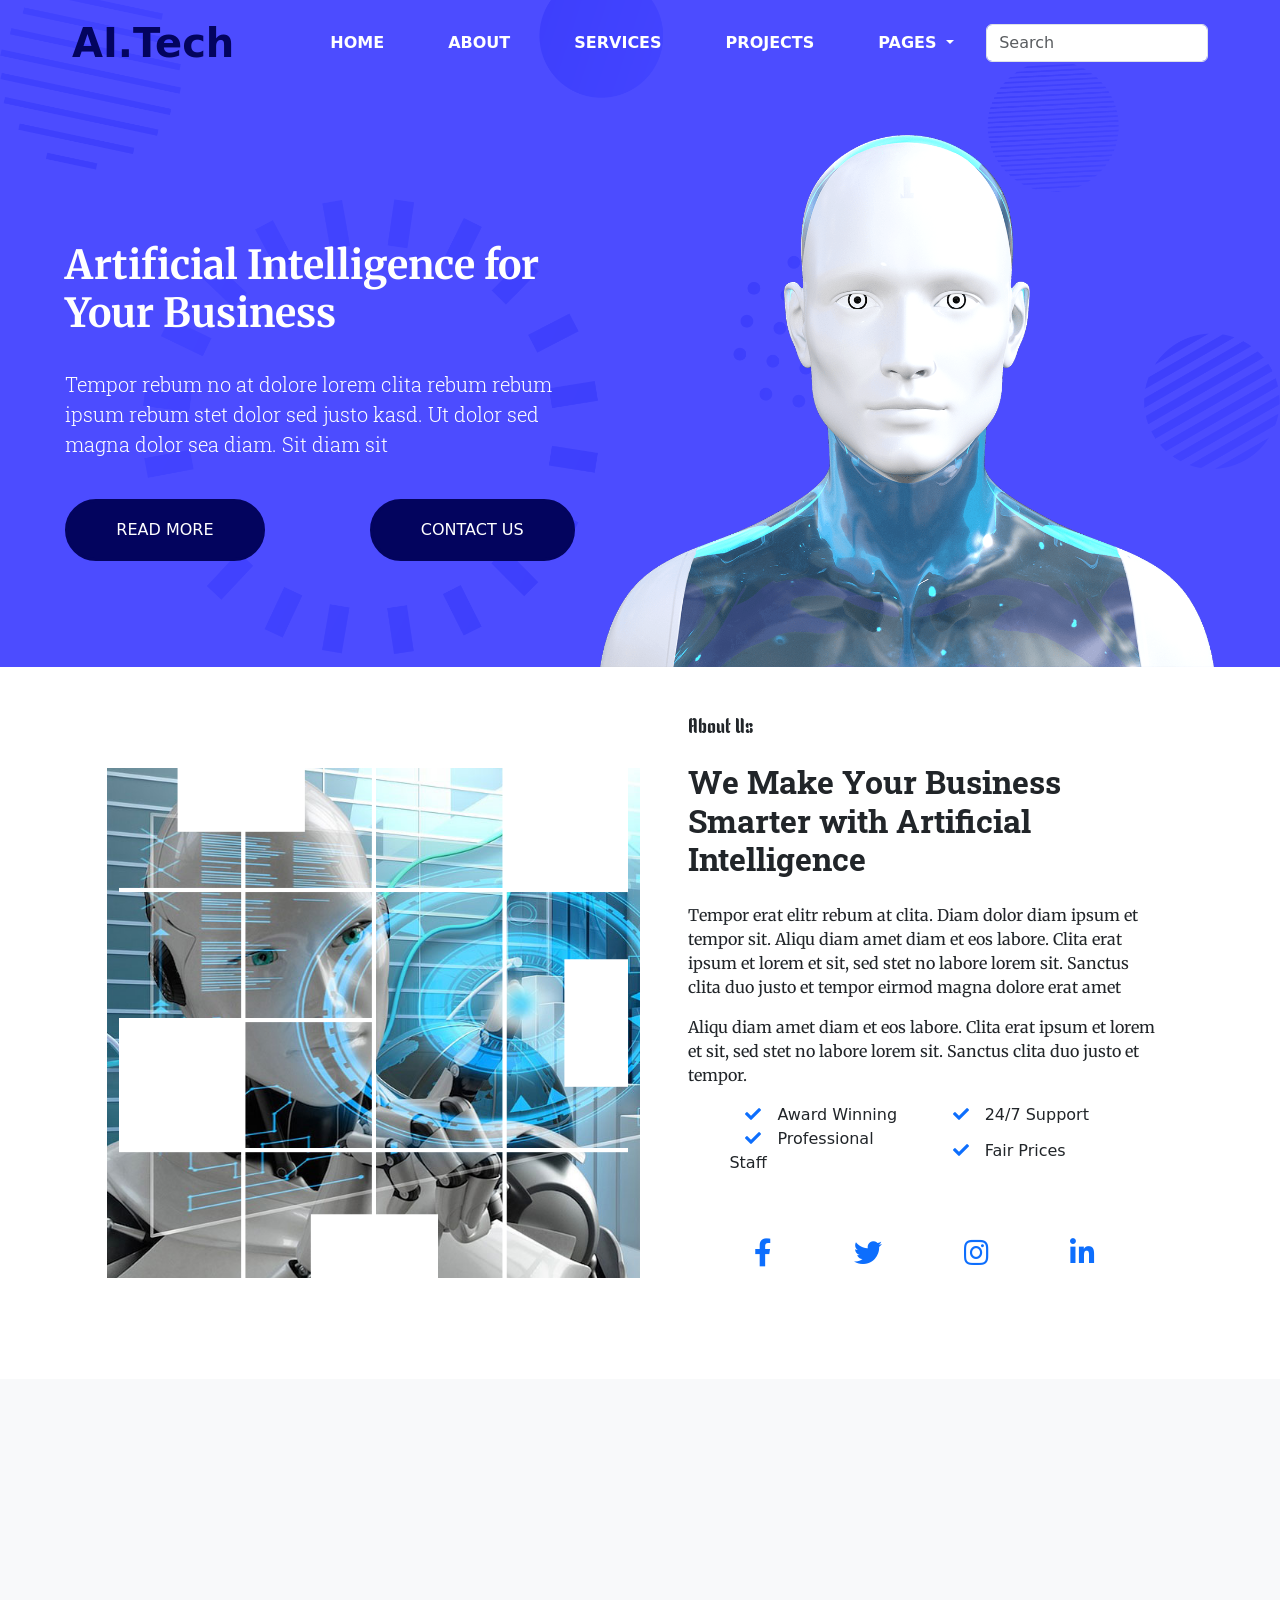
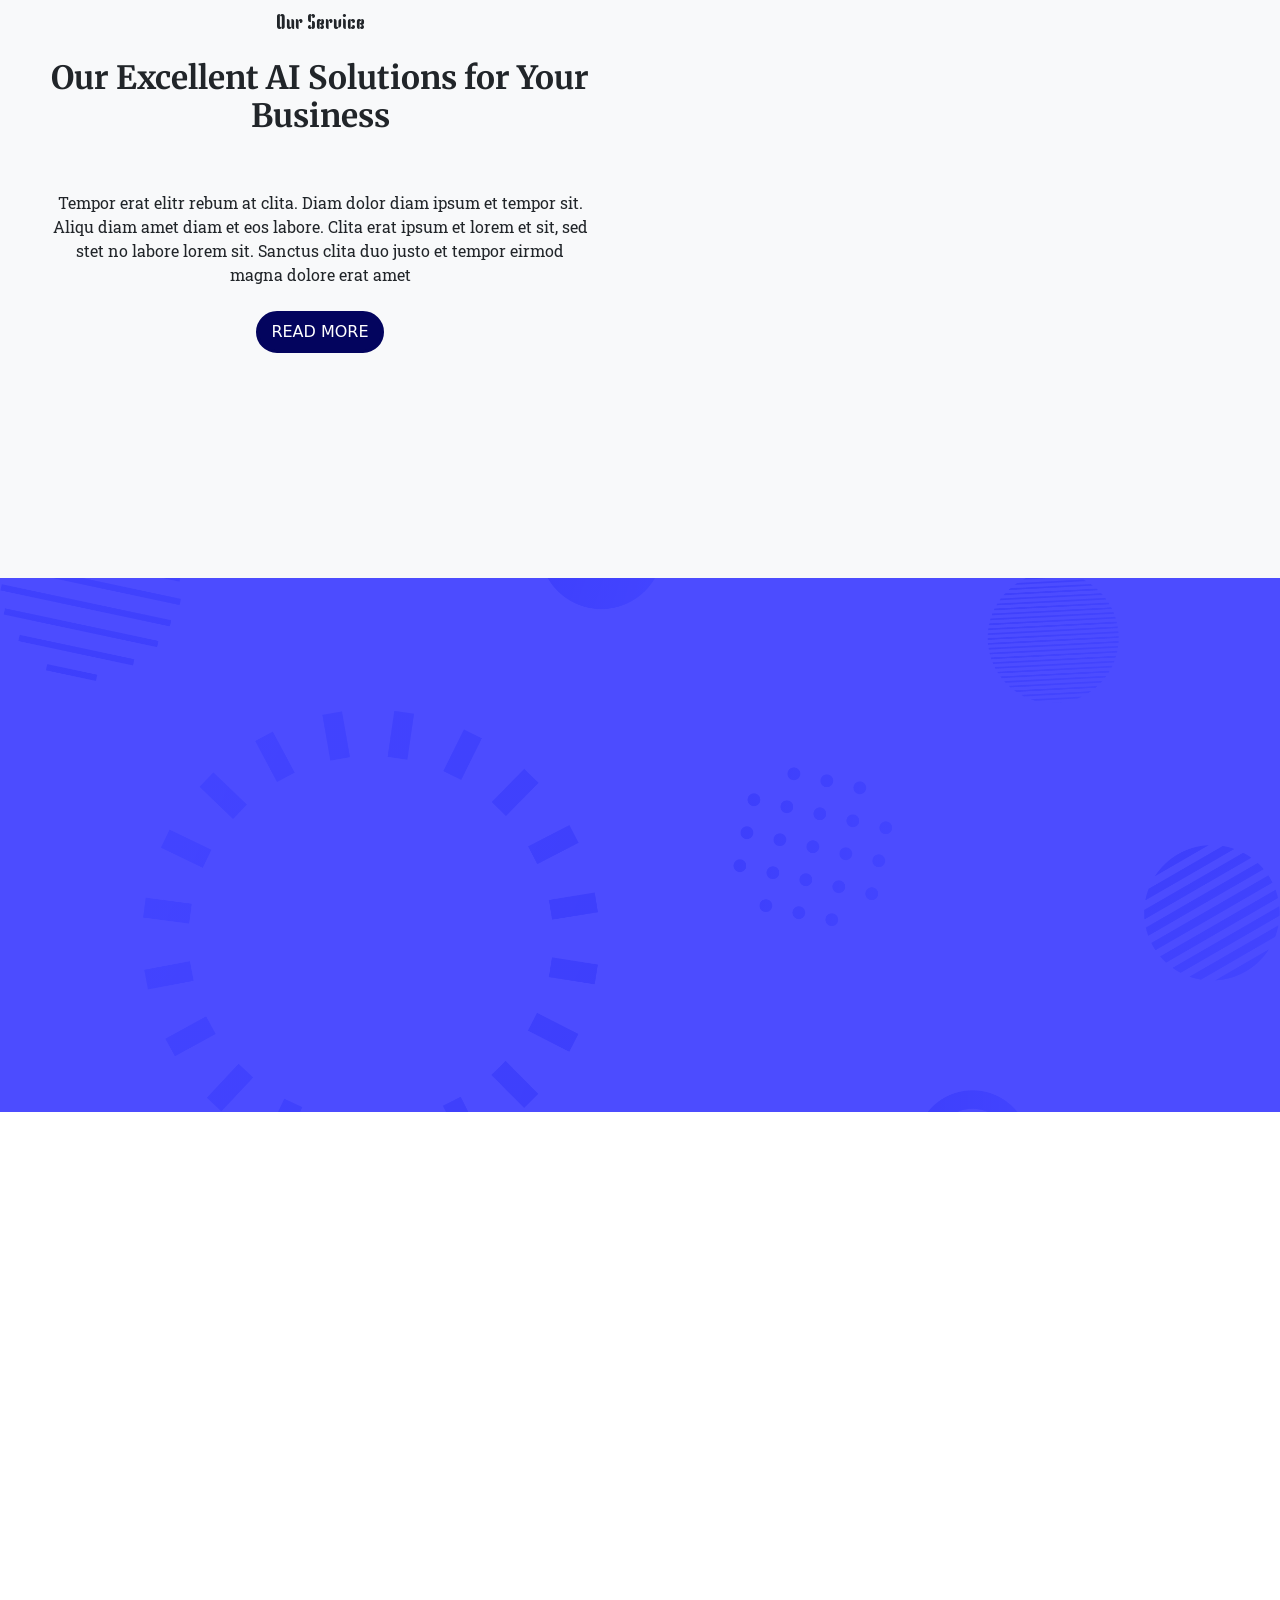
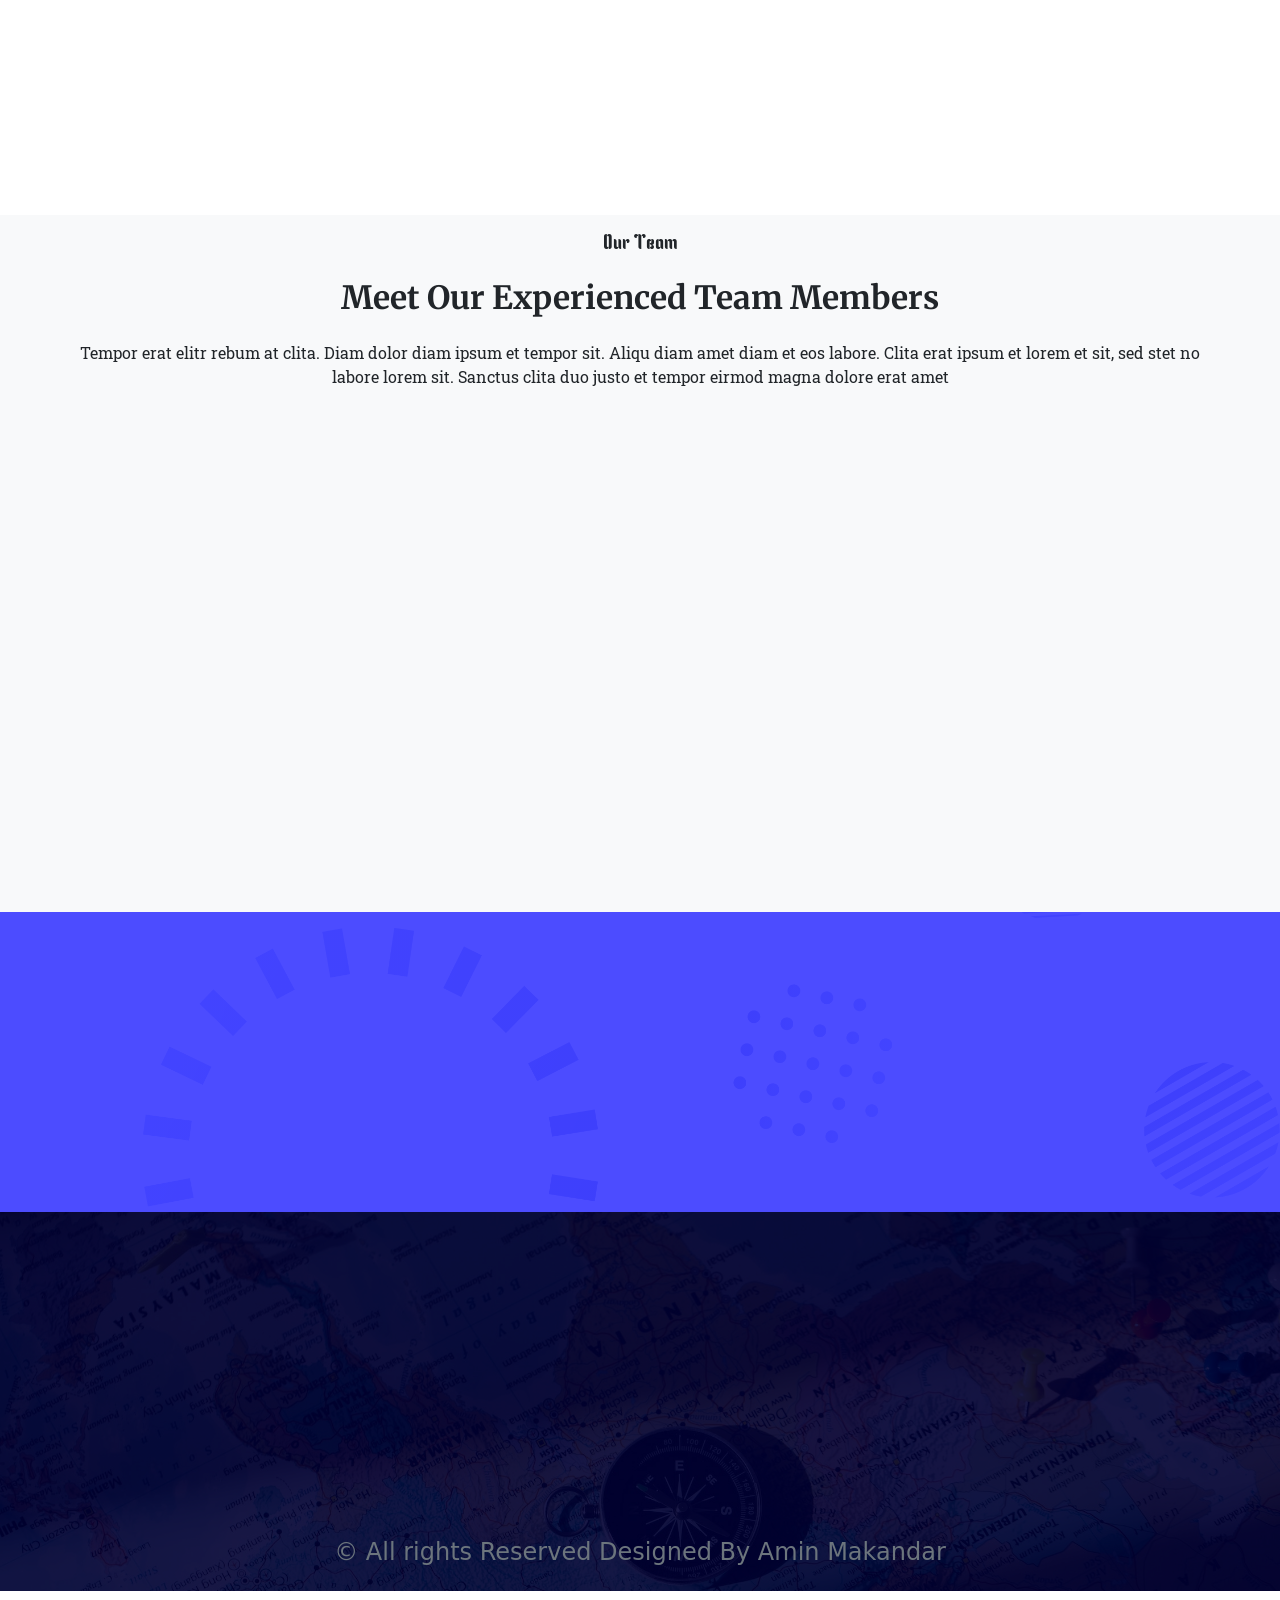
<file: Projects/A.I/index.html>
<!doctype html>
<html lang="en">
  <head>
    <meta charset="utf-8">
    <meta name="viewport" content="width=device-width, initial-scale=1">
    <title>AI.Tech</title>
    <link rel="stylesheet" href="https://use.fontawesome.com/releases/v5.15.4/css/all.css" integrity="sha384-DyZ88mC6Up2uqS4h/KRgHuoeGwBcD4Ng9SiP4dIRy0EXTlnuz47vAwmeGwVChigm" crossorigin="anonymous"/>
    <link rel="preconnect" href="https://fonts.googleapis.com">
<link rel="preconnect" href="https://fonts.gstatic.com" crossorigin>
<link href="https://fonts.googleapis.com/css2?family=Bebas+Neue&family=Kenia&family=Merriweather:wght@400;700&family=Roboto+Slab:wght@300;400;500&family=Teko:wght@400;500&display=swap" rel="stylesheet">
    <link href="https://cdn.jsdelivr.net/npm/bootstrap@5.2.3/dist/css/bootstrap.min.css" rel="stylesheet" integrity="sha384-rbsA2VBKQhggwzxH7pPCaAqO46MgnOM80zW1RWuH61DGLwZJEdK2Kadq2F9CUG65" crossorigin="anonymous">
    <link href="https://unpkg.com/aos@2.3.1/dist/aos.css" rel="stylesheet">
    <link rel="stylesheet" href="./css/owl.carousel.min.css">
    <link rel="stylesheet" href="./css/owl.theme.default.min.css">
    <link rel="stylesheet" href="./css/style.css">
  </head>
  <body>
    <div class="container-fluid p-0">
        <section id="header">
            <div class="container-fluid">
                <div class="row pb-5">
                    <div class="col-12" data-aos="fade-down" data-aos-duration="1000">
                        <nav class="navbar navbar-expand-lg">
                            <div class="container-fluid">
                              <a class="navbar-brand fw-bold fs-1 px-5 db" href="#" >AI.Tech</a>
                              <button class="navbar-toggler" type="button" data-bs-toggle="collapse" data-bs-target="#navbarSupportedContent" aria-controls="navbarSupportedContent" aria-expanded="false" aria-label="Toggle navigation">
                                <span class="bar-icon"><i class="fas fa-bars fs-1"></i></span>
                              </button>
                              <div class="collapse navbar-collapse" id="navbarSupportedContent">
                                <ul class="navbar-nav m-auto mb-2 mb-lg-0">
                                  <li class="nav-item">
                                    <a class="nav-link  fw-bold mx-4 hh" aria-current="page" href="#header">HOME</a>
                                  </li>
                                  <li class="nav-item">
                                    <a class="nav-link fw-bold mx-4 hh " href="#About">ABOUT</a>
                                  </li>
                                  <li class="nav-item">
                                    <a class="nav-link fw-bold mx-4 hh" href="#Service">SERVICES</a>
                                  </li>
                                  <li class="nav-item">
                                    <a class="nav-link fw-bold mx-4 hh" href="#study">PROJECTS</a>
                                  </li>

                                  <li class="nav-item dropdown">
                                    <a class="nav-link dropdown-toggle fw-bold mx-4 hh" href="#" role="button" data-bs-toggle="dropdown" aria-expanded="false">
                                      PAGES
                                    </a>
                                    <ul class="dropdown-menu bg-transparent border-0">
                                      <li><a class="dropdown-item fw-bold text-white bg-transparent" href="#">Feature</a></li>
                                      <li><a class="dropdown-item fw-bold text-white bg-transparent" href="#">Our Team</a></li>
                                      <li><a class="dropdown-item fw-bold text-white bg-transparent" href="#">FAQs</a></li>
                                      <li><a class="dropdown-item fw-bold text-white bg-transparent" href="#">Testemonial</a></li>
                                    </ul>
                                  </li>
                                  
                                </ul>
                                <form class="d-flex" role="search">
                                  <input class="form-control me-5" type="search" placeholder="Search" aria-label="Search">
                                  <!-- <button class="btn btn-outline-success" type="submit">Search</button> -->
                                </form>
                              </div>
                            </div>
                          </nav>
                    </div><!--end of column-->
                </div><!--end of row-->
                <div class="row d-flex text-white justify-content-center align-items-center">
                    <div class="col-12 col-lg-5 text-center text-lg-start mb-5 mb-lg-0" data-aos="fade-up" data-aos-duration="1500">
                        <h1 class="fs-1 fw-bold mb-5 mb-lg-3 font1 pb-3">Artificial Intelligence for Your Business</h1>
                        <p class="lead mb-md-5 mb-lg-4 font2">Tempor rebum no at dolore lorem clita rebum rebum ipsum rebum stet dolor sed justo kasd. Ut dolor sed magna dolor sea diam. Sit diam sit</p>
                        <div class="col-12 d-flex justify-content-evenly justify-content-lg-between pt-3">
                        <button type="button" class="btn btn-light btn rounded-pill px-lg-5 py-lg-3 button button-2">Read More</button>
                        <button type="button" class="btn btn-light btn rounded-pill px-lg-5 py-lg-3 button button-2">Contact us</button>
                        </div>
                    </div>
                    <div class="col-12 col-lg-6" data-aos="fade-up" data-aos-duration="1500">
                        <img src="./img/illustrations/hero-img.png" alt="" class="img-fluid">
                    </div>
                </div><!-- end of row 2-->
            </div><!--end of header container-fluid-->
        </section><!--end of header-->
        <section id="About">
            <div class="container-fluid ">
                <div class="row d-flex justify-content-center align-items-center py-5">
                    <div class="col-12 col-lg-5 my-5 m-lg-0" id="aboutus" data-aos="fade-up" data-aos-duration="1500">
                        <img src="./img/illustrations/bg-about-img.png" alt="" class="img-fluid">
                    </div>
                    <div class="col-12 col-lg-5 text-center text-lg-start ps-lg-5" data-aos="fade-down" data-aos-duration="1500">
                        <h5 class="text-centers font">About Us</h5>
                        <h2 class="fw-bold fw-bold font2 py-3">We Make Your Business Smarter with Artificial Intelligence</h2>
                        <p class="font1">Tempor erat elitr rebum at clita. Diam dolor diam ipsum et tempor sit. Aliqu diam amet diam et eos labore. Clita erat ipsum et lorem et sit, sed stet no labore lorem sit. Sanctus clita duo justo et tempor eirmod magna dolore erat amet</p>
                        <p class="font1"> Aliqu diam amet diam et eos labore. Clita erat ipsum et lorem et sit, sed stet no labore lorem sit. Sanctus clita duo justo et tempor.</p>
                        <div class="row d-flex justify-content-center align-items-center">
                            <div class="col-12 col-md-5"><i class="fas fa-check text-primary px-3"></i>Award Winning</div>
                            <div class="col-12 col-md-5"><i class="fas fa-check text-primary px-3"></i>24/7 Support</div>
                            <div class="col-12 col-md-5"><i class="fas fa-check text-primary px-3"></i>Professional Staff</div>
                            <div class="col-12 col-md-5"><i class="fas fa-check text-primary px-3"></i>Fair Prices</div>
                            <div class="col-12 py-5 fs-3 d-flex flex-row justify-content-evenly" id="about-icon">
                                <i class="fab fa-facebook-f text-primary p-3 rounded-circle" ></i>
                                <i class="fab fa-twitter text-primary p-3 rounded-circle"></i>
                                <i class="fab fa-instagram text-primary p-3 rounded-circle"></i>
                                <i class="fab fa-linkedin-in text-primary p-3 rounded-circle"></i>
                             </div>
                        </div>
                    </div>
                </div><!--end of row-->
            </div><!--About container-fluid-->
        </section><!--About Us-->
        <section id="Service">
            <div class="container-fluid bg-light">
                <div class="row d-flex justify-content-center align-items-center">
                    <div class="col-12 col-lg-6 text-center p-5">
                        <h5 class="font py-2">Our Service</h5>
                        <h2 class="fw-bold font1 pt-2 pb-5">Our Excellent AI Solutions for Your Business</h2>
                        <p class="font2 pb-2">Tempor erat elitr rebum at clita. Diam dolor diam ipsum et tempor sit. Aliqu diam amet diam et eos labore. Clita erat ipsum et lorem et sit, sed stet no labore lorem sit. Sanctus clita duo justo et tempor eirmod magna dolore erat amet</p>
                        <button type="button" class="btn btn-outline-primary rounded-pill button button-2">Read More</button>
                    </div>
                    <div class="col-12 col-lg-6 p-3">
                        <div class="row justify-content-center" id="ss">
                            <div class="col-12 col-md-5 col-lg-5 p-4 border border-1 m-3 rounded d-flex flex-column align-items-center justify-content-center"
                            data-aos="fade-up" data-aos-duration="1000">
                                <i class="fas fa-robot fs-3 text-primary border rounded-circle p-4"></i>
                                <h3 class="text-center fw-bold pt-3 font">Robotic Automation</h3>
                                <p class="text-center">Erat ipsum justo amet duo et elitr dolor, est duo duo eos lorem sed diam stet diam sed stet lorem.</p>
                                <button type="button" class="btn btn-light btn rounded-pill px-lg-5 py-lg-3 button button-2">Read More</button>
                            </div>
                            <div class="col-12 col-md-5 col-lg-5 p-4 border border-1 m-3 rounded d-flex flex-column align-items-center justify-content-center"
                            data-aos="fade-up" data-aos-duration="1500">
                                <i class="fas fa-graduation-cap fs-3 text-primary border rounded-circle p-4"></i>
                                <h3 class="text-center fw-bold font">Education & Science</h3>
                                <p class="text-center">Erat ipsum justo amet duo et elitr dolor, est duo duo eos lorem sed diam stet diam sed stet lorem.</p>
                                <button type="button" class="btn btn-light btn rounded-pill px-lg-5 py-lg-3 button button-2">Read More</button>
                            </div>
                            <div class="col-12 col-md-5 col-lg-5 p-4 border border-1 m-3 rounded d-flex flex-column align-items-center justify-content-center"
                            data-aos="fade-up" data-aos-duration="2000">
                                <i class="fas fa-power-off fs-3 text-primary border rounded-circle p-4"></i>
                                <h3 class="text-center fw-bold font">Machine learning</h3>
                                <p class="text-center">Erat ipsum justo amet duo et elitr dolor, est duo duo eos lorem sed diam stet diam sed stet lorem.</p>
                                <button type="button" class="btn btn-light btn rounded-pill px-lg-5 py-lg-3 button button-2">Read More</button>
                            </div>
                            <div class="col-12 col-md-5 col-lg-5 p-4 border border-1 m-3 rounded d-flex flex-column align-items-center justify-content-center"
                            data-aos="fade-up" data-aos-duration="2500">
                                <i class="fas fa-brain fs-3 text-primary border rounded-circle p-4"></i>
                                <h3 class="text-center fw-bold font">Predictive Analysis</h3>
                                <p class="text-center">Erat ipsum justo amet duo et elitr dolor, est duo duo </p>
                                <button type="button" class="btn btn-light btn rounded-pill px-lg-5 py-lg-3  button button-2">Read More</button>
                            </div>
                        </div>
                    </div>
                </div><!--end of main-row-->
            </div><!--end of Service-container-fluid-->
        </section><!--end of Service-->
        <section id="choose">
            <div class="container-fluid">
                <div class="row d-flex justify-content-center align-items-center " data-aos="fade-up" data-aos-duration="1500">
                    <div class="col-12 col-lg-6 p-3 text-center text-white d-flex flex-column justify-content-center align-items-center">
                        <h5 class="font">Our Service</h5>
                        <h2 class="py-3 fw-bold font1">Our Excellent AI Solutions for Your Business</h2>
                        <p class="font2">Tempor erat elitr rebum at clita. Diam dolor diam ipsum et tempor sit. Aliqu diam amet diam et eos labore. Clita erat ipsum et lorem et sit, sed stet no labore lorem sit. Sanctus clita duo justo et tempor eirmod magna dolore erat amet</p>
                        <button type="button" class="btn btn-outline-primary text-white rounded-pill button button-2">Read More</button>
                        <p class="pt-3 font2"><i class="fas fa-check text-primary p-2 bg-light rounded-circle"></i> <span class="px-3"></span>Diam dolor diam ipsum et tempor sit</p>
                        <p class="font2"><i class="fas fa-check text-primary p-2 bg-light rounded-circle"></i> <span class="px-3"></span>Diam dolor diam ipsum et tempor sit</p>
                        <p class="font2"><i class="fas fa-check text-primary p-2 bg-light rounded-circle"></i> <span class="px-3"></span>Diam dolor diam ipsum et tempor sit</p>
                    </div>
                    <div class="col-12 col-lg-6 p-5 pb-0 ">
                        <img src="./img/illustrations/feature.png" alt="" class="img-fluid pb-0">
                    </div>
                </div>
            </div>
        </section><!--end of choose-->
        <section id="study">
            <div class="container-fluid">
                <div class="row" data-aos="fade-up" data-aos-duration="1500">
                    <div class="col-12 text-center py-5">
                        <h5 class="font">Case Study</h5>
                        <h2 class="fw-bold font1">Explore Our Recent AI Case Studies</h2>
                    </div>
                </div>
                <div class="row" data-aos="fade-down" data-aos-duration="1500">
                    <div class="owl-carousel owl-theme pb-5">
                        <div class="item">
                            <div class="hovereffect">
                                <img class="img-responsive" src="./img/illustrations/project-1.jpg" alt="">
                                <div class="overlay">
                                   <h2>Robotic Automation</h2>
                                   <a class="info" href="#">link here</a>
                                   <p class="py-3 text-white px-2">Lorem, ipsum dolor sit amet consectetur adipisicing elit.</p>
                                </div>
                            </div>
                        </div>
                        <div class="item">
                            <div class="hovereffect">
                                <img class="img-responsive" src="./img/illustrations/project-2.jpg" alt="">
                                <div class="overlay">
                                   <h2>Machine learning</h2>
                                   <a class="info" href="#">link here</a>
                                   <p class="py-3 text-white px-2">Lorem, ipsum dolor sit amet consectetur adipisicing elit.</p>
                                </div>
                            </div>
                        </div>
                        <div class="item">
                            <div class="hovereffect">
                                <img class="img-responsive" src="./img/illustrations/project-3.jpg" alt="">
                                <div class="overlay">
                                   <h2>Predictive Analysis</h2>
                                   <a class="info" href="#">link here</a>
                                   <p class="py-3 text-white px-2">Lorem, ipsum dolor sit amet consectetur adipisicing elit.</p>
                                </div>
                            </div>
                        </div>
                        <div class="item">
                            <div class="hovereffect">
                                <img class="img-responsive" src="./img/illustrations/project-2.jpg" alt="">
                                <div class="overlay">
                                   <h2>Education & Science</h2>
                                   <a class="info" href="#">link here</a>
                                   <p class="py-3 text-white px-2">Lorem, ipsum dolor sit amet consectetur adipisicing elit.</p>
                                </div>
                            </div>
                        </div>
                    </div>
                </div>
                
            </div><!--end of study container-fluid-->
        </section><!--end of study-->
        <section id="Team">
            <div class="container-fluid bg-light">
                <div class="row">
                    <div class="col-12 text-center">
                        <h5 class="pt-3 font">Our Team</h5>
                        <h2 class="fw-bold font1 pt-3">Meet Our Experienced Team Members</h2>
                        <p class="font2 px-md-5 py-3">Tempor erat elitr rebum at clita. Diam dolor diam ipsum et tempor sit. Aliqu diam amet diam et eos labore. Clita erat ipsum et lorem et sit, sed stet no labore lorem sit. Sanctus clita duo justo et tempor eirmod magna dolore erat amet</p>
                    </div>
                    <div class="row justify-content-evenly align-items-center py-3" id="t1">
                        <div class="col-12 col-md-6  col-lg-3" data-aos="fade-up" data-aos-duration="1000">
                            <div class="card px-2 m-3 m-lg-0 ">
                                <img src="./img/illustrations/team-1.jpg" class="card-img-top rounded-pill p-2" alt="...">
                                    <div class="card-body">
                                        <h4 class="text-center font1">Boris Johnson</h4>
                                        <p class="card-text text-center">Founder & CEO </p>
                                        <div class="col-12 py-2 fs-3 d-flex flex-row justify-content-evenly">
                                            <i class="fab fa-facebook-f text-primary p-3 rounded-circle"></i>
                                            <i class="fab fa-twitter text-primary p-3 rounded-circle"></i>
                                            <i class="fab fa-instagram text-primary p-3 rounded-circle"></i>
                                            <i class="fab fa-linkedin-in text-primary p-3 rounded-circle"></i>
                                         </div>
                                    </div>
                            </div>    
                        </div>
                        <div class="col-12 col-md-6  col-lg-3" data-aos="fade-down" data-aos-duration="1500">
                            <div class="card px-2 m-3 m-lg-0 ">
                                <img src="./img/illustrations/team-2.jpg" class="card-img-top rounded-pill p-2" alt="...">
                                    <div class="card-body">
                                        <h4 class="text-center font1">Kate Winslet</h4>
                                        <p class="card-text text-center">Co Founder</p>
                                        <div class="col-12 py-2 fs-3 d-flex flex-row justify-content-evenly">
                                            <i class="fab fa-facebook-f text-primary p-3 rounded-circle"></i>
                                            <i class="fab fa-twitter text-primary p-3 rounded-circle"></i>
                                            <i class="fab fa-instagram text-primary p-3 rounded-circle"></i>
                                            <i class="fab fa-linkedin-in text-primary p-3 rounded-circle"></i>
                                         </div>
                                    </div>
                            </div>
                        </div>
                        <div class="col-12 col-md-6  col-lg-3" data-aos="fade-up" data-aos-duration="2000">
                            <div class="card px-2 m-3 m-lg-0 ">
                                <img src="./img/illustrations/team-3.jpg" class="card-img-top rounded-pill p-2" alt="...">
                                    <div class="card-body">
                                        <h4 class="text-center font1">Adam Crew</h4>
                                        <p class="card-text text-center">Executive Manager</p>
                                        <div class="col-12 py-2 fs-3 d-flex flex-row justify-content-evenly">
                                            <i class="fab fa-facebook-f text-primary p-3 rounded-circle"></i>
                                            <i class="fab fa-twitter text-primary p-3 rounded-circle"></i>
                                            <i class="fab fa-instagram text-primary p-3 rounded-circle"></i>
                                            <i class="fab fa-linkedin-in text-primary p-3 rounded-circle"></i>
                                         </div>
                                    </div>
                            </div>
                        </div>
                        <div class="col-12 col-md-6  col-lg-3" data-aos="fade-down" data-aos-duration="2500">
                            <div class="card px-2 m-3 m-lg-0 ">
                                <img src="./img/illustrations/team-4.jpg" class="card-img- rounded-pill p-2 " lt="...">
                                    <div class="card-body">
                                        <h4 class="text-center font1">Cody Gardner</h4>
                                        <p class="card-text text-center">Executive Manager</p>
                                        <div class="col-12 py-2 fs-3 d-flex flex-row justify-content-evenly">
                                            <i class="fab fa-facebook-f text-primary p-3 rounded-circle"></i>
                                            <i class="fab fa-twitter text-primary p-3 rounded-circle"></i>
                                            <i class="fab fa-instagram text-primary p-3 rounded-circle"></i>
                                            <i class="fab fa-linkedin-in text-primary p-3 rounded-circle"></i>
                                         </div>
                                    </div>
                            </div>
                        </div>
                    </div>
                </div>
            </div>
        </section><!--end 0f Team-->
        <section id="news-letter">
            <div class="container-fluid">
                <div class="row" data-aos="fade-up" data-aos-duration="1500">
                    <div class="col-12 col-md-6 p-0">
                        <img src="./img/illustrations/newsletter.png" alt="" class="img-fluid">
                    </div>
                    <div class="col-12 col-md-6  text-white d-flex flex-column justify-content-center align-items-center">
                        <h5 class="text-center font fs-1">News-letter</h5>
                        <h2 class=" py-4 font4">Let's subscribe the newsletter</h2>
                        <div class="d-flex flex-row justify-content-center flex-wrap flex-md-nowrap">
                            <input type="email" class="form-control col-12 col-md-6" id="exampleFormControlInput1" placeholder="name@example.com">
                            <input class="btn btn-primary col-6 col-md-4 bbot" type="submit" value="Submit">

                        </div>
                    </div>
                </div>
            </div><!--end of container-fluid-->
        </section><!--end of news-letter-->
        <section id="footer">
            <div class="container-fluid">
                <div class="row d-flex justify-content-evenly" data-aos="fade-up" data-aos-duration="1500">
                    <div class="col-12 col-md-5 col-lg-3 p-3 d-flex flex-column  align-items-center m-3 m-lg-0"> 
                        <h3 class="py-3 fw-bold text-white font1">AI.Tech</h3>
                        <p class="text-white text-center font2">Tempor erat elitr rebum at clita. Diam dolor diam ipsum et tempor sit. Aliqu diam amet diam et eos labore. Clita erat ipsum et lorem et sit, sed stet no labore lorem sit. Sanctus clita duo justo et tempor </p>                           
                    </div>
                    <div class="col-12 col-md-5 col-lg-3 p-3 d-flex flex-column  align-items-center m-3 m-lg-0">
                        <h3 class="py-3 fw-bold text-white font1">Get In Touch</h3>
                        <p class="text-white"> <i class="fas fa-map-marker"></i><span class="px-2"></span>123 Street, New York, USA</p>
                        <p class="text-white"> <i class="fas fa-phone-alt"></i> <span class="px-2"></span> +012 345 67890</p>
                        <p class="text-white"> <i class="fas fa-envelope"></i> <span class="px-2"></span> info@example.com</p>
                        <div class="col-12 py-2 fs-3 d-flex flex-row justify-content-evenly">
                            <i class="fab fa-facebook-f text-primary p-3 rounded-circle"></i>
                            <i class="fab fa-twitter text-primary p-3 rounded-circle"></i>
                            <i class="fab fa-instagram text-primary p-3 rounded-circle"></i>
                            <i class="fab fa-linkedin-in text-primary p-3 rounded-circle"></i>
                         </div>
                    </div>
                    <div class="col-12 col-md-5 col-lg-3 p-3 d-flex flex-column  align-items-center m-3 m-lg-0">
                        <h3 class="py-3 fw-bold text-white font1">Popular Link</h3>
                        <p class=""><a href="#" class="text-decoration-none  text-white font2">About Us</a></p>
                        <p class=""><a href="#" class="text-decoration-none  text-white font2">Contact Us</a></p>
                        <p class=""><a href="#" class="text-decoration-none  text-white font2">Privacy Policy</a></p>
                        <p class=""><a href="#" class="text-decoration-none  text-white font2">Terms & Condition</a></p>
                        <p class=""><a href="#" class="text-decoration-none  text-white font2">Career</a></p>
                    </div>
                    <div class="col-12 col-md-5 col-lg-3 p-3 d-flex flex-column  align-items-center m-3 m-lg-0">
                        <h3 class="py-3 fw-bold text-white font1">Our Services</h3>
                        <p class="text-white font">Robotic Automation</p>
                        <p class="text-white font">Machine learning</p>
                        <p class="text-white font">Predictive Analysis</p>
                        <p class="text-white font">Data Science</p>
                        <p class="text-white font">Robot Technology</p>
                    </div>
                </div>
                <div class="row">
                    <div class="col-12 text-center text-secondary p-3">
                        <h4> &copy; All rights Reserved Designed By Amin Makandar</h4>
                    </div>
                </div>
            </div><!--end of footr container-fluid-->
        </section><!--end of footr-->
    </div><!--end of main container-fluid-->
    <script src="https://unpkg.com/aos@2.3.1/dist/aos.js"></script>
    <script>
        AOS.init();
      </script>
    <script src="https://code.jquery.com/jquery-3.7.1.min.js" integrity="sha256-/JqT3SQfawRcv/BIHPThkBvs0OEvtFFmqPF/lYI/Cxo=" crossorigin="anonymous"></script>
    <script src="https://cdn.jsdelivr.net/npm/bootstrap@5.2.3/dist/js/bootstrap.bundle.min.js" integrity="sha384-kenU1KFdBIe4zVF0s0G1M5b4hcpxyD9F7jL+jjXkk+Q2h455rYXK/7HAuoJl+0I4" crossorigin="anonymous"></script>
    <script src="js/owl.carousel.min.js"></script>
    <script>
    $('.owl-carousel').owlCarousel({
        loop:true,
        margin:10,
        nav:false,
        autoplay:true,
        dots:false,
        responsive:{
            0:{
                items:1
            },
            768:{
                items:2
            },
            1200:{
                items:3
            }
        }
    })</script>
  </body>
</html>
</file>
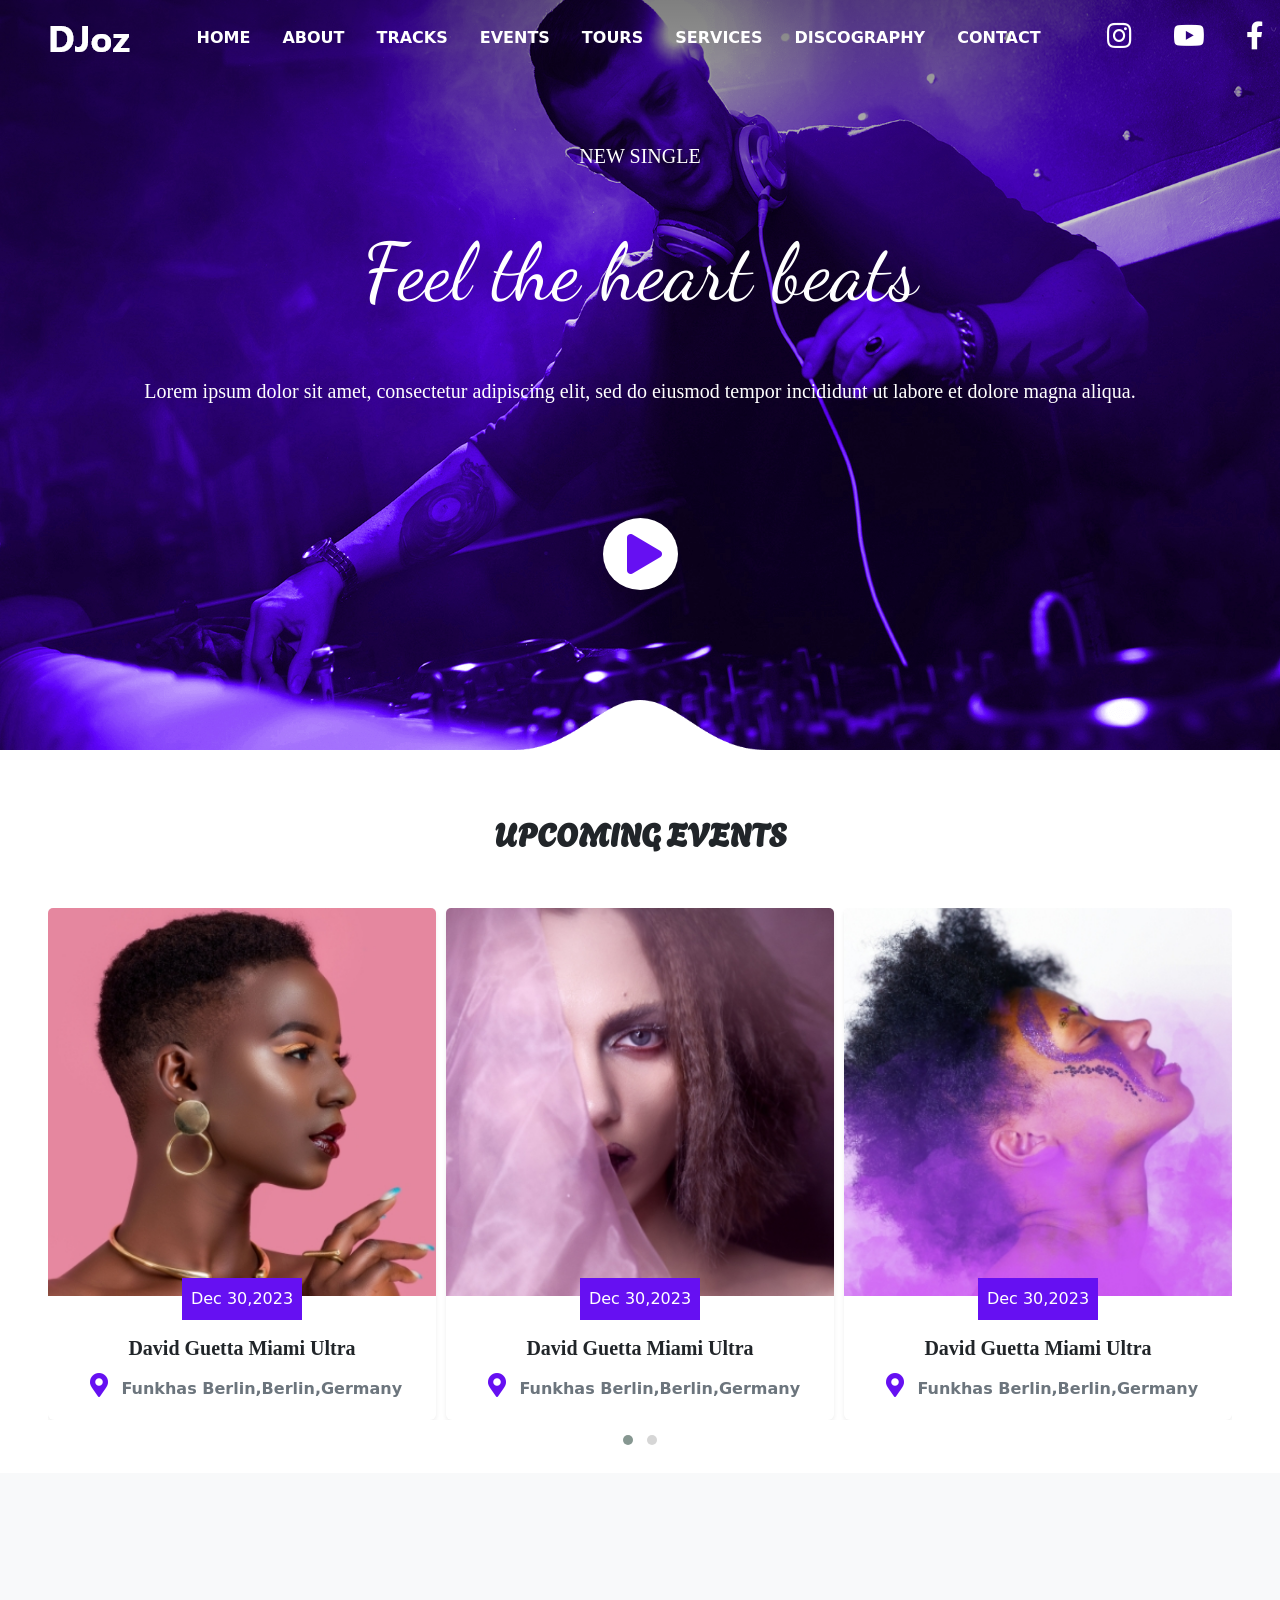
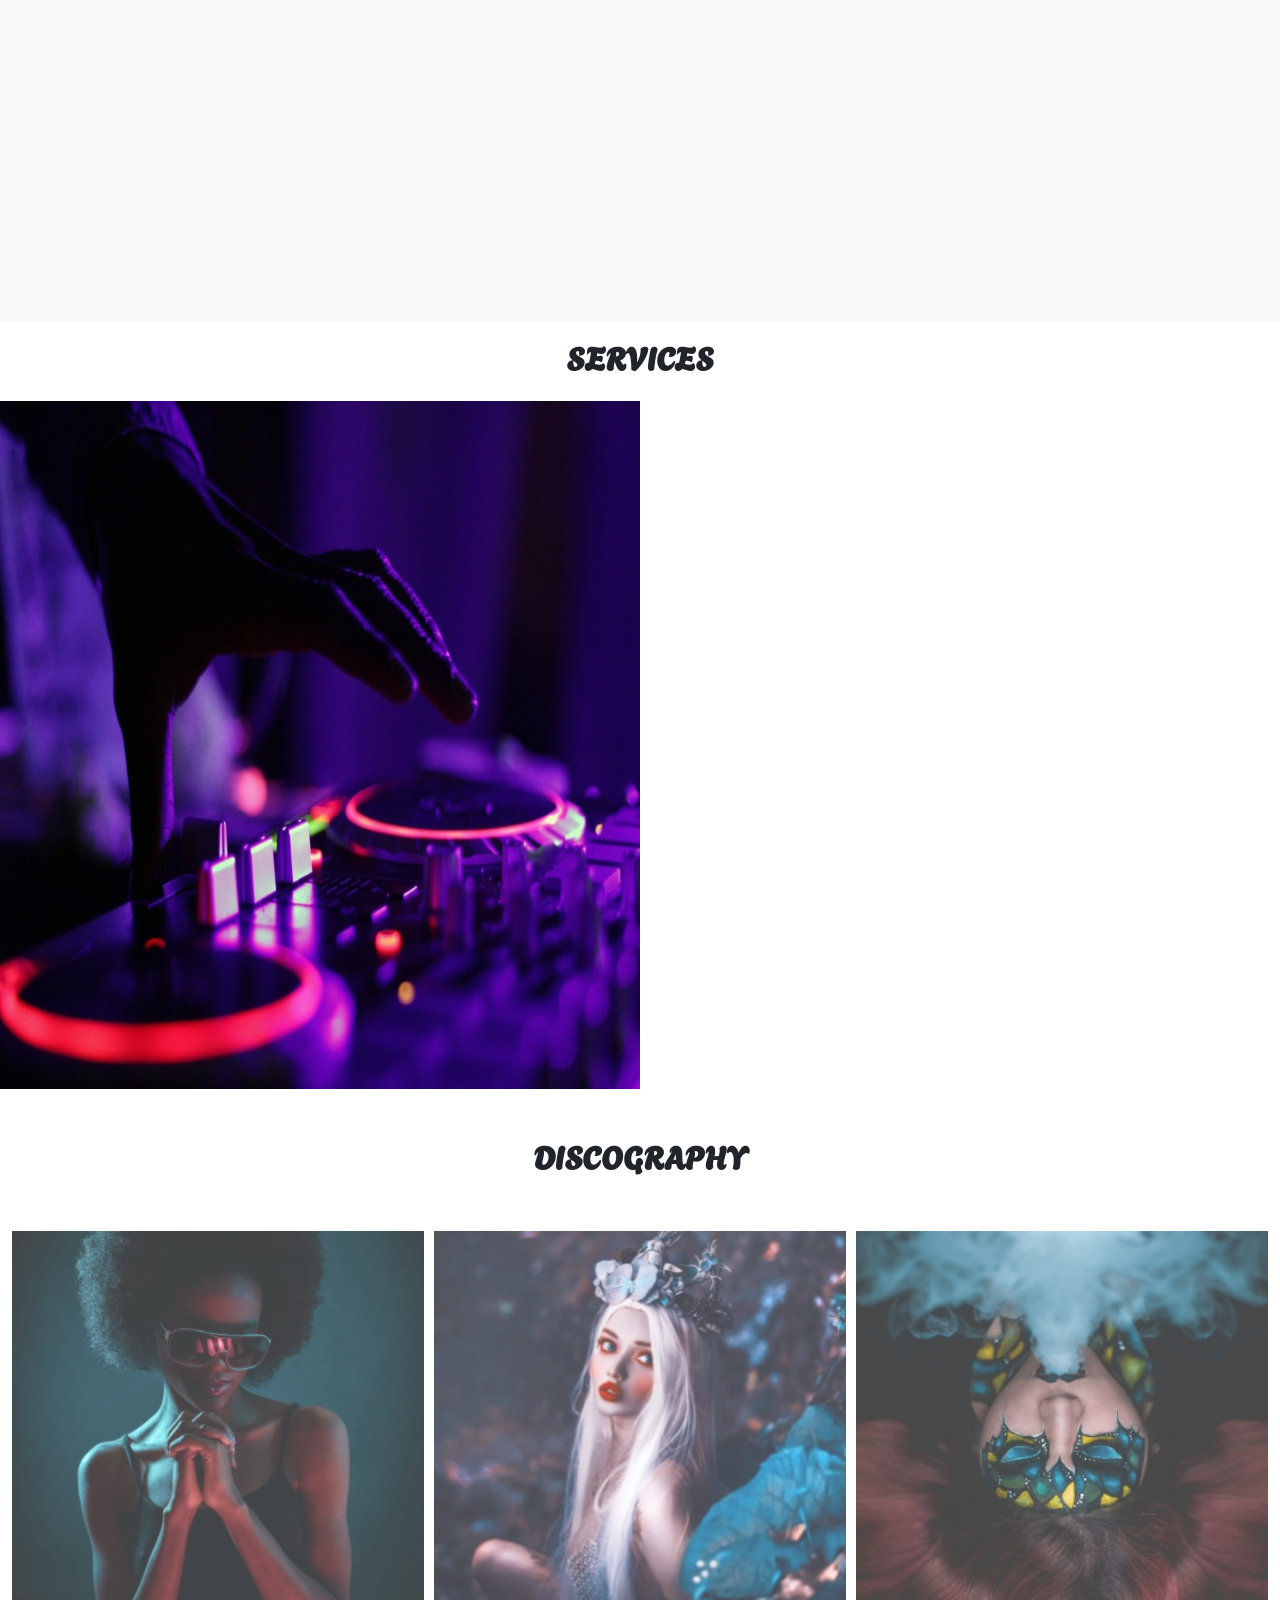
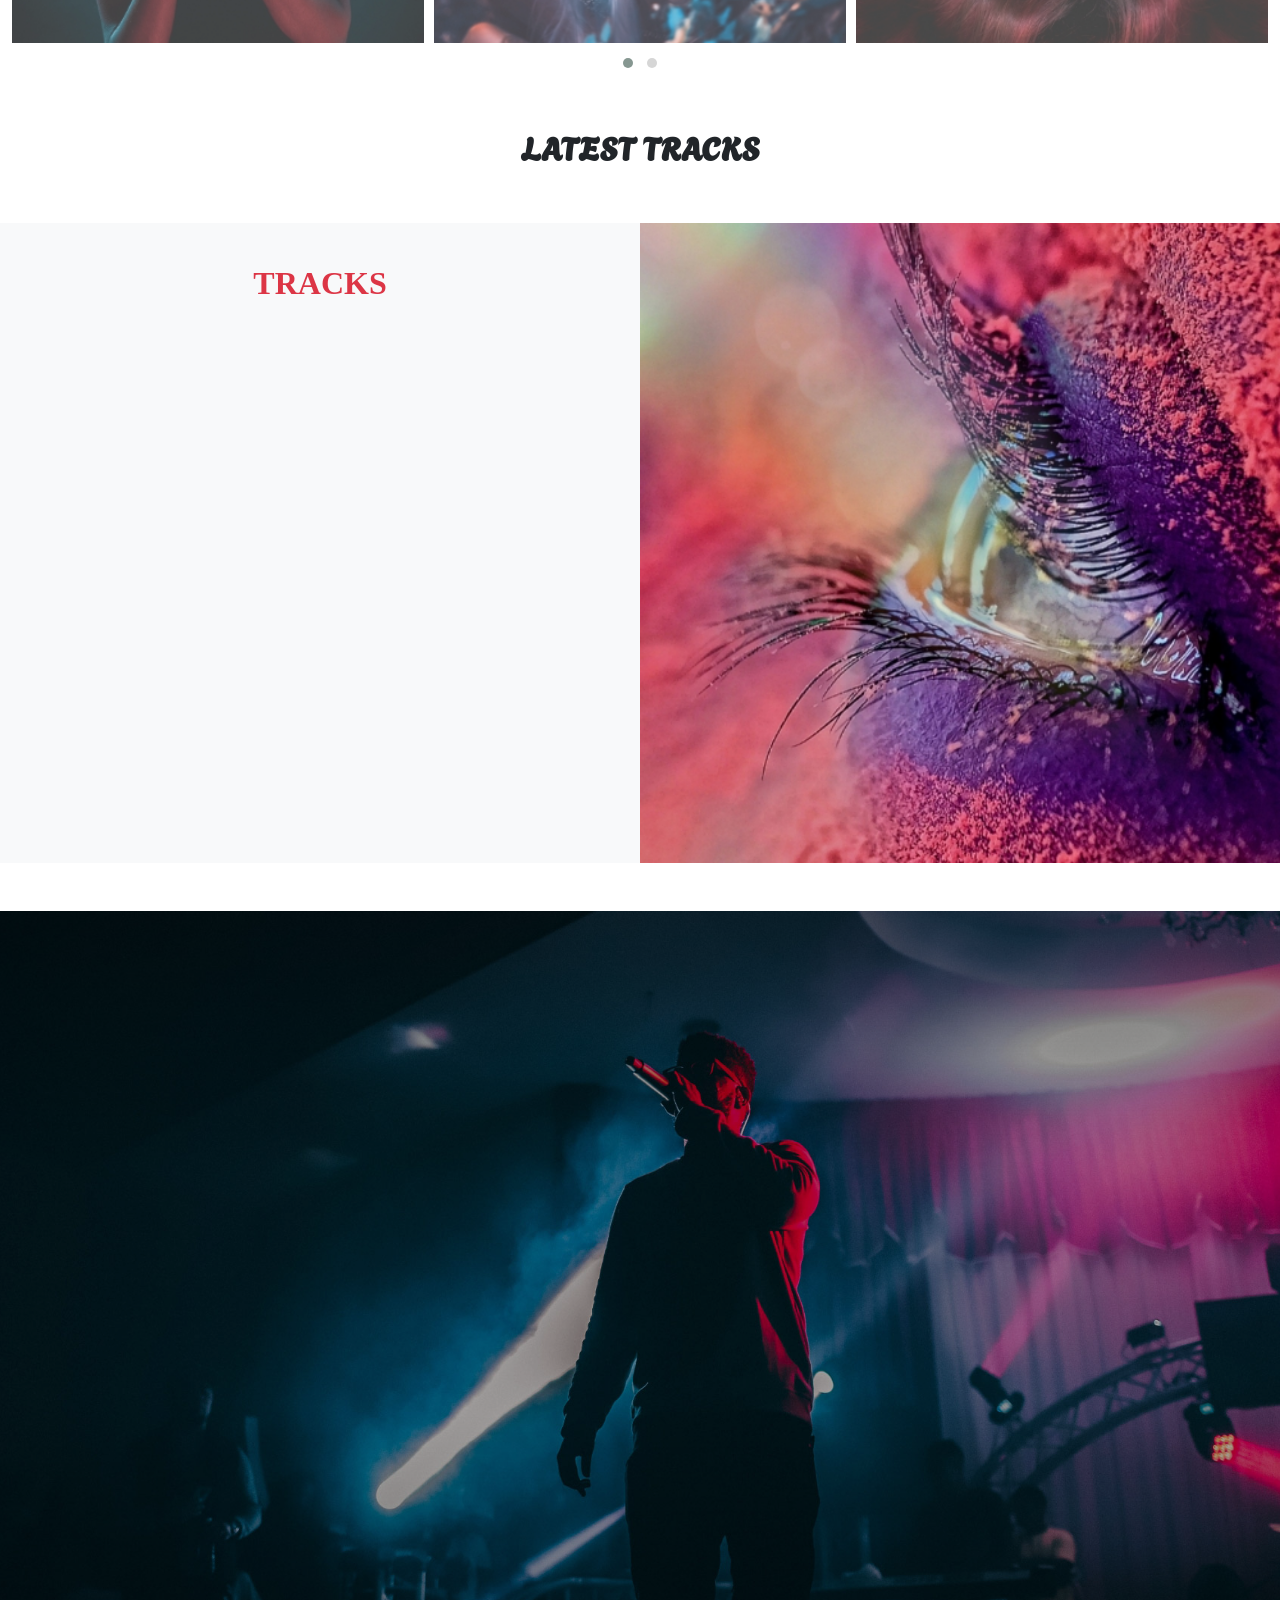
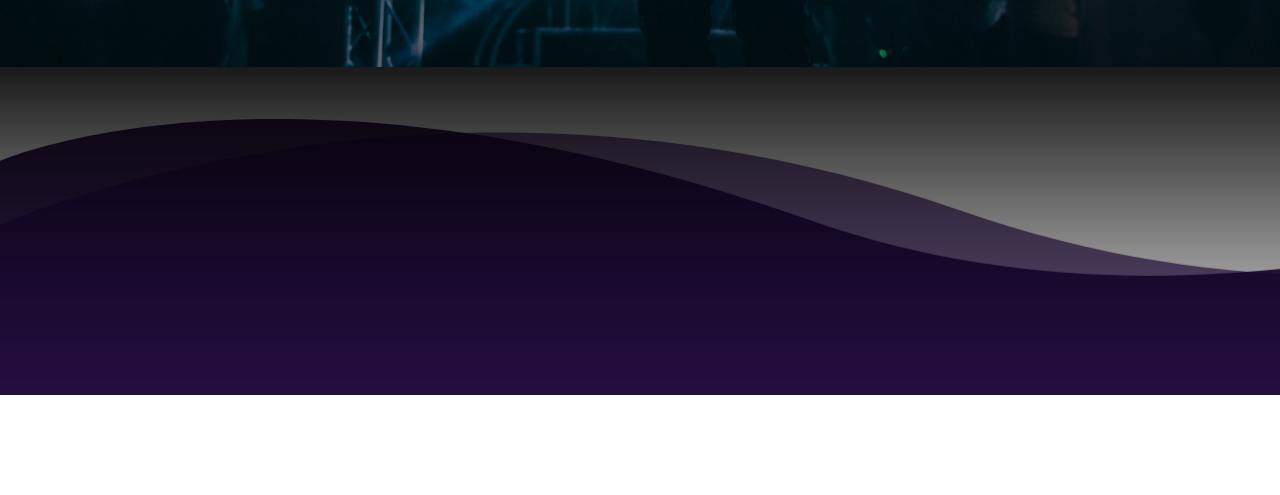
<file: Projects/DJ-NIGHT/index.html>
<!doctype html>
<html lang="en">
  <head>
    <meta charset="utf-8">
    <meta name="viewport" content="width=device-width, initial-scale=1">
    <title>DJoz</title>
    <link rel="shortcut icon" href="./img/icons8-dj-50.png" type="image/x-icon">
    <link rel="preconnect" href="https://fonts.googleapis.com">
<link rel="preconnect" href="https://fonts.gstatic.com" crossorigin>
<link href="https://fonts.googleapis.com/css2?family=Agbalumo&family=Bebas+Neue&family=Pacifico&family=Playfair+Display&display=swap" rel="stylesheet">
    <link rel="preconnect" href="https://fonts.googleapis.com">
    <link rel="preconnect" href="https://fonts.gstatic.com" crossorigin>
    <link href="https://fonts.googleapis.com/css2?family=Dancing+Script:wght@400;500;600&display=swap" rel="stylesheet">
    <link rel="stylesheet" href="https://use.fontawesome.com/releases/v5.15.4/css/all.css" integrity="sha384-DyZ88mC6Up2uqS4h/KRgHuoeGwBcD4Ng9SiP4dIRy0EXTlnuz47vAwmeGwVChigm" crossorigin="anonymous"/>
    <link href="https://cdn.jsdelivr.net/npm/bootstrap@5.2.3/dist/css/bootstrap.min.css" rel="stylesheet" integrity="sha384-rbsA2VBKQhggwzxH7pPCaAqO46MgnOM80zW1RWuH61DGLwZJEdK2Kadq2F9CUG65" crossorigin="anonymous">
    <link href="https://unpkg.com/aos@2.3.1/dist/aos.css" rel="stylesheet">
    <link rel="stylesheet" href="./css/owl.carousel.min.css">
    <link rel="stylesheet" href="./css/owl.theme.default.min.css">
    <link rel="stylesheet" href="./css/style.css">
  </head>
  <body>
    <div class="container-fluid p-0">
        <section id="header">
          <div class="container-fluid">
            <div class="row fixed-top" data-aos="fade-down" data-aos-duration="1000" id="header1">
              <div class="col-12 p-0">
                <nav class="navbar navbar-expand-lg py-2">
                  <div class="container-fluid">
                    <a class="navbar-brand ps-5" href="#"><img src="./img/illustration/logo.png" alt=""></a>
                    <button class="navbar-toggler" type="button" data-bs-toggle="collapse" data-bs-target="#navbarSupportedContent" aria-controls="navbarSupportedContent" aria-expanded="false" aria-label="Toggle navigation">
                      <span class=""><i class="fas fa-bars fs-1 text-white"></i></span>
                    </button>
                    <div class="collapse navbar-collapse" id="navbarSupportedContent">
                      <ul class="navbar-nav m-auto mb-2 mb-lg-0">
                        <li class="nav-item">
                          <a class="nav-link active text-white px-3 fw-bold" aria-current="page" href="#">HOME</a>
                        </li>
                        <li class="nav-item">
                          <a class="nav-link text-white px-3 fw-bold" href="#hero">ABOUT</a>
                        </li>
                        <li class="nav-item dropdown">
                          <a class="nav-link  text-white px-3 fw-bold" href="#audio">
                            TRACKS
                          </a>
                          <!-- <ul class="dropdown-menu bg-transparent border-0">
                            <li><a class="dropdown-item text-white" href="#">Action</a></li>
                            <li><a class="dropdown-item text-white" href="#">Another action</a></li>
                          </ul> -->
                        </li>
                        <li class="nav-item">
                          <a class="nav-link text-white px-3 fw-bold" href="#owl-carousel">EVENTS</a>
                        </li>
                        <li class="nav-item">
                          <a class="nav-link text-white px-3 fw-bold" href="#land">TOURS</a>
                        </li>
                        <li class="nav-item">
                          <a class="nav-link text-white px-3 fw-bold" href="#services">SERVICES</a>
                        </li>
                        <li class="nav-item">
                          <a class="nav-link text-white px-3 fw-bold" href="#discography"> DISCOGRAPHY</a>
                        </li>
                        <li class="nav-item">
                          <a class="nav-link text-white px-3 fw-bold" href="#footer">CONTACT</a>
                        </li>
                      </ul>
                      <div class="m text-white fs-3">
                        <i class="fab fa-instagram px-3"></i>
                        <i class="fab fa-youtube px-3"></i>
                        <i class="fab fa-facebook-f px-3"></i>
                      </div>
                    </div>
                  </div>
                </nav>
              </div><!--end-of-col-12-->
            </div> <!--end of row-->
            <div class="row py-5">
              <div class="col-12 text-center text-white py-5">
                <h5 class="py-5 font3" data-aos="fade-up" data-aos-duration="500">NEW SINGLE</h5>
                <h2 class="display-1 pb-5" data-aos="fade-up" data-aos-duration="1000">Feel the heart beats</h2>
                <p class="lead pb-5 font3" data-aos="fade-up" data-aos-duration="1500">Lorem ipsum dolor sit amet, consectetur adipiscing elit, sed do eiusmod
                  tempor incididunt ut labore et dolore magna aliqua.</p>
                <p class="py-5" data-aos="fade-up" data-aos-duration="2000"><i class="fas fa-play p-3 ps-4 rounded-circle fs-1"></i></p>
              </div><!--end-of-col-12-->
            </div><!--end of row-->
          </div><!--end of container-fluid-->
        </section> <!--end of header-->
        <section id="owl-carousel">
          <div class="container-fluid">
            <div class="row px-2 px-md-5 py-3" data-aos="fade-up" data-aos-duration="1000">
              <div class="col-12 p-0">
                <h2 class="text-center py-5 fw-bold font1">UPCOMING EVENTS</h2>
                <div class="owl-carousel owl-theme">
                  <div class="item">
                    <div class="card border-0 shadow-sm">
                      <img src="./img/illustration/events/event-1.jpg" class="card-img-top" alt="...">
                        <div class="card-body text-center">
                          <a href="#" class="btn btn-primary p-2 rounded-0 icon">Dec 30,2023</a>
                          <h5 class="card-title text-dark fw-bold font3">David Guetta Miami Ultra</h5>
                          <p class="card-text text-secondary fw-bold"> <span class="location px-2 fs-4"><i class="fas fa-map-marker-alt"></i></span> Funkhas Berlin,Berlin,Germany</p>
                        </div>
                    </div>
                  </div>
                  <div class="item">
                    <div class="card border-0 shadow-sm">
                      <img src="./img/illustration/events/event-2.jpg" class="card-img-top" alt="...">
                        <div class="card-body text-center">
                          <a href="#" class="btn btn-primary p-2 rounded-0 icon">Dec 30,2023</a>
                          <h5 class="card-title text-dark fw-bold font3">David Guetta Miami Ultra</h5>
                          <p class="card-text text-secondary fw-bold"> <span class="location px-2 fs-4"><i class="fas fa-map-marker-alt"></i></span> Funkhas Berlin,Berlin,Germany</p>
                        </div>
                    </div>
                  </div>
                  <div class="item">
                    <div class="card border-0 shadow-sm">
                      <img src="./img/illustration/events/event-3.jpg" class="card-img-top" alt="...">
                        <div class="card-body text-center">
                          <a href="#" class="btn btn-primary p-2 rounded-0 icon">Dec 30,2023</a>
                          <h5 class="card-title text-dark fw-bold font3">David Guetta Miami Ultra</h5>
                          <p class="card-text text-secondary fw-bold"> <span class="location px-2 fs-4"><i class="fas fa-map-marker-alt"></i></span> Funkhas Berlin,Berlin,Germany</p>
                        </div>
                    </div>
                  </div>
                  <div class="item">
                    <div class="card border-0 shadow-sm">
                      <img src="./img/illustration/events/event-1.jpg" class="card-img-top" alt="...">
                        <div class="card-body text-center">
                          <a href="#" class="btn btn-primary p-2 rounded-0 icon">Dec 30,2023</a>
                          <h5 class="card-title text-dark fw-bold font3">David Guetta Miami Ultra</h5>
                          <p class="card-text text-secondary fw-bold"> <span class="location px-2 fs-4"><i class="fas fa-map-marker-alt"></i></span> Funkhas Berlin,Berlin,Germany</p>
                        </div>
                    </div>
                  </div>
                  <div class="item">
                    <div class="card border-0 shadow-sm">
                      <img src="./img/illustration/events/event-2.jpg" class="card-img-top" alt="...">
                        <div class="card-body text-center">
                          <a href="#" class="btn btn-primary p-2 rounded-0 icon">Dec 30,2023</a>
                          <h5 class="card-title text-dark fw-bold font3">David Guetta Miami Ultra</h5>
                          <p class="card-text text-secondary fw-bold"> <span class="location px-2 fs-4"><i class="fas fa-map-marker-alt"></i></span> Funkhas Berlin,Berlin,Germany</p>
                        </div>
                    </div>
                  </div>
                  <div class="item">
                    <div class="card border-0 shadow-sm">
                      <img src="./img/illustration/events/event-3.jpg" class="card-img-top" alt="...">
                      <div class="card-body text-center">
                          <a href="#" class="btn btn-primary p-2 rounded-0 icon">Dec 30,2023</a>
                          <h5 class="card-title text-dark fw-bold font3">David Guetta Miami Ultra</h5>
                          <p class="card-text text-secondary fw-bold"> <span class="location px-2 fs-4"><i class="fas fa-map-marker-alt"></i></span> Funkhas Berlin,Berlin,Germany</p>
                        </div>
                    </div>
                  </div>
              </div>
              </div><!--end-of-end of row-->
          </div><!--end of owl-carousel container-fluid-->
        </section><!--end of owl-carousel-->
        <section id="hero">
          <div class="container-fluid bg-light">
            <div class="row py-2">
              <div class="col-12 col-lg-6 text-center" data-aos="fade-down" data-aos-duration="1000">
                <img src="./img/illustration/hero/about.png" alt="" class="img-fluid">
              </div>
                <div class="col-12 col-lg-6 text-center d-lg-flex flex-column justify-content-center align-items-start">
                  <h4 class="text-secondary py-3 font3" data-aos="fade-up" data-aos-duration="1000">About Me</h4>
                  <h2 class="pb-3 font2" data-aos="fade-up" data-aos-duration="1500">DJ ALEXANDRA RUD</h2>
                  <p class="text-center text-lg-start pb-3 font3" data-aos="fade-up" data-aos-duration="2000">DJ Rainflow knows how to move your mind, body and soul by delivering tracks that stand out from the norm. As if this impressive succession of high impact, floor-filling bombs wasn’t enough to sustain.</p>
                  <button type="button" class="btn rounded button button-1" data-aos="fade-up" data-aos-duration="2500">CONTACT ME</button>
                </div>
              </div>
            </div><!--end-of-row-->
          </div><!--end of container-fluid-->
        </section><!--end-of-hero-->
        <section id="services">
          <div class="container-fluid">
            <div class="row">
              <div class="col-12 p-0">
                <h2 class="text-center text-dark py-3 fw-bold font1">SERVICES</h2>
              </div>
              <div class="col-12 col-lg-6 p-0">
                <img src="./img/illustration/services/service-left.jpg" alt="" class="img-fluid h-100">
              </div>
              <div class="col-12 col-lg-6 p-0 d-flex flex-row flex-wrap">
                <!-- <div class="row "> -->
                  <div class="col-12 col-md-6">
                    <!-- <img src="./img/illustration/services/service-left.jpg" alt="" class="img-fluid"> -->
                    <div class="card cc1 text-white rounded-0 p-5 my-2 my-md-0 border-0" data-aos="fade-up" data-aos-duration="500">
                      <img src="./img/illustration/services/service-1.png" class="card-img-top w-25" alt="...">
                        <div class="card-body">
                          <h5 class="card-title fw-bold py-3 font2">Wedding</h5>
                          <p class="card-text">Lorem ipsum dolor sit amet, consectetur adipiscing elit, sed do eiusmod.</p>
                          <!-- <a href="#" class="btn btn-primary">Go somewhere</a> -->
                        </div>
                      </div>
                  </div>
                  <div class="col-12 col-md-6">
                    <!-- <img src="./img/illustration/services/service-left.jpg" alt="" class="img-fluid"> -->
                    <div class="card cc2 text-white rounded-0 p-5 my-2 my-md-0 border-0" data-aos="fade-up" data-aos-duration="1000">
                      <img src="./img/illustration/services/service-2.png" class="card-img-top w-25" alt="...">
                        <div class="card-body">
                          <h5 class="card-title fw-bold py-3 font2">Clubs and bar</h5>
                          <p class="card-text">Lorem ipsum dolor sit amet, consectetur adipiscing elit, sed do eiusmod.</p>
                          <!-- <a href="#" class="btn btn-primary">Go somewhere</a> -->
                        </div>
                      </div>
                  </div>
                  <div class="col-12 col-md-6">
                    <!-- <img src="./img/illustration/services/service-left.jpg" alt="" class="img-fluid"> -->
                    <div class="card cc2 text-white rounded-0 p-5 my-2 my-md-0 border-0" data-aos="fade-up" data-aos-duration="1500">
                      <img src="./img/illustration/services/service-3.png" class="card-img-top w-25" alt="...">
                        <div class="card-body">
                          <h5 class="card-title fw-bold py-3 font2">Corporate events</h5>
                          <p class="card-text">Lorem ipsum dolor sit amet, consectetur adipiscing elit, sed do eiusmod.</p>
                          <!-- <a href="#" class="btn btn-primary">Go somewhere</a> -->
                        </div>
                      </div>
                  </div>
                  <div class="col-12 col-md-6">
                    <!-- <img src="./img/illustration/services/service-left.jpg" alt="" class="img-fluid"> -->
                    <div class="card cc1 text-white rounded-0 p-5 my-2 my-md-0 border-0" data-aos="fade-up" data-aos-duration="2000">
                      <img src="./img/illustration/services/service-4.png" class="card-img-top w-25" alt="...">
                        <div class="card-body">
                          <h5 class="card-title fw-bold py-3 font2">DJ lessons</h5>
                          <p class="card-text">Lorem ipsum dolor sit amet, consectetur adipiscing elit, sed do eiusmod.</p>
                          <!-- <a href="#" class="btn btn-primary">Go somewhere</a> -->
                        </div>
                      </div>
                  </div>
              </div>
            </div><!--end-of-row-->
          </div><!--end of services container-fluid-->
        </section><!--end-of-service-->
        <section id="discography">
          <div class="container-fluid">
            <div class="row">
              <div class="col-12">
                <h2 class="text-dark fw-bold text-center py-5 font1">DISCOGRAPHY</h2>
                <div class="owl-carousel owl-theme">
                  <div class="item"><img src="./img/illustration/discography/disco-1.jpg" alt="" class="dg-1"></div>
                  <div class="item"><img src="./img/illustration/discography/disco-2.jpg" alt="" class="dg-1"></div>
                  <div class="item"><img src="./img/illustration/discography/disco-3.jpg" alt="" class="dg-1"></div>
                  <div class="item"><img src="./img/illustration/discography/disco-4.jpg" alt="" class="dg-1"></div>
                  <div class="item"><img src="./img/illustration/discography/disco-5.jpg" alt="" class="dg-1"></div>
                  <div class="item"><img src="./img/illustration/discography/disco-6.jpg" alt="" class="dg-1"></div>
              </div> 
              </div>
            </div>
          </div><!--end-of-containr-fluid-discography-->
        </section><!--end-of-discography-->
        <section id="audio">
          <div class="container-fluid">
            <div class="row pb-5">
              <div class="col-12 p-0">
                <h2 class="py-5 text-center text-dark fw-bold font1">LATEST TRACKS</h2> 
              </div>
              <div class="col-12 col-md-6 p-0 d-flex flex-column justify-content-center align-items-center bg-light">
                  <div class="col-12 text-center ">
                    <h2 class="text-danger fw-bold text-center font2">TRACKS</h2>
                  </div>
                  <div class="col-12 d-flex flex-column align-items-center justify-content-center py-3" data-aos="fade-up" data-aos-duration="500">
                    <h3>David Guetta</h3>
                    <audio controls src="./music-files/1.mp3" class="aud rounded"></audio>
                  </div>
                  <div class="col-12 d-flex flex-column align-items-center justify-content-center py-3" data-aos="fade-up" data-aos-duration="1000">
                    <h3>Martin Garix</h3>
                    <audio controls src="./music-files/2.mp3" class="aud rounded"></audio>
                  </div>
                  <div class="col-12 d-flex flex-column align-items-center justify-content-center py-3" data-aos="fade-up" data-aos-duration="1500">
                    <h3>David Guetta</h3>
                    <audio controls src="./music-files/3.mp3" class="aud rounded"></audio>
                  </div>
                   <div class="col-12 d-flex flex-column align-items-center justify-content-center py-3" data-aos="fade-up" data-aos-duration="2000">
                    <h3>Martin Garix</h3>
                    <audio controls src="./music-files/4.mp3" class="aud rounded"></audio>
                  </div>
              </div>
              <div class="col-12 col-md-6 p-0 text-center d-none d-md-block">
                <img src="./img/illustration/tour-3.jpg" alt="" class="w-100 h-100 ">
              </div>
            </div>
          </div>
        </section><!--end-of-audio-->
        <section id="land">
          <div class="container-fluid">
            <div class="row">
              <div class="col-12 p-5 text-center">
                  <h2 class="text-center text-white pt-5 display-1 fw-bold" data-aos="fade-down" data-aos-duration="500">Tomorrowland</h2>
                  <h2 class="text-center text-white pb-5 display-1" data-aos="fade-down" data-aos-duration="1000"> 2024</h2>
                  <h3 class="text-center text-white pb-5 fw-bold fs-2 font2" data-aos="fade-down" data-aos-duration="1500">THE BIGGEST MUSIC-FESTIVAL</h3>
                  <p class="lead text-center text-white px-lg-5 font3" data-aos="fade-down" data-aos-duration="2000"> Lorem ipsum dolor sit amet consectetur adipisicing elit. Eveniet harum eos sit quos odit assumenda consequatur vel blanditiis. Autem alias saepe quia reiciendis earum doloribus cumque error esse, porro accusamus.</p>
                  <div class="py-5" data-aos="fade-up" data-aos-duration="2500">
                  <button type="button" class="btn rounded-0 button text-center py-3 px-5 button button-2">BUY TICKETS</button>
                  <!-- <button class="button button-1">Amin</button> -->
                  </div>
              </div>
            </div>
          </div><!--end of container-fluid-->
        </section><!--end-of-land-->
        <section id="footer">
          <div class="container-fluid">
            <div class="row flex-row justify-content-center align-items-center py-5" data-aos="fade-up" data-aos-duration="1000">
              <div class="col-12 col-md-4 p-0 m-2 m-md-0">
                <div class="col-12">
                  <div class="card mb-3 border-0 bg-transparent text-white">
                    <div class="row g-0">
                      <div class="col-md-4 d-flex flex-column justify-content-center align-items-center">
                        <i class="fas fa-phone-alt fs-3 bg-light px-3 py-3 rounded-circle"></i>
                      </div>
                      <div class="col-md-8">
                        <div class="card-body d-flex flex-column justify-content-center align-items-center d-md-block">
                          <h5 class="card-title">Phone</h5>
                          <p class="card-text text-secondary">+91 99999-88888</p>
                        </div>
                      </div>
                    </div>
                  </div>
                </div>
                <div class="col-12">
                  <div class="card mb-3 border-0 bg-transparent text-white">
                    <div class="row g-0">
                      <div class="col-md-4 d-flex flex-column justify-content-center align-items-center">
                        <i class="fas fa-envelope fs-3 bg-light px-3 py-3 rounded-circle"></i>
                      </div>
                      <div class="col-md-8">
                        <div class="card-body d-flex flex-column justify-content-center align-items-center d-md-block">
                          <h5 class="card-title">Email</h5>
                          <p class="card-text text-secondary">DJ@gmail.com</p>
                        </div>
                      </div>
                    </div>
                  </div>
                </div>
              </div>
              <div class="col-12 col-md-4 m-2 m-md-0">
                <div class="col-12 d-flex flex-column justify-content-center ">
                  <div class="text-white fs-3 d-flex flex-row justify-content-center ">
                    <i class="fab fa-instagram px-3 rounded-circle py-3"></i><span class="px-2"></span>
                    <i class="fab fa-youtube px-3 rounded-circle py-3"></i><span class="px-2"></span>
                    <i class="fab fa-facebook-f px-4 rounded-circle py-3"></i><span class="px-2"></span>
                    <i class="fab fa-twitter px-3 rounded-circle py-3 "></i><span class="px-2"></span>
                  </div>
                  <div class="text-center py-3">
                    <img src="./img/illustration/logo.png" alt="">
                  </div>
                </div>
              </div>
              <div class="col-12 col-md-4 text-center m-2 m-md-0">
                <h3 class="text-center text-white fw-bold py-2 font3">STAY WITH ME</h3>
                  <div class="row d-flex flex-row justify-content-center align-items-center">
                    <div class="col-10 pb-3">
                      <input type="email" class="form-control rounded-0 text-center" id="exampleFormControlInput1" placeholder="name@example.com">
                    </div>
                    <div class="col-6">
                      <button type="button" class="btn btn-primary rounded-0 bot button button-1">SUBSCRIBE</button>
                    </div>
                  </div>
                  <h4 class="text-white fw-bold pt-3 font3">STAY TUNNED</h4>
              </div>
            </div>
          </div>
        </section><!--end-of-footer-->
    </div><!--end of main container-fluid-->
    <script src="https://code.jquery.com/jquery-3.7.1.min.js" integrity="sha256-/JqT3SQfawRcv/BIHPThkBvs0OEvtFFmqPF/lYI/Cxo=" crossorigin="anonymous"></script>
    <script src="https://cdn.jsdelivr.net/npm/bootstrap@5.2.3/dist/js/bootstrap.bundle.min.js" integrity="sha384-kenU1KFdBIe4zVF0s0G1M5b4hcpxyD9F7jL+jjXkk+Q2h455rYXK/7HAuoJl+0I4" crossorigin="anonymous"></script>
    <script src="https://unpkg.com/aos@2.3.1/dist/aos.js"></script>
    <script>
      AOS.init();
    </script>
    <script src="js/owl.carousel.min.js"></script>
    <script>
    $('.owl-carousel').owlCarousel({
        loop:true,
        margin:10,
        nav:false,
        responsive:{
            0:{
                items:1
            },
            768:{
                items:2
            },
            1200:{
                items:3
            }
        }
    })</script>

    <script>
      window.addEventListener('scroll',function(){
        if(pageYOffset>=10)
        {
          document.getElementById("header1").style.backgroundColor = "#6610f2";
          document.getElementById("header1").style.boxShadow = " 0 0 15px #6610f2";
          // document.getElementById("header1").style.padding = "0px";
        }
        else
        {
          document.getElementById("header1").style.backgroundColor = "transparent";
          document.getElementById("header1").style.boxShadow = "none";
        }
      });
    </script>
  </body>
</html>
</file>
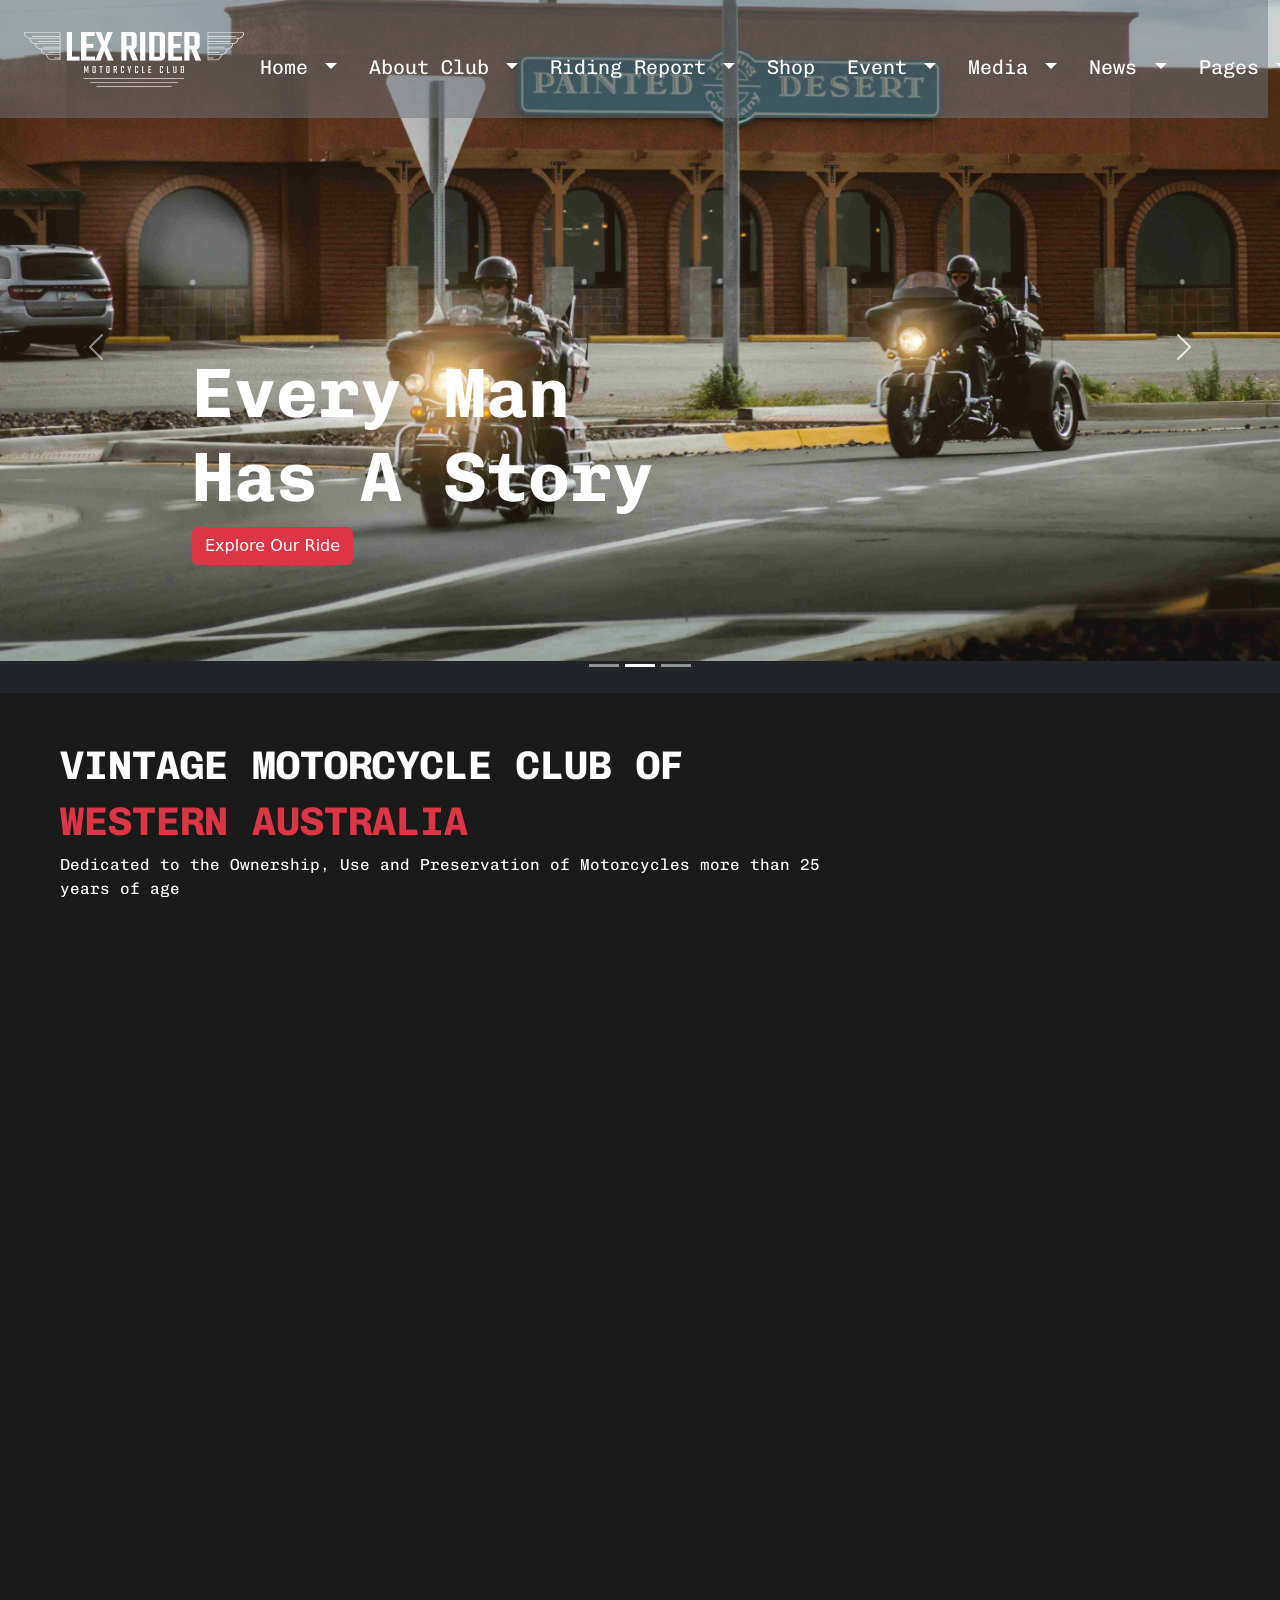
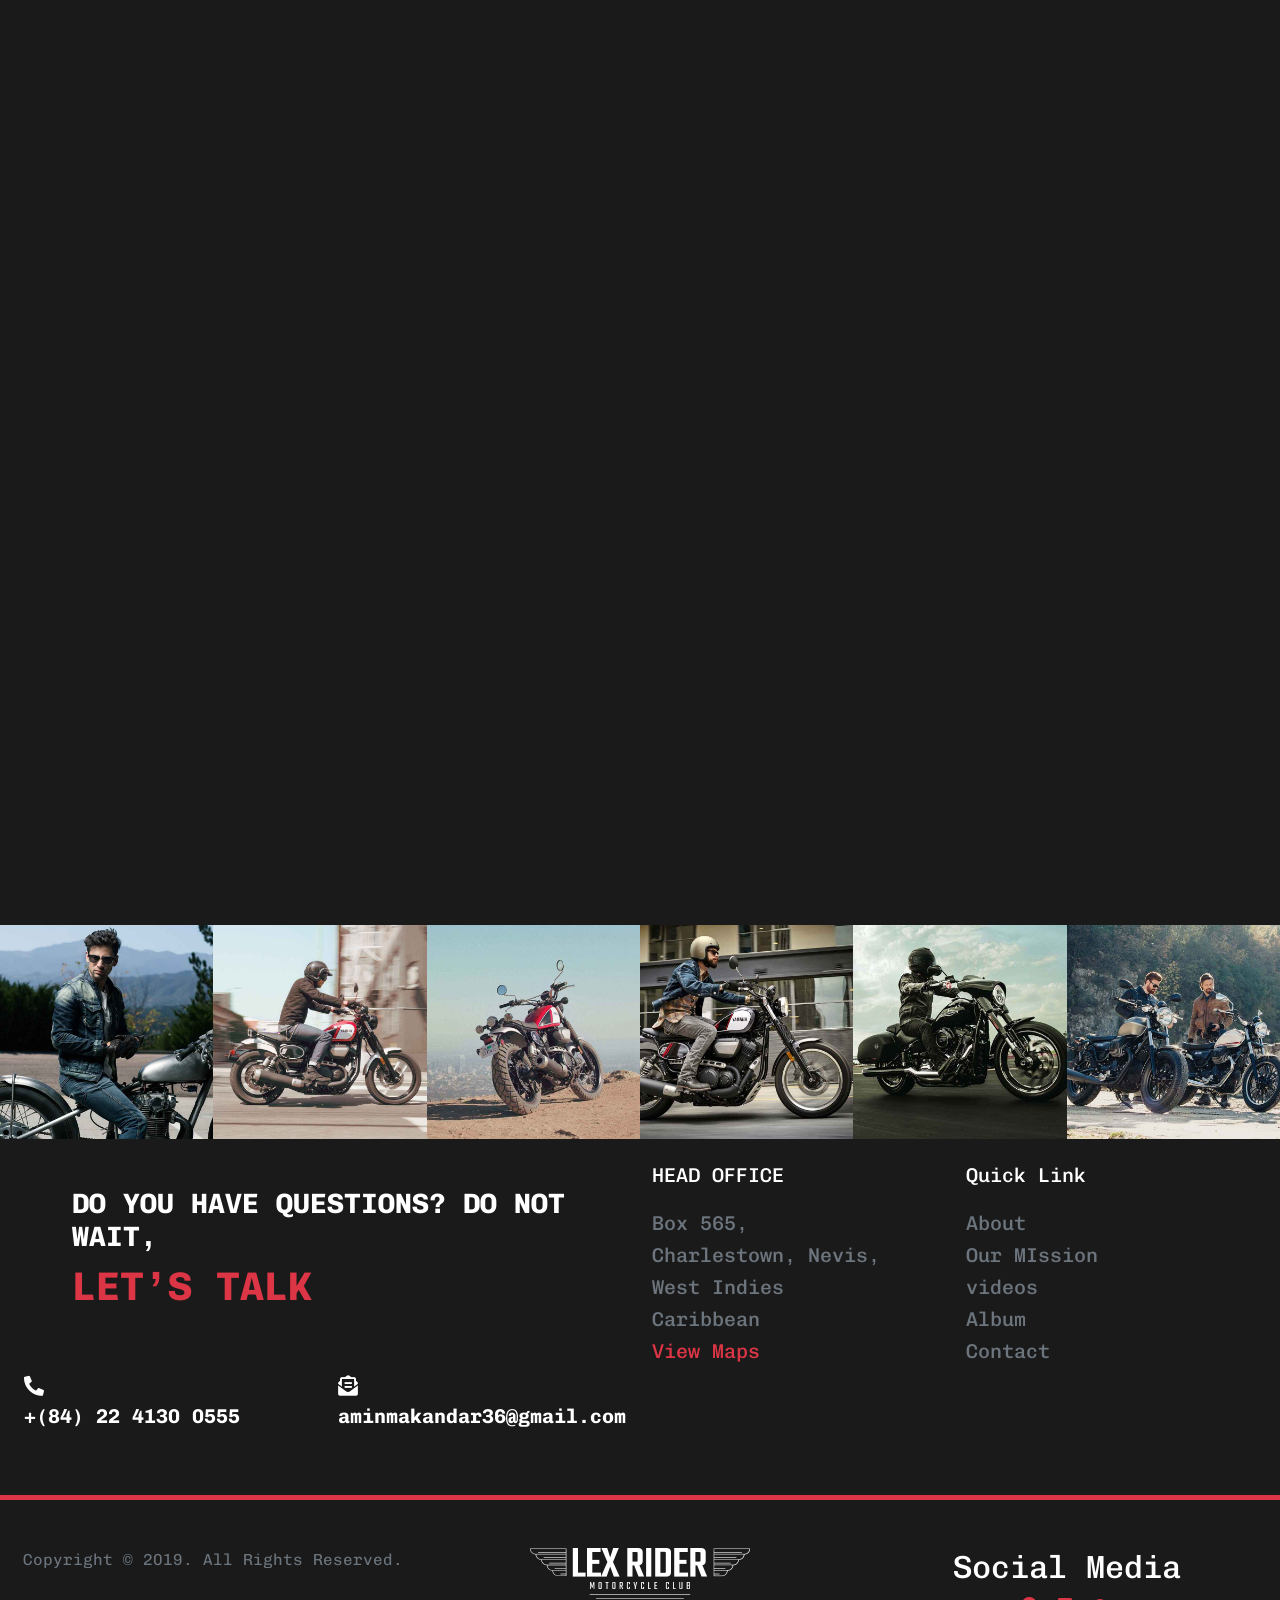
<file: Projects/Riding-Club/index.html>
<!doctype html>
<html lang="en">
  <head>
    <meta charset="utf-8">
    <meta name="viewport" content="width=device-width, initial-scale=1">
    <title>RIDING CLUB </title>

    <link href="https://unpkg.com/aos@2.3.1/dist/aos.css" rel="stylesheet">
    <script src="https://unpkg.com/aos@2.3.1/dist/aos.js"></script>

    <link rel="preconnect" href="https://fonts.googleapis.com">
    <link rel="preconnect" href="https://fonts.gstatic.com" crossorigin>
    <link href="https://fonts.googleapis.com/css2?family=Chivo+Mono:ital,wght@0,100;0,200;0,300;0,400;0,500;0,600;0,700;0,800;0,900;1,100;1,200;1,300;1,400;1,500;1,600;1,700;1,800;1,900&display=swap" rel="stylesheet">
    
    <link rel="stylesheet" href="https://use.fontawesome.com/releases/v5.15.4/css/all.css" integrity="sha384-DyZ88mC6Up2uqS4h/KRgHuoeGwBcD4Ng9SiP4dIRy0EXTlnuz47vAwmeGwVChigm" crossorigin="anonymous"/>

    <link rel="stylesheet" href="https://cdn.jsdelivr.net/npm/bootstrap-icons@1.10.5/font/bootstrap-icons.css">

    <link rel="stylesheet" href="CSS/style.css">
    
    <link rel="icon" href="Images/Illustration/icons8-bike-64.png">

    <link href="https://cdn.jsdelivr.net/npm/bootstrap@5.2.3/dist/css/bootstrap.min.css" rel="stylesheet" integrity="sha384-rbsA2VBKQhggwzxH7pPCaAqO46MgnOM80zW1RWuH61DGLwZJEdK2Kadq2F9CUG65" crossorigin="anonymous">
  </head>
  <body>
   <section class="container-fluid p-0  text-bg-dark">


    <section id=" nav" class="fixed-top   ">
        <div class="container-fluid">
          <div class="row">
            <div class="row bg-secondary bg-opacity-50">
<div class="col-12">

  <nav class="navbar navbar-expand-lg ">
    <div class="container-fluid ">
      <a href=""><img src="Images/Illustration/logo (2).png" alt=""></a>
      <button class="navbar-toggler" type="button" data-bs-toggle="collapse" data-bs-target="#navbarSupportedContent" aria-controls="navbarSupportedContent" aria-expanded="false" aria-label="Toggle navigation">
        <span class="navbar-toggler-icon"></span>
      </button>
      <div class="collapse navbar-collapse mt-3 " id="navbarSupportedContent">
        <ul class="navbar-nav me-auto mb-2 mb-lg-0 mx-auto ">
         
          <li class="nav-item dropdown px-2">
            <a class="d1 nav-link dropdown-toggle text-white fs-5" href="#" role="button" data-bs-toggle="dropdown" aria-expanded="false">
              Home
            </a>
            <ul class="dropdown-menu">
              <li><a class="d1 dropdown-item " href="#">Home1</a></li>
              <li><a class="d1 dropdown-item " href="#">Home2</a></li>
              <li><a class="d1 dropdown-item " href="#">Home3</a></li>
              <li><a class="d1 dropdown-item " href="#">Home Shop</a></li>
            </ul>
          </li>

          <li class="nav-item dropdown px-2">
            <a class="d1 nav-link dropdown-toggle text-white fs-5" href="#" role="button" data-bs-toggle="dropdown" aria-expanded="false">
              About Club
            </a>
            <ul class="dropdown-menu">
              <li><a class="d1 dropdown-item" href="#">Club Info</a></li>
              <li><a class="d1 dropdown-item" href="#">Club History</a></li>
              <li><a class="d1 dropdown-item" href="#">Our Mission</a></li>
              <li><a class="d1 dropdown-item" href="#">Our Members</a></li>
            </ul>
          </li>

          <li class="nav-item dropdown px-2">
            <a class="d1 nav-link dropdown-toggle text-white fs-5" href="#" role="button" data-bs-toggle="dropdown" aria-expanded="false">
             Riding Report
            </a>
            <ul class="dropdown-menu">
              <li><a class="d1 dropdown-item" href="#">Time Line Style</a></li>
              <li><a class="d1 dropdown-item" href="#">Grid Style</a></li>
              <li><a class="d1 dropdown-item" href="#">Single Report</a></li>
             
            </ul>
          </li>

          <li class="nav-item px-2">
            <a class="d1 nav-link active text-white fs-5" aria-current="page" href="#">Shop</a>
          </li>
          
          
          <li class="nav-item dropdown px-2">
            <a class="d1 nav-link dropdown-toggle text-white fs-5" href="#" role="button" data-bs-toggle="dropdown" aria-expanded="false">
             Event
            </a>
            <ul class="dropdown-menu">
              <li><a class="d1 dropdown-item" href="#">Event Month</a></li>
              <li><a class="d1 dropdown-item" href="#">Event Lsit</a></li>
              <li><a class="d1 dropdown-item" href="#">Event Day</a></li>
              <li><a class="d1 dropdown-item" href="#">Single Event</a></li>
            </ul>
          </li>

          <li class="nav-item dropdown px-2">
            <a class="d1 nav-link dropdown-toggle text-white fs-5" href="#" role="button" data-bs-toggle="dropdown" aria-expanded="false">
            Media
            </a>
            <ul class="dropdown-menu">
              <li><a class="d1 dropdown-item" href="#">Photos Album</a></li>
              <li><a class="d1 dropdown-item" href="#"> Videos</a></li>
             
            </ul>
          </li>

          <li class="nav-item dropdown px-2">
            <a class="d1 nav-link dropdown-toggle text-white fs-5" href="#" role="button" data-bs-toggle="dropdown" aria-expanded="false">
            News
            </a>
            <ul class="dropdown-menu">
              <li><a class="d1 dropdown-item" href="#">Single News</a></li>
            </ul>
          </li>

          <li class="nav-item dropdown px-2">
            <a class="d1 nav-link dropdown-toggle text-white fs-5" href="#" role="button" data-bs-toggle="dropdown" aria-expanded="false">
             Pages
            </a>
            <ul class="dropdown-menu">
              <li><a class="d1 dropdown-item" href="#">Contact</a></li>
              <li><a class="d1 dropdown-item" href="#">Pricing Page</a></li>
              <li><a class="d1 dropdown-item" href="#">404 Page</a></li>
              <li><a class="d1 dropdown-item" href="#">FAQ</a></li>
              <li><a class="d1 dropdown-item" href="#">Icons</a></li>
            </ul>
          </li>

        </ul>
        <form class="d-flex me-auto " role="search">
         
          <button class="d1 btn btn-outline-danger " type="submit">Join The Club</button>
        </form>
      </div>
    </div>
  </nav>

</div>
            </div>
        </div>

</div>

    </section><!--end of nav-->


    <section id=" carousel">


      <div class="container-fluid">
        <div class="row d-none d-md-block">
            <div class="col-12 p-0">
                <div id="carouselExampleCaptions" class="carousel slide" data-bs-ride="carousel">
                    <div class="carousel-indicators">
                        <button type="button" data-bs-target="#carouselExampleCaptions" data-bs-slide-to="0"
                            class="active" aria-current="true" aria-label="Slide 1"></button>
                        <button type="button" data-bs-target="#carouselExampleCaptions" data-bs-slide-to="1"
                            aria-label="Slide 2"></button>
                            <button type="button" data-bs-target="#carouselExampleCaptions" data-bs-slide-to="2"
                            aria-label="Slide 3"></button>

                    </div>
                    <div class="carousel-inner position-relative">
                        <div class="carousel-item active " data-bs-interval="3000">
                            <img src="Images/Illustration/01.jpg" class="d-block w-100 img-fluid"
                                alt="...">
                            <div class=" carousel-caption d-none d-md-block  position-absolute text-start fw-bold fs-1 top-50 ">

                               <h2 class="a1 d1">Every Man 
                                <br>Has A  Story</h2>
                                <form class="d-flex me-auto" role="search">
         
                                  <button class="d1 btn btn-danger" type="submit">Explore Our Ride </button>
                                </form>
                               

                            </div>
                        </div>
                        <div class="carousel-item" data-bs-interval="3000">
                            <img src="Images/Illustration/02.jpg" class="d-block w-100 img-fluid"
                                alt="...">
                            <div class=" carousel-caption d-none d-md-block  position-absolute text-start fw-bold fs-1 top-50">
                                <h2 class="a1 d1">Every Man 
                                  <br>Has A  Story</h2>
                                  <form class="d-flex me-auto" role="search">
         
                                    <button class="d1 btn btn-danger" type="submit">Explore Our Ride </button>
                                  </form>
                            </div>
                        </div>

                        <div class="carousel-item" data-bs-interval="3000">
                          <img src="Images/Illustration/03.jpg" class="d-block w-100 img-fluid"
                              alt="...">
                          <div class=" carousel-caption d-none d-md-block  position-absolute text-start fw-bold fs-1 top-50">
                              <h2 class="a1 d1">Every Man 
                                <br>Has A  Story</h2>
                                <form class="d-flex me-auto" role="search">
         
                                  <button class="d1 btn btn-danger" type="submit">Explore Our Ride </button>
                                </form>
                          </div>
                      </div>

                    </div>
                    <button class="carousel-control-prev ms-0" type="button"
                        data-bs-target="#carouselExampleCaptions" data-bs-slide="prev">
                        <span class="carousel-control-prev-icon" aria-hidden="true"></span>
                        <span class="visually-hidden">Previous</span>
                    </button>
                    <button class="carousel-control-next" type="button"
                        data-bs-target="#carouselExampleCaptions" data-bs-slide="next">
                        <span class="carousel-control-next-icon" aria-hidden="true"></span>
                        <span class="visually-hidden">Next</span>
                    </button>
                    <button class="carousel-control-next" type="button"
                    data-bs-target="#carouselExampleCaptions" data-bs-slide="next">
                    <span class="carousel-control-next-icon" aria-hidden="true"></span>
                    <span class="visually-hidden">Next</span>
                </button>
                </div>
            </div>
        </div>
        
        <div class="row d-block d-md-none py-5" id="bbb">
          <div class="col-12 py-5">
             <h2 class="a1 d1 py-5">Every Man 
                                <br>Has A  Story</h2>
                                <form class="d-flex me-auto py-5" role="search">
         
                                  <button class="d1 btn btn-danger" type="submit">Explore Our Ride </button>
                                </form>
          </div>
        </div>

    </section><!--end of carousel-->


    <section id="two">
     <div class="a2 container-fluid">
      <div class="row"  data-aos="fade-up"
      data-aos-duration="3000">
        <div class="col-8">
          <h1 class="d1 fw-bold text-white mt-5 ms-5">VINTAGE MOTORCYCLE CLUB
            OF </h1><span><h1 class="d1 fw-bold text-danger ms-5">WESTERN AUSTRALIA
            </h1></span>
            <p class="d1 text-white ms-5">Dedicated to the Ownership, Use and Preservation of Motorcycles more than 25 years of age</p>
        </div>
      </div>
     

     <div class="a2 container">
      <div class="row"  data-aos="fade-up"
      data-aos-duration="3000">
        <div class="col-12 col-md-6 p-0 mt-5"  >
            <img src="Images/Illustration/lexrider_banner2_1abc.jpg" class="d2 img-fluid" alt="">
            <h2 class="a3 text-white d1">RIDE OUTS</h2>
            <p class="d1 text-secondary mt-5 ms-5 me-5">Lex Rider regularly organises ride-outs suitable for all types of bikes and speeds. Our ride-outs range from short, local routes, to continental travel.</p>
            <ul>
              <li class="d1 text-secondary ms-4 fw-bold mt-2">
                <i class="bi bi-bookmark-check-fill"></i>Only men can join
              </li>
              <li class="d1 text-secondary ms-4 fw-bold mt-2">
                <i class="bi bi-bookmark-check-fill"></i>
                Meetings have strict protocols
              </li>
              <li class="d1 text-secondary ms-4 fw-bold mt-2">
                <i class="bi bi-bookmark-check-fill"></i>
                Prospective members endure brutal hazing
              </li>
            
            </ul>
            <div class="mt-5 border-bottom border-danger border-5 me-5 p-4">

            </div>

            
      
      </div>

        <div class="col-12 col-md-6 m-0 p-0 mt-5">
          <img src="Images/Illustration/lexrider_banner2_2ab.jpg" class="d2 img-fluid" alt="">
          <h2 class="d1 a3 text-white">COMMUNITIES</h2>

          <p class="d1 text-secondary mt-5 ms-5 me-5">
            Provide an opportunity to give back to communities as well as provide assistance to veterans related injuries via charities, benefits, and donations.
          </p>
            <ul>
              <li class="d1 text-secondary ms-4 fw-bold mt-2">
                <i class="bi bi-bookmark-check-fill"></i>
                Members may have to commit acts of violence                
              </li>
              <li class="d1 text-secondary ms-4 fw-bold mt-2">
                <i class="bi bi-bookmark-check-fill"></i>
                Members must be loyal to the club

              </li>
              <li class="d1 text-secondary ms-4 fw-bold mt-2">
                <i class="bi bi-bookmark-check-fill"></i>
                Only one motorcycle club can control an area
              </li>
            
            </ul>

            <div class="mt-5 border-bottom border-danger border-5 me-5 p-4">

            </div>
        </div>


       
        </div>
      </div>




    </section><!--end of two-->

    <section id="three">
      <div class="container-fluid a2">
        <div class="row" data-aos="fade-up"
        data-aos-duration="3000">
          <div class="col-12 text-center text-white mt-5">
            <h2 class=""><i class="bi bi-bar-chart-line-fill"></i> RIDING REPORT <i class="bi bi-bar-chart-line-fill"></i></h2>
            <h2 class="a1 d1 ">OUR RIDES</h2>
          </div>

        </div>
      

      <!-- <div class="container a2"> -->
        <div class="row m-5 " data-aos="fade-up"
        data-aos-duration="3000">
          <div class="col-12 col-md-4">

            <div class=" h-100">
              <img src="Images/Illustration/report-8-600x390.jpg" class="card-img-top d2 img-fluid" alt="...">
              
              <div class="e1 card-body text-bg-light p-2 " id="">
                <button type="button" class="btn btn-danger">April 17, 2019</button>
                <a class="d1 text-dark text-decoration-none" href=""><h2>Off Road Adventure In Casca</h2></a>
                
                <p class="d1 m-4 mb-5 pb-5">We woke up to prepare for the trip back to Lagos. Breakfast was yam and sauce; Yam and egg and tea, coffee and chocolate drink.</p>
                
              </div>
            </div>

          </div>

          <div class="col-12 col-md-4">

            <div class="">
              <img src="Images/Illustration/report-7-600x390.jpg" class="card-img-top d2 img-fluid" alt="...">
            
              <div class="card-body text-bg-light p-3">
                <button type="button" class="d1 btn btn-danger">April 17, 2019</button>
                <a class="d1 text-dark text-decoration-none" href=""><h2>First Ride Out To OFFA </h2></a>
                <p class="d1 mb-4 pb-4">We woke up to prepare for the trip back to Lagos. Breakfast was yam and sauce; Yam and egg and tea, coffee and chocolate drink.<p>
                
              </div>
            </div>

          </div>

          <div class="col-12 col-md-4">

            <div class="">
              <img src="Images/Illustration/report-6-600x390.jpg" class="card-img-top d2 img-fluid" alt="...">
             
              <div class="e1 card-body text-bg-light p-4" id="">
                <button type="button" class="d1 btn btn-danger">April 17, 2019</button>
                <a class="d1 text-dark text-decoration-none" href=""><h2>From Lagos to Europe</h2></a>
               
                <p class="d1 mb-4 pb-4">We woke up to prepare for the trip back to Lagos. Breakfast was yam and sauce; Yam and egg and tea, coffee and chocolate drink.<p>
                
              </div>
            </div>

          </div>

          <div class="col-12 col-2 text-center mt-5">

            <button type="button" class="d1 btn btn-danger p-3 mb-5">Explore More</button>
          </div>
        </div>
      </div>
      


    </section><!--end of three-->


    <section id="background">
    <div class="container-fluid">
    <div class="row" data-aos="fade-up"
    data-aos-duration="3000">
      <div class="col-12 col-md-6 position-relative ">
        <h2 class="d1   b1 text-white text-start ">BECOME A MEMBER AND
          GET MORE BENEFITS</h2>
          <p class="d1  b2  text-white ">187 members and the family keeps growing!</p>
          <button type="button" class="d1 b2 btn btn-danger text-start p-3 mb-5">Join The Club</button>

      </div>
    </div>
  </div>
  </section><!--end of background-->

    <section id="tabs">
    
    <div class="container-fluid a2">
      <div class="row" data-aos="fade-up"
      data-aos-duration="3000">
    <div class="col-12 col-md-8 text-center bg-light p-5" id="c1">

      <nav>
        <div class="nav nav-tabs  justify-content-center" id="nav-tab" role="tablist" data-aos="fade-up"
        data-aos-duration="3000">
          <button class="nav-link active" id="nav-home-tab" data-bs-toggle="tab" data-bs-target="#nav-home" type="button" role="tab" aria-controls="nav-home" aria-selected="true"><img src="Images/Illustration/lexrider_avata1-o6rt2rjskl9fsdkqeewpghne3xig54fet4q7cs38ew.jpg" class="img-fluid w-10 " alt=""> 
            <span class="d1"><h2>
            ALEX BOLD</h2>
            <p class="d1">MEMBER </p>
          </span></button>

          <button class="nav-link" id="nav-profile-tab" data-bs-toggle="tab" data-bs-target="#nav-profile" type="button" role="tab" aria-controls="nav-profile" aria-selected="false"><img src="Images/Illustration/lexrider_avata2-o6rt2qlydr85grm3jwi2vzvxijn2xfboh02pvi4ml4.jpg" class="img-fluid" alt="">
          <span class="d1"><h2>
            JOHN DOES</h2>
          <p class="d1">CUSTOMER</p>
          </span>
          </button>
          <button class="nav-link" id="nav-contact-tab" data-bs-toggle="tab" data-bs-target="#nav-contact" type="button" role="tab" aria-controls="nav-contact" aria-selected="false">
            <img src="Images/Illustration/lexrider_avata3-o6rt2qlydr85grm3jwi2vzvxijn2xfboh02pvi4ml4.jpg" class="img-fluid" alt="">
            <span class="d1"><h2>
              CLARA SAURA</h2>
            <p class="d1">MANAGER</p>
            </span>
          </button>
         
        </div>
      </nav>
      <div class="tab-content text-bg-light" id="nav-tabContent">
        <div class="tab-pane fade show active" id="nav-home" role="tabpanel" aria-labelledby="nav-home-tab" tabindex="0" data-aos="fade-up"
        data-aos-duration="3000"><p class="d1">Lorem ipsum dolor sit, amet consectetur adipisicing elit. Totam nesciunt maiores ea beatae laudantium, quam vel eos eligendi illo? Sed molestias, quaerat animi nisi facere commodi porro assumenda blanditiis cumque? Lorem ipsum dolor sit amet consectetur adipisicing elit. Neque, eveniet delectus? Praesentium repellat, animi adipisci pariatur facere placeat nostrum ea dolor quibusdam saepe necessitatibus dolores aliquid dicta illo excepturi ab. Lorem ipsum dolor sit amet consectetur adipisicing elit. Alias, cum sunt molestias, fugit perferendis enim amet, asperiores maxime quos nostrum quae natus impedit? Ad tempore praesentium obcaecati officiis ut voluptas! Lorem ipsum dolor sit amet consectetur adipisicing elit. Nam amet voluptatem necessitatibus aspernatur libero aut, sunt fugit a consectetur nesciunt, facere corporis dolor. Unde nulla dolorem id, nam tempore facere.</p></div>

        <div class="tab-pane fade" id="nav-profile" role="tabpanel" aria-labelledby="nav-profile-tab" tabindex="0" data-aos="fade-up"
        data-aos-duration="3000"><p class="d1">Lorem ipsum dolor sit, amet consectetur adipisicing elit. Totam nesciunt maiores ea beatae laudantium, quam vel eos eligendi illo? Sed molestias, quaerat animi nisi facere commodi porro assumenda blanditiis cumque? Lorem ipsum dolor sit amet consectetur adipisicing elit. Neque, eveniet delectus? Praesentium repellat, animi adipisci pariatur facere placeat nostrum ea dolor quibusdam saepe necessitatibus dolores aliquid dicta illo excepturi ab. Lorem ipsum dolor, sit amet consectetur adipisicing elit. Consectetur expedita dicta voluptates nihil nostrum atque reiciendis ea autem illum reprehenderit, distinctio commodi quam animi eaque earum dolor praesentium suscipit nulla! Lorem ipsum dolor sit amet consectetur adipisicing elit. Enim eum earum aspernatur? Laudantium obcaecati reprehenderit est delectus eligendi? Perferendis et saepe in ratione voluptatibus, cupiditate pariatur officia corrupti facilis laborum!</p></div>

        <div class="tab-pane fade" id="nav-contact" role="tabpanel" aria-labelledby="nav-contact-tab" tabindex="0" data-aos="fade-up"
        data-aos-duration="3000"><p class="d1">Lorem ipsum dolor sit, amet consectetur adipisicing elit. Totam nesciunt maiores ea beatae laudantium, quam vel eos eligendi illo? Sed molestias, quaerat animi nisi facere commodi porro assumenda blanditiis cumque? Lorem ipsum dolor sit amet consectetur adipisicing elit. Neque, eveniet delectus? Praesentium repellat, animi adipisci pariatur facere placeat nostrum ea dolor quibusdam saepe necessitatibus dolores aliquid dicta illo excepturi ab. Lorem ipsum dolor sit, amet consectetur adipisicing elit. Cumque debitis aspernatur accusamus quidem suscipit sit maiores quas, vel itaque error repudiandae voluptatibus unde omnis, labore dolorum eius fugit totam quibusdam. Lorem ipsum dolor, sit amet consectetur adipisicing elit. Nesciunt, voluptate doloribus ipsum neque numquam quis ad et doloremque sed obcaecati, fugiat voluptates voluptas hic accusamus? Ea, provident expedita? Officia, veritatis.</p></div>
       
      </div>


    </div>
      </div>
    </div>
</section><!--end of tabs-->


<section id="crew">
  <div class="container-fluid a2">
    <div class="container">
    <div class="row"data-aos="fade-up"
    data-aos-duration="3000" >
      <div class="col-12 mt-5 p-5 " data-aos="fade-up"
      data-aos-duration="3000">
        <h2 class=" text-white"><i class="bi bi-bar-chart-line-fill"></i> Our Team</h2>
        <h2 class="d1 a1 text-white">MEET OUR
          <br>
          CREW MEMBERS</h2>

      </div>

      <div class="col-12 col-md-3 p-4" data-aos="fade-up"
      data-aos-duration="3000">
      <img src="Images/Illustration/lexrider_team1.jpg" class="d2 img-fluid " alt="">
      <h2 class="d1 a3 text-white">JOHN SMITH</h2>
      <h3 class="d1 a3 text-white">FOUNDER</h3>
      </div>

      <div class="col-12 col-md-3 p-4"data-aos="fade-up"
      data-aos-duration="3000">
      <img src="Images/Illustration/lexrider_team2.jpg" class="d2 img-fluid " alt="">
      <h2 class="d1 a3 text-white">TOM RIDDLE</h2>
      <h3 class="d1 a3 text-white">FOUNDER</h3>
      </div>

      <div class="col-12 col-md-3 p-4"data-aos="fade-up"
      data-aos-duration="3000">
        <img src="Images/Illustration/lexrider_team3.jpg" class="d2 img-fluid " alt="">
        <h2 class="d1 a3 text-white">RON CARTER</h2>
        <h3 class="d1 a3 text-white">MEMBER</h3>
      </div>

      <div class="col-12 col-md-3 p-4"data-aos="fade-up"
      data-aos-duration="3000">
        <img src="Images/Illustration/lexrider_team4.jpg" class="d2 img-fluid " alt="">
        <h2 class="d1 a3 text-white">ALEX CARTER</h2>
        <h3 class="d1 a3 text-white">MEMBER</h3>
      </div>

      <div class="col-12 col-md-3 mt-4 p-4 mb-5" data-aos="fade-up"
      data-aos-duration="3000">
        <img src="Images/Illustration/lexrider_team5.jpg" class="d2 img-fluid " alt="">
        <h2 class="d1 a3 text-white">WILL STONE</h2>
        <h3 class="d1 a3 text-white">MEMBER</h3>
      </div>

      <div class="col-12 col-md-3 mt-4 p-4 mb-5"data-aos="fade-up"
      data-aos-duration="3000">
        <img src="Images/Illustration/lexrider_team6.jpg" class="d2 img-fluid " alt="">
        <h2 class="d1 a3 text-white">
          ALAN SMITH</h2>
        <h3 class="d1 a3 text-white">MEMBER</h3>
      </div>

      <div class="col-12 col-md-3 mt-4 p-4 mb-5"data-aos="fade-up"
      data-aos-duration="3000">
        <img src="Images/Illustration/lexrider_team7.jpg" class="d2 img-fluid " alt="">
        <h2 class="d1 a3 text-white">JACK BROW
          </h2>
        <h3 class="d1 a3 text-white">MEMBER</h3>
      </div>

      <div class="col-12 col-md-3 mt-4 p-4 mb-5"data-aos="fade-up"
      data-aos-duration="3000">
        <img src="Images/Illustration/lexrider_team8.jpg" class="d2 img-fluid " alt="">
        <h2 class="d1 a3 text-white">LEO M.</h2>
        <h3 class="d1 a3 text-white">MEMBER</h3>
      </div>

    </div>
  </div>

  </div>

</section><!--end of crew-->

<section id="events">
  <div class="container-fluid a2">
    <div class="row">
      <div class="col-12 text-center text-white mt-5" data-aos="fade-up"
      data-aos-duration="3000">
        <h2 class="d1"><i class="bi bi-bar-chart-line-fill"></i> WHAT’S NEXT <i class="bi bi-bar-chart-line-fill"></i></h2>
        <h2 class="d1 a1 mb-5">UPCOMING EVENT</h2>
      </div>
      <div id="c2">
       <div class="row" data-aos="fade-up"
       data-aos-duration="3000">
        <div class="col-12  col-md-3 text-center text-white " data-aos="fade-up"
        data-aos-duration="3000">
          <i class="fas fa-hard-hat"></i>
          <h2 class="d1 text-danger mt-3">185</h2>
          <hr class="border-bottom border-danger border-5">
          <h2 class="d1 fs-5">MEMBERS</h2>
        </div>
        <div class="col-12  col-md-3 text-center text-white " data-aos="fade-up"
        data-aos-duration="3000">
          <i class="fas fa-cog"></i>
          <h2 class="d1 text-danger mt-3">468</h2>
          <hr class="border-bottom border-danger border-5">
          <h2 class="d1 fs-5">CLUB RIDES</h2>
        </div>
        <div class="col-12  col-md-3 text-center text-white " data-aos="fade-up"
        data-aos-duration="3000">
          <i class="fab fa-searchengin"></i>
          <h2 class="d1 text-danger mt-3">1,561</h2>
          <hr class="border-bottom border-danger border-5">
          <h2 class="d1 fs-5">REPAIRS IN WORKSHOP</h2>
        </div>
        <div class="col-12  col-md-3 text-center text-white " data-aos="fade-up"
        data-aos-duration="3000">
          <i class="fas fa-tachometer-alt"></i>
          <h2 class="d1 text-danger mt-3">219,561</h2>
          <hr class="border-bottom border-danger border-5">
          <h2 class="d1 fs-5">TOTAL KMS BY THE CLUB</h2>
        </div>

      </div>
    </div>
    </div>


  </div>

</section><!--end of events-->

<section id="six">
  <div class="container-fluid a2">
<div class="row" >
  <div class="col-12 col-md-2 p-0 ">

<img src="Images/Illustration/gallery-1.jpg" class="img-fluid" alt="">

  </div>
  <div class="col-12 col-md-2 p-0 " >

<img src="Images/Illustration/gallery-2.jpg" class="img-fluid" alt="">

  </div>
  <div class="col-12 col-md-2 p-0 " >

<img src="Images/Illustration/gallery-3.jpg" class="img-fluid" alt="">

  </div>
  <div class="col-12 col-md-2 p-0 " >

<img src="Images/Illustration/gallery-4.jpg" class="img-fluid" alt="">

  </div>
  <div class="col-12 col-md-2 p-0 " >

<img src="Images/Illustration/gallery-5.jpg" class="img-fluid" alt="">

  </div>
  <div class="col-12 col-md-2 p-0 ">

<img src="Images/Illustration/gallery-6.jpg" class="img-fluid" alt="">

  </div>
</div>
  </div>

</section><!--end of six-->

<section id="email">
  <div class="container-fluid a2">
    <div class="row mx-auto">
      <div class="col-12 col-md-6 ">
        <h1 class="d1 fw-bold text-white mt-5 ms-5 fs-3">DO YOU HAVE QUESTIONS?
          DO NOT WAIT, </h1><span><h1 class="d1 fw-bold text-danger ms-5">LET’S TALK </h1></span>
        </div>
        <div class="col-12 col-md-3 mt-4 ">
          <h2 class="d1 fs-5 text-white">HEAD OFFICE</h2>
          <h3 class="d1 fs-5 mt-4 text-secondary">Box 565,</h3>
          <h3 class="d1 fs-5 text-secondary">Charlestown, Nevis,</h3>
          <h3 class="d1 fs-5 text-secondary">West Indies</h3>
          <h3 class="d1 fs-5 text-secondary">Caribbean</h3>
          <a href="https://goo.gl/maps/YfKeyYRd1YsTRojH8" class="text-decoration-none"> <h3 class="d1 text-danger fs-5 ">View Maps</h3></a>
        </div>
          <div class="col-12 col-md-3 mt-4 text-decoration-none">
            <h2 class="d1 fs-5 text-white">Quick Link</h2>
            <a href="https://preview.themeforest.net/item/lexrider-motorcycle-club-woocommerce-wordpress-theme/full_screen_preview/23700786?_ga=2.26246973.1075429579.1692977573-1431377323.1692804029" class="text-decoration-none"> <h3 class=" d1  text-secondary fs-5 mt-4  ">About </h3></a>
            <a href="https://preview.themeforest.net/item/lexrider-motorcycle-club-woocommerce-wordpress-theme/full_screen_preview/23700786?_ga=2.26246973.1075429579.1692977573-1431377323.1692804029" class="text-decoration-none"> <h3 class=" d1  text-secondary fs-5 mt-2  ">Our MIssion</h3></a>
            <a href="https://preview.themeforest.net/item/lexrider-motorcycle-club-woocommerce-wordpress-theme/full_screen_preview/23700786?_ga=2.26246973.1075429579.1692977573-1431377323.1692804029" class="text-decoration-none"> <h3 class=" d1  text-secondary fs-5 mt-2  ">videos </h3></a>
            <a href="https://preview.themeforest.net/item/lexrider-motorcycle-club-woocommerce-wordpress-theme/full_screen_preview/23700786?_ga=2.26246973.1075429579.1692977573-1431377323.1692804029" class="text-decoration-none"> <h3 class=" d1  text-secondary fs-5 mt-2  ">Album </h3></a>
            <a href="https://preview.themeforest.net/item/lexrider-motorcycle-club-woocommerce-wordpress-theme/full_screen_preview/23700786?_ga=2.26246973.1075429579.1692977573-1431377323.1692804029" class="text-decoration-none"> <h3 class=" d1  text-secondary fs-5 mt-2  ">Contact </h3></a>
        </div>

        <div class="fw-bold fs-5 col-12 col-md-3 mb-5  text-white">

          <i class="fas fa-phone-alt"></i><p class="d1">+(84) 22 4130 0555</p>
        </div>
        <div class="fw-bold fs-5 col-12 col-md-3 mb-5   text-white">
          <i class="fas fa-envelope-open-text"></i><p class="d1">aminmakandar36@gmail.com</p>
        </div>
       
        
        

      
    

  </div>
  </div>
</section><!--end of six-->


<section id="footer">
  <div class="container-fluid a2 text-center">
    <div class="row border-top border-danger border-5 ">
     
       
          <div class="d1 col col-md-4 text-secondary  mt-5">
            Copyright &copy; 2019. All Rights Reserved.
          </div>
          <div class="col col-md-4 mt-5">
           <img src="Images/Illustration/logo (2).png" class="img-fluid" alt="">
          </div>
          <div class="col col-md-4 text-white mt-5">
             <h2 class="d1" >Social Media</h2><span><i class="fab fa-facebook text-danger mx-2"></i>  <i class="fab fa-twitter-square text-danger mx-2"></i> <i class="fab fa-google-plus-g text-danger mx-2"></i></span>

          </div>
        </div>
      </div>
    
 
</section><!--end of footer-->
   




    
</section><!--end of container-fluid-->





    <script src="https://cdn.jsdelivr.net/npm/bootstrap@5.2.3/dist/js/bootstrap.bundle.min.js" integrity="sha384-kenU1KFdBIe4zVF0s0G1M5b4hcpxyD9F7jL+jjXkk+Q2h455rYXK/7HAuoJl+0I4" crossorigin="anonymous"></script>

    <script>
      AOS.init();
    </script>
  </body>
</html>
</file>
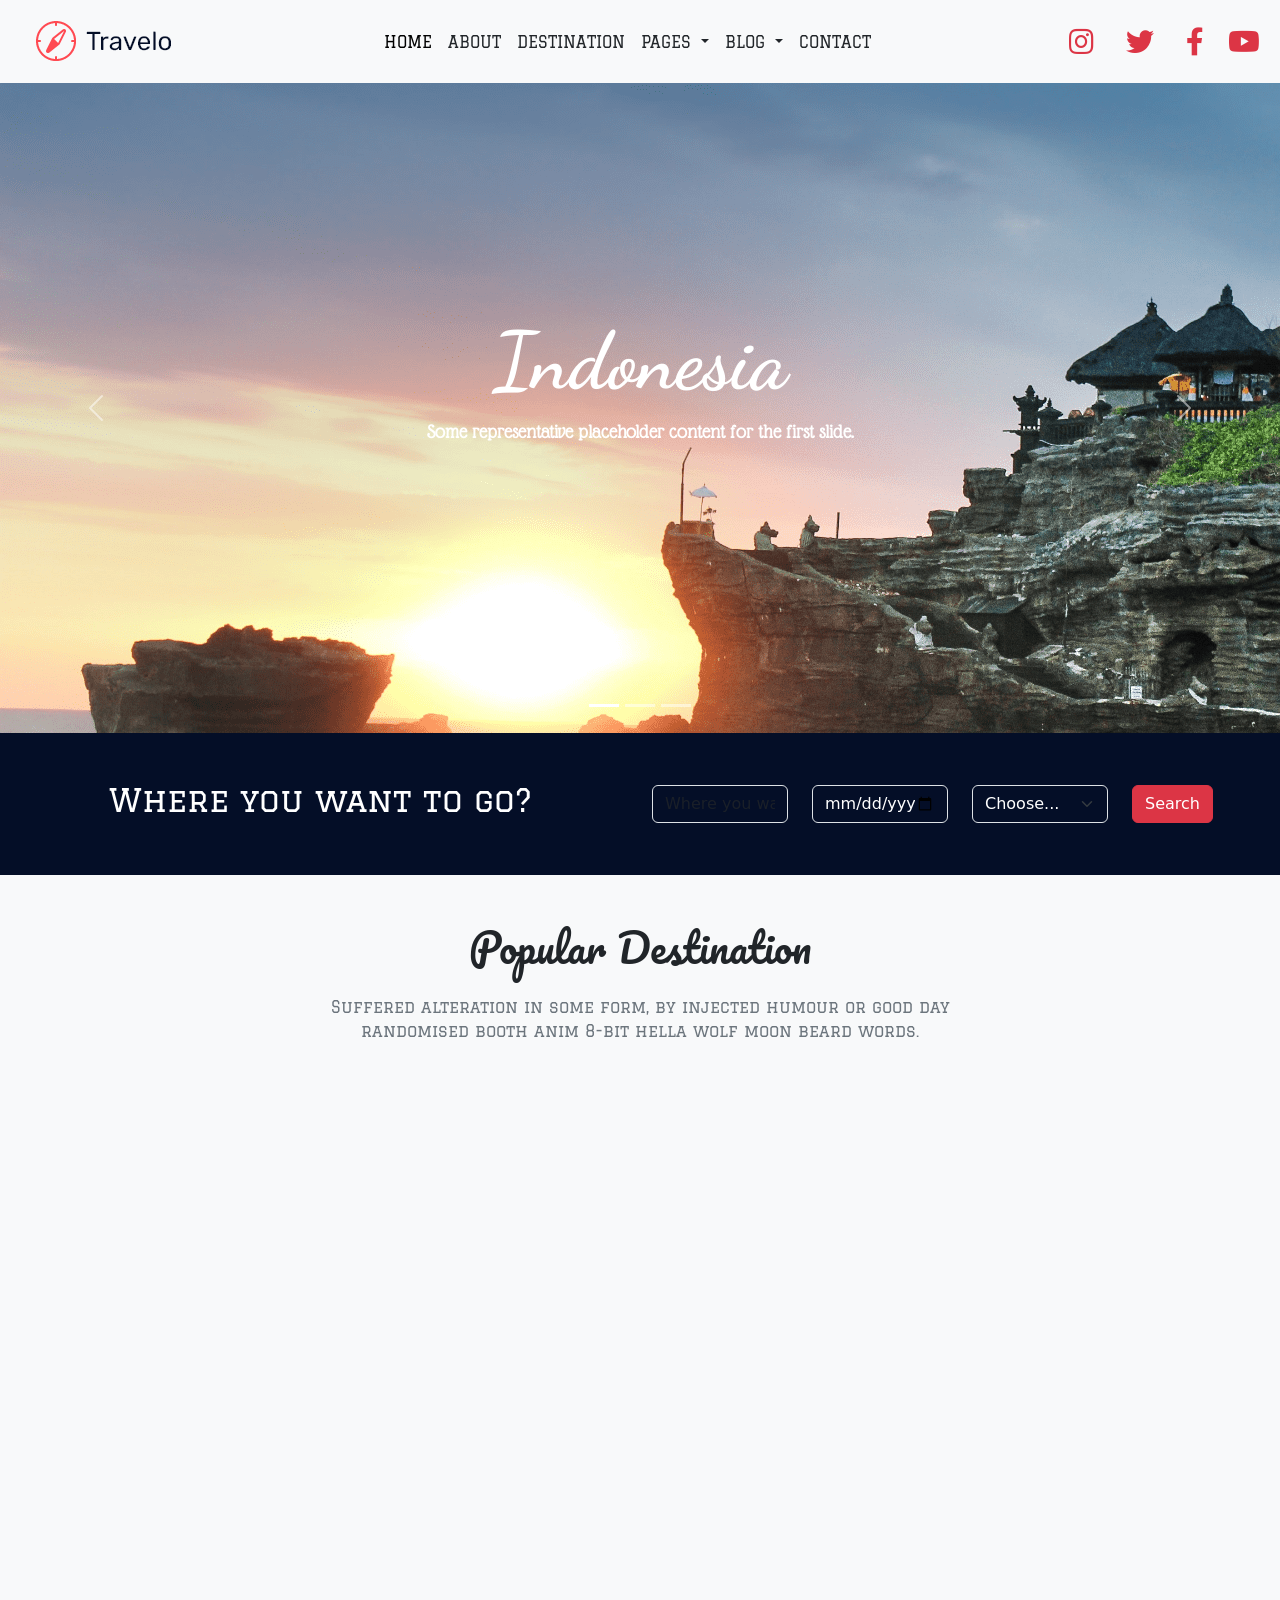
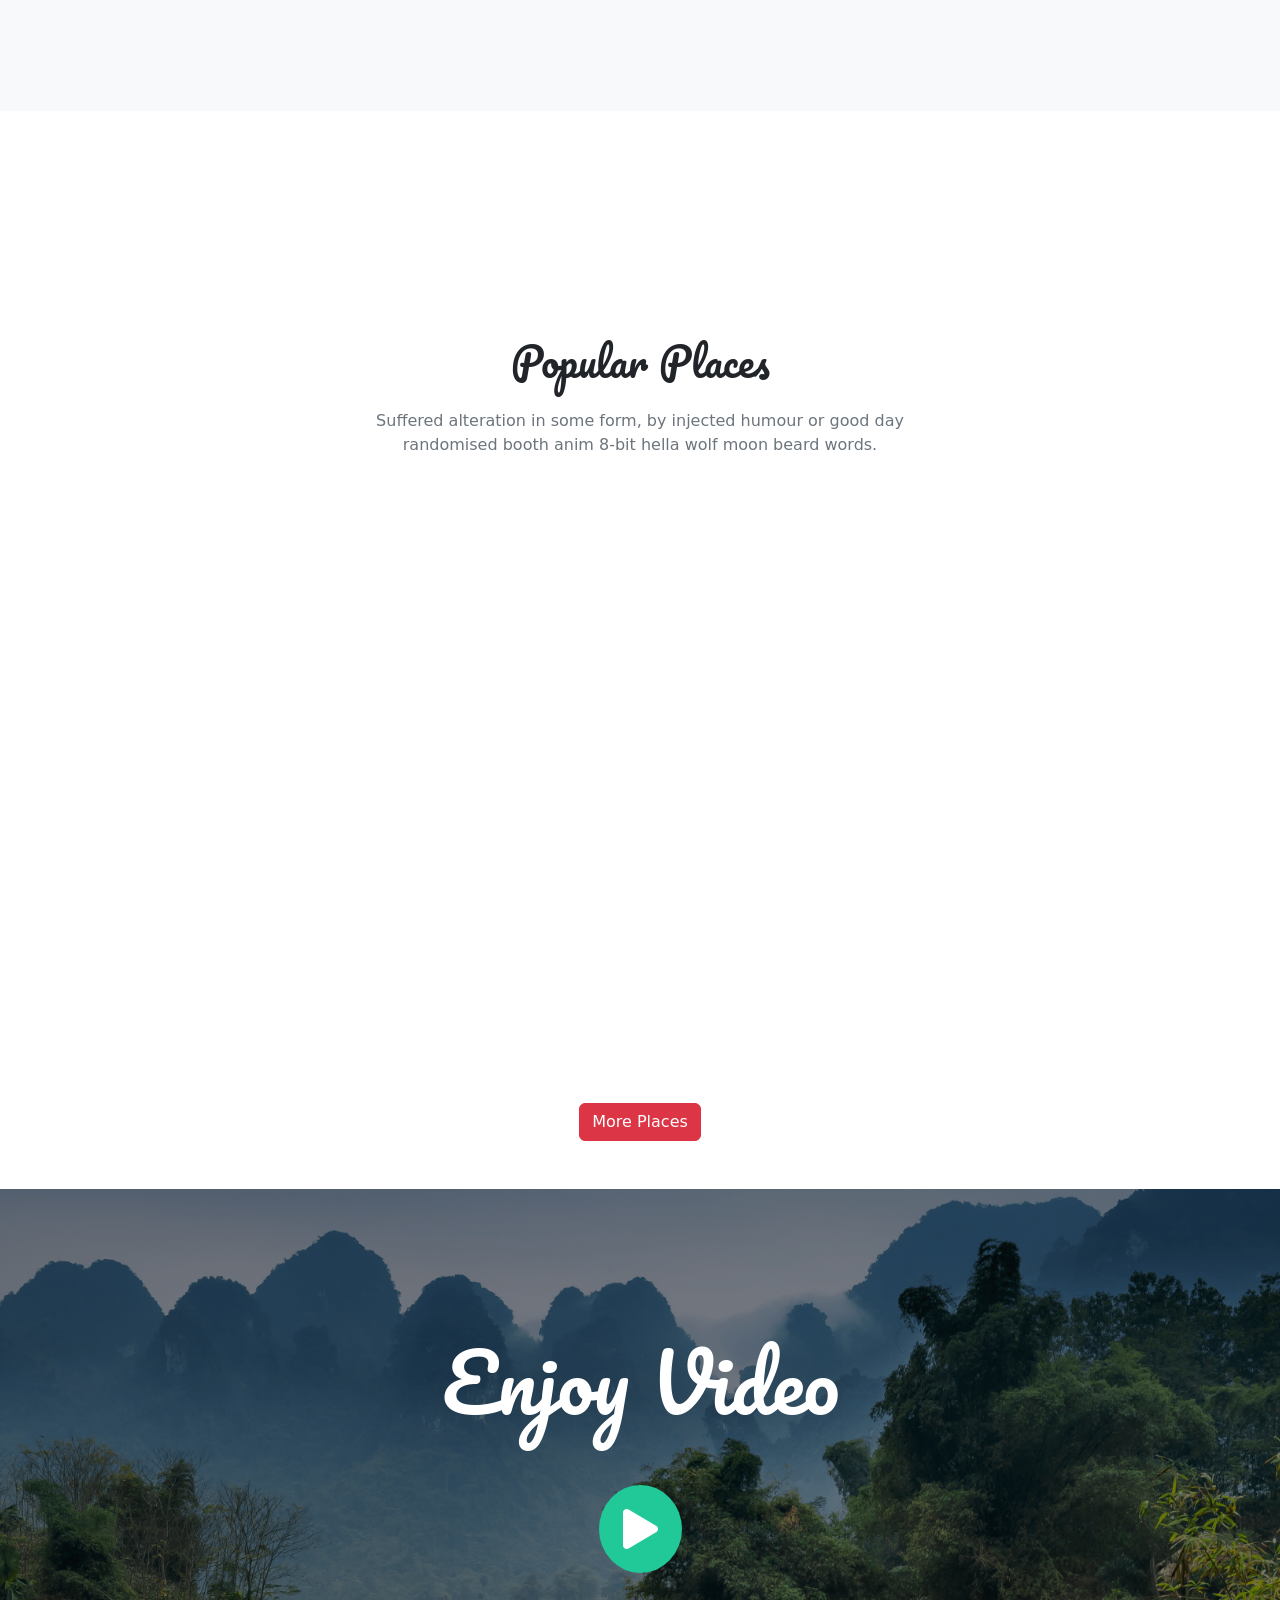
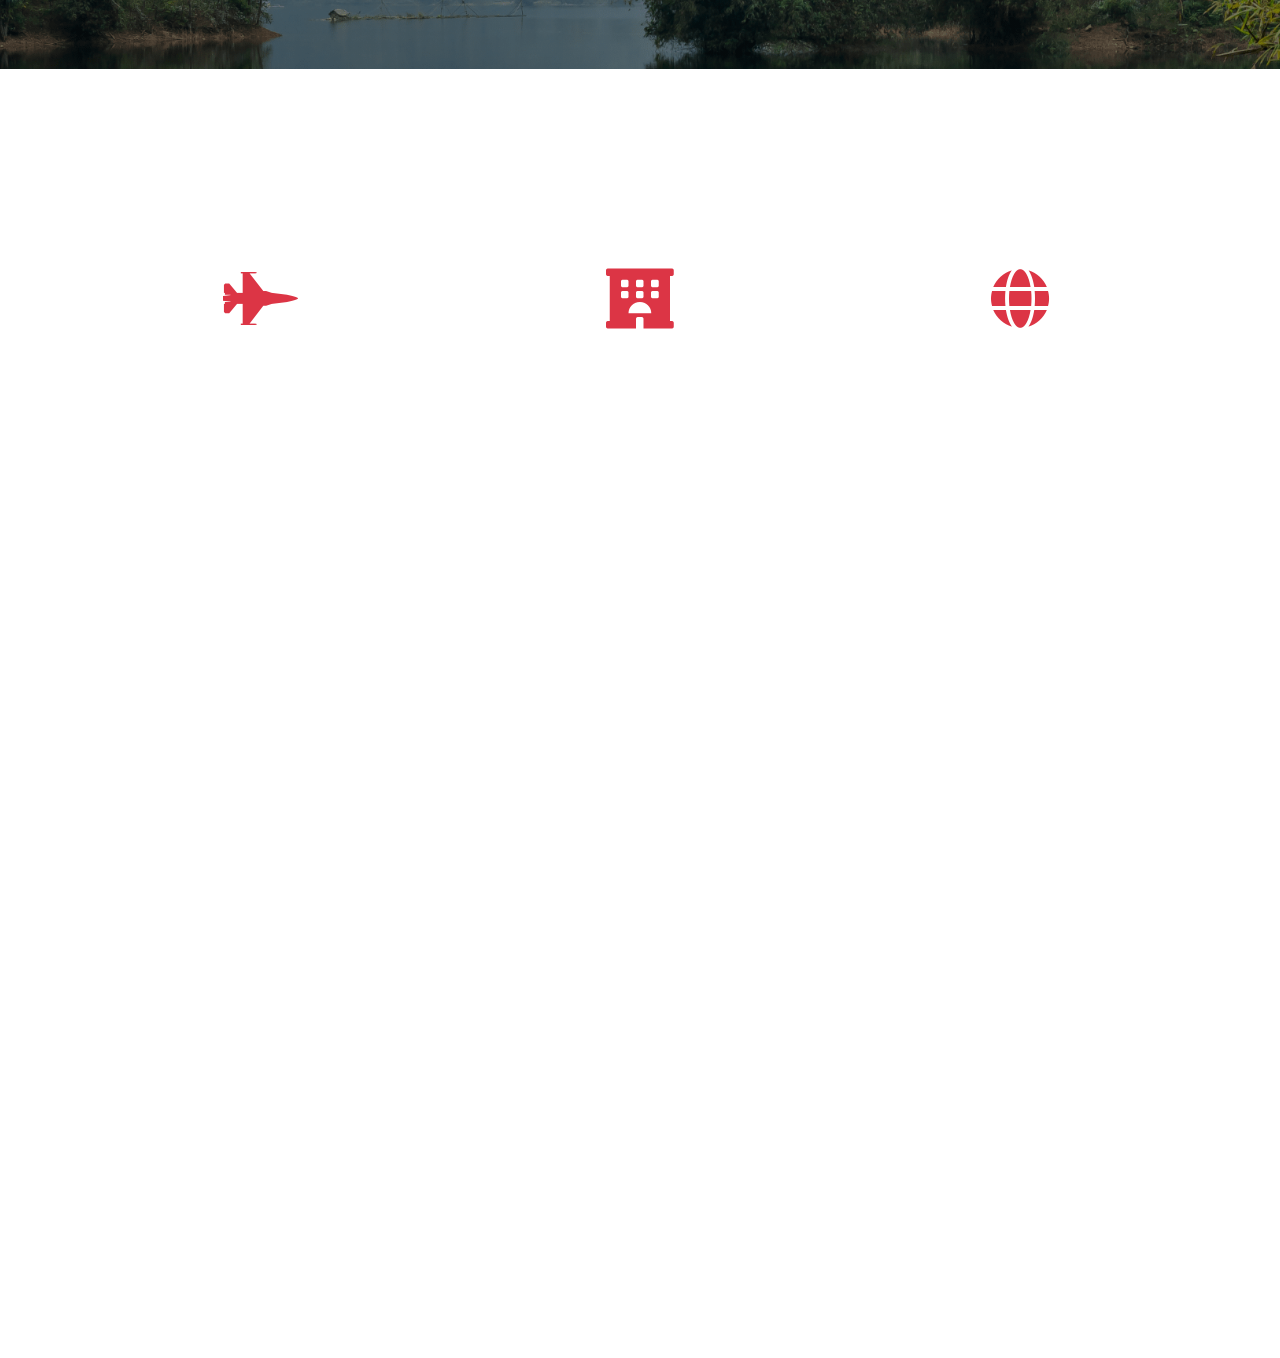
<file: Projects/Travelo-master/index.html>
<!doctype html>
<html lang="en">
  <head>
    <meta charset="utf-8">
    <meta name="viewport" content="width=device-width, initial-scale=1">
    <title>Travelo-Master</title>
    <link rel="preconnect" href="https://fonts.googleapis.com">
<link rel="preconnect" href="https://fonts.gstatic.com" crossorigin>
<link href="https://fonts.googleapis.com/css2?family=Dancing+Script:wght@400;500;600;700&family=Glass+Antiqua&family=Graduate&family=Pacifico&display=swap" rel="stylesheet">
    <link href="https://cdn.jsdelivr.net/npm/bootstrap@5.2.3/dist/css/bootstrap.min.css" rel="stylesheet" integrity="sha384-rbsA2VBKQhggwzxH7pPCaAqO46MgnOM80zW1RWuH61DGLwZJEdK2Kadq2F9CUG65" crossorigin="anonymous">
    <link rel="stylesheet" href="https://use.fontawesome.com/releases/v5.15.4/css/all.css" integrity="sha384-DyZ88mC6Up2uqS4h/KRgHuoeGwBcD4Ng9SiP4dIRy0EXTlnuz47vAwmeGwVChigm" crossorigin="anonymous"/>
    <link href="https://unpkg.com/aos@2.3.1/dist/aos.css" rel="stylesheet">
    <link rel="stylesheet" href="./css/owl.carousel.min.css">
    <link rel="stylesheet" href="./css/owl.theme.default.min.css">
    <link rel="stylesheet" href="./css/style.css">
  </head>
  <body>
    <div class="container-fluid p-0">
        <section id="header" class="bg-light" data-aos="fade-down" data-aos-duration="1000">
            <div class="container-fluid">
                <div class="row py-2">
                    <div class="col-12 p-0 ">
                      <nav class="navbar navbar-expand-lg">
                        <div class="container-fluid">
                          <a class="navbar-brand px-4" href="#"><img src="./images/illustration/logo.png" alt=""></a>
                          <button class="navbar-toggler" type="button" data-bs-toggle="collapse" data-bs-target="#navbarSupportedContent" aria-controls="navbarSupportedContent" aria-expanded="false" aria-label="Toggle navigation">
                            <span class="navbar-toggler-icon"></span>
                          </button>
                          <div class="collapse navbar-collapse" id="navbarSupportedContent">
                            <ul class="navbar-nav m-auto mb-2 mb-lg-0 menu3">
                              <li class="nav-item">
                                <a class="nav-link active font4" aria-current="page" href="#">Home</a>
                              </li>
                              <li class="nav-item">
                                <a class="nav-link text-dark font4" href="#">About</a>
                              </li>
                              <li class="nav-item">
                                <a class="nav-link text-dark font4" href="#">Destination</a>
                              </li>
                              <!-- <li class="nav-item">
                                <a class="nav-link" href="#">Pages</a>
                              </li> -->
                              <li class="nav-item dropdown">
                                <a class="nav-link dropdown-toggle text-dark font4" href="#" role="button" data-bs-toggle="dropdown" aria-expanded="false">
                                  Pages
                                </a>
                                <ul class="dropdown-menu">
                                  <li><a class="dropdown-item" href="#">Facilities</a></li>
                                  <li><a class="dropdown-item" href="#">Popular Places</a></li>
                                </ul>
                              </li>
                              <li class="nav-item dropdown">
                                <a class="nav-link dropdown-toggle text-dark font4" href="#" role="button" data-bs-toggle="dropdown" aria-expanded="false">
                                  Blog
                                </a>
                                <ul class="dropdown-menu">
                                  <li><a class="dropdown-item" href="#">Recent Trips</a></li>
                                  <li><a class="dropdown-item" href="#">Gallery</a></li>
                                </ul>
                              </li>
                              <li class="nav-item">
                                <a class="nav-link text-dark font4" href="#">Contact</a>
                              </li>
                            </ul>
                            <div class="row ms-0">
                              <div class="col-12 d-flex flex-row justify-content-center">
                                <i class="fab fa-instagram fs-3 text-danger px-3"></i>
                                <i class="fab fa-twitter fs-3 text-danger px-3"></i>
                                <i class="fab fa-facebook-f fs-3 text-danger px-3"></i>
                                <i class="fab fa-youtube fs-3 text-danger px-2"></i>
                              </div>
                            </div>
                          </div>
                        </div>
                      </nav>
                    </div>
                </div>
            </div>
        </section><!--end of header-->
        <section id="hero-section" data-aos="fade-up" data-aos-duration="1000">
            <div class="container-fluid">
              <div class="row d-none d-md-block">
                <div class="col-12 p-0">
                  <div id="carouselExampleCaptions" class="carousel slide" data-bs-ride="false">
                    <div class="carousel-indicators">
                      <button type="button" data-bs-target="#carouselExampleCaptions" data-bs-slide-to="0" class="active" aria-current="true" aria-label="Slide 1"></button>
                      <button type="button" data-bs-target="#carouselExampleCaptions" data-bs-slide-to="1" aria-label="Slide 2"></button>
                      <button type="button" data-bs-target="#carouselExampleCaptions" data-bs-slide-to="2" aria-label="Slide 3"></button>
                    </div>
                    <div class="carousel-inner">
                      <div class="carousel-item active">
                        <img src="./images/illustration/banner.png" class="d-block " alt="...">
                        <div class="carousel-caption d-none d-md-flex flex-column h-100 align-items-center justify-content-center">
                          <h5 class="display-1 fw-bold font1" id="cur"> Indonesia</h5>
                          <p class="lead  fw-bold  font3" >Some representative placeholder content for the first slide.</p>
                        </div>
                      </div>
                      <div class="carousel-item">
                        <img src="./images/illustration/banner2.png" class="d-block " alt="...">
                        <div class="carousel-caption d-none d-md-flex flex-column h-100 align-items-center justify-content-center">
                          <h5 class="display-1 fw-bold font1" id="cur">Australia</h5>
                          <p class="lead  fw-bold font3">Some representative placeholder content for the second slide.</p>
                        </div>
                      </div>
                      <div class="carousel-item">
                        <img src="./images/illustration/banner3.png" class="d-block " alt="...">
                        <div class="carousel-caption d-none d-md-flex flex-column h-100 align-items-center justify-content-center">
                          <h5 class="display-1 fw-bold font1" id="cur">Switzerland</h5>
                          <p class="lead  fw-bold font3">Some representative placeholder content for the third slide.</p>
                        </div>
                      </div>
                    </div>
                    <button class="carousel-control-prev" type="button" data-bs-target="#carouselExampleCaptions" data-bs-slide="prev">
                      <span class="carousel-control-prev-icon" aria-hidden="true"></span>
                      <span class="visually-hidden">Previous</span>
                    </button>
                    <button class="carousel-control-next" type="button" data-bs-target="#carouselExampleCaptions" data-bs-slide="next">
                      <span class="carousel-control-next-icon" aria-hidden="true"></span>
                      <span class="visually-hidden">Next</span>
                    </button>
                  </div>
                </div>
              </div>
              <div class="row d-md-none py-5 text-center">
                <div class="col-12">
                  <h2 class="py-3 display-1 text-white fw-bold font1">Indonesia</h2>
                  <p class="pb-3 lead text-white">Some representative placeholder content for the third slide.</p>
                  <button type="button" class="btn btn-danger">explore more</button>
                </div>
              </div>
            </div><!--end of container-fluid-->
          </section><!--end of Hero-Section-->
          <section id="place" data-aos="fade-up" data-aos-duration="1000">
            <div class="container-fluid">
                <div class="row py-5 d-flex flex-row align-items-center">
                    <div class="col-12 col-md-6">
                        <h2 class="text-white text-center font4 ">Where you want to go?</h2>
                    </div>
                    <div class="col-12 col-md-6">
                        <div class="row">
                            <div class="col-12 col-md-6 col-lg-3 my-3 my-lg-0">
                                <input type="text" class="form-control bg-transparent text-white" placeholder="Where you want to go" aria-label="Where you want to go">
                            </div>
                            <div class="col-12 col-md-6 col-lg-3 my-3 my-lg-0">
                                <input type="date" class="form-control bg-transparent text-white" placeholder="date " aria-label="date">
                            </div>
                            <div class="col-12 col-md-6 col-lg-3 my-3 my-lg-0">
                                <select id="inputTyp" class="form-select bg-transparent text-white">
                                    <option selected>Choose...</option>
                                    <option>...</option>
                                  </select>
                            </div>
                            <div class="col-12 col-md-6 col-lg-3 my-3 my-lg-0">
                                <button type="button" class="btn btn-danger">Search</button> 
                            </div>
                        </div>
                    </div>
                </div>
            </div><!--end of place container-fluid-->
        </section><!--end of place-->
        <section id="Destination">
            <div class="container-fluid bg-light">
                <div class="row py-5">
                    <div class="col-12">
                        <h3 class="text-dark text-center fs-1 pb-3 font2">Popular Destination</h3>
                        <p class="text-secondary text-center font4">Suffered alteration in some form, by injected humour or good day <br> randomised booth anim 8-bit hella wolf moon beard words.</p>
                    </div>
                </div>
                <div class="row d-flex flex-row justify-content-center">
                    <div class="col-12 col-md-6 col-lg-4 my-3" data-aos="fade-up" data-aos-duration="500">
                        <div class="hovereffect">
                            <img class="img-responsive" src="./images/illustration/1.png" alt="">
                                <div class="overlay">
                                    <h2 class="font4">ITALY</h2>
                                    <p class="icon-links d-flex flex-row ">
                                        <a href="#">
                                            <span class="fab fa-twitter"></span>
                                        </a>
                                        <a href="#">
                                            <span class="fab fa-youtube"></span>
                                        </a>
                                        <a href="#">
                                            <span class="fab fa-instagram"></span>
                                        </a>
                                    </p>
                                </div>
                        </div>
                    </div>
                    <div class="col-12 col-md-6 col-lg-4 my-3" data-aos="fade-up" data-aos-duration="1000">
                        <div class="hovereffect">
                            <img class="img-responsive" src="./images/illustration/2.png" alt="">
                                <div class="overlay">
                                    <h2 class="font4">BRAZIL</h2>
                                    <p class="icon-links d-flex flex-row">
                                        <a href="#">
                                            <span class="fab fa-twitter"></span>
                                        </a>
                                        <a href="#">
                                            <span class="fab fa-youtube"></span>
                                        </a>
                                        <a href="#">
                                            <span class="fab fa-instagram"></span>
                                        </a>
                                    </p>
                                </div>
                        </div>
                    </div>
                    <div class="col-12 col-md-6 col-lg-4 my-3" data-aos="fade-up" data-aos-duration="1500">
                        <div class="hovereffect">
                            <img class="img-responsive" src="./images/illustration/3.png" alt="">
                                <div class="overlay">
                                    <h2 class="font4">AMERICA</h2>
                                    <p class="icon-links d-flex flex-row">
                                        <a href="#">
                                            <span class="fab fa-twitter"></span>
                                        </a>
                                        <a href="#">
                                            <span class="fab fa-youtube"></span>
                                        </a>
                                        <a href="#">
                                            <span class="fab fa-instagram"></span>
                                        </a>
                                    </p>
                                </div>
                        </div>
                    </div>
                    <div class="col-12 col-md-6 col-lg-4 my-3" data-aos="fade-up" data-aos-duration="2000">
                        <div class="hovereffect">
                            <img class="img-responsive" src="./images/illustration/4.png" alt="">
                                <div class="overlay">
                                    <h2 class="font4">MALDIVES</h2>
                                    <p class="icon-links d-flex flex-row">
                                        <a href="#">
                                            <span class="fab fa-twitter"></span>
                                        </a>
                                        <a href="#">
                                            <span class="fab fa-youtube"></span>
                                        </a>
                                        <a href="#">
                                            <span class="fab fa-instagram"></span>
                                        </a>
                                    </p>
                                </div>
                        </div>
                    </div>  
                    <div class="col-12 col-md-6 col-lg-4 my-3" data-aos="fade-up" data-aos-duration="2500">
                        <div class="hovereffect">
                            <img class="img-responsive" src="./images/illustration/5.png" alt="">
                                <div class="overlay">
                                    <h2 class="font4">INDONESIA</h2>
                                    <p class="icon-links d-flex flex-row">
                                        <a href="#">
                                            <span class="fab fa-twitter"></span>
                                        </a>
                                        <a href="#">
                                            <span class="fab fa-youtube"></span>
                                        </a>
                                        <a href="#">
                                            <span class="fab fa-instagram"></span>
                                        </a>
                                    </p>
                                </div>
                        </div>
                    </div> 
                    <div class="col-12 col-md-6 col-lg-4 my-3" data-aos="fade-up" data-aos-duration="3000">
                        <div class="hovereffect">
                            <img class="img-responsive" src="./images/illustration/6.png" alt="">
                                <div class="overlay">
                                    <h2 class="font4">NEPAL</h2>
                                    <p class="icon-links d-flex flex-row">
                                        <a href="#">
                                            <span class="fab fa-twitter"></span>
                                        </a>
                                        <a href="#">
                                            <span class="fab fa-youtube"></span>
                                        </a>
                                        <a href="#">
                                            <span class="fab fa-instagram"></span>
                                        </a>
                                    </p>
                                </div>
                        </div>
                    </div>
                </div>
                    
            </div><!--end of destination container-fluid-->
        </section><!--end of destination-->
        <section id="newletter" data-aos="fade-up" data-aos-duration="1000">
            <div class="container-fluid">
              <div class="row py-5">
                <div class="col-12 col-md-6 d-flex flex-column justify-content-center align-items-center">
                  <h3 class="text-white font4">Subscribe Our Newsletter</h3>
                  <p class="text-secondary font3">Subscribe newsletter to get offers and about new places to discover.</p>
                </div>
                <div class="col-12 col-md-6 d-flex flex-column justify-content-center">
                  <div class="row d-flex flex-row justify-content-center align-items-center">
                    <div class="col-12 col-md-8">
                      <input type="mail" class="form-control" placeholder="Your Mail" aria-label="First name">
                    </div>
                    <div class="col-12 col-md-4">
                      <button type="button" class="btn btn-danger">Subscribe</button>
                    </div>
                  </div>
                </div>
              </div>
            </div><!--end of container-fluid-->
          </section><!--end of newletter-->
          <section id="Popular">
            <div class="container-fluid">
                <div class="row py-5">
                    <div class="col-12">
                        <h3 class="text-center text-dark fs-1 pb-3 font2">Popular Places</h3>
                        <p class="text-center text-secondary">Suffered alteration in some form, by injected humour or good day <br> randomised booth anim 8-bit hella wolf moon beard words.</p>
                    </div>
                </div>
                <div class="row pb-3">
                    <div class="col-12 col-md-6 col-lg-4 my-3" data-aos="fade-down" data-aos-duration="500">
                      <div class="card border border-0">
                        <div class="image">
                          <img src="./images/illustration/place/1.png"/>
                        </div>
                        <div class="details">
                          <div class="center">
                            <h1 class="font4">CALIFORNIA<br><span class="d-none d-md-block">United States of America </span></h1>
                            <p>Lorem ipsum is simple dummy text </p>
                            <ul>
                              <li><a href="#"><i class="fab fa-facebook" aria-hidden="true"></i></a></li>
                              <li><a href="#"><i class="fab fa-twitter" aria-hidden="true"></i></a></li>
                              <!-- <li><a href="#"><i class="fab fa-google-plus" aria-hidden="true"></i></a></li> -->
                              <li><a href="#"><i class="fab fa-linkedin" aria-hidden="true"></i></a></li>
                              <li><a href="#"><i class="fab fa-instagram" aria-hidden="true"></i></a></li>
                            </ul>
                          </div>
                        </div>
                      </div>
                    </div>
                    <div class="col-12 col-md-6 col-lg-4 my-3" data-aos="fade-down" data-aos-duration="1000">
                      <div class="card border border-0">
                        <div class="image">
                          <img src="./images/illustration/place/2.png"/>
                        </div>
                        <div class="details">
                          <div class="center">
                            <h1 class="font4">KOROLA MeGHNA<br><span class="d-none d-md-block">United States of America</span></h1>
                            <p>Lorem ipsum is simple dummy text</p>
                            <ul>
                              <li><a href="#"><i class="fab fa-facebook" aria-hidden="true"></i></a></li>
                              <li><a href="#"><i class="fab fa-twitter" aria-hidden="true"></i></a></li>
                              <!-- <li><a href="#"><i class="fab fa-google-plus" aria-hidden="true"></i></a></li> -->
                              <li><a href="#"><i class="fab fa-linkedin" aria-hidden="true"></i></a></li>
                              <li><a href="#"><i class="fab fa-instagram" aria-hidden="true"></i></a></li>
                            </ul>
                          </div>
                        </div>
                      </div>
                    </div>
                    <div class="col-12 col-md-6 col-lg-4 my-3" data-aos="fade-down" data-aos-duration="1500">
                      <div class="card border border-0">
                        <div class="image">
                          <img src="./images/illustration/place/3.png"/>
                        </div>
                        <div class="details">
                          <div class="center">
                            <h1 class="font4">london<br><span class="d-none d-md-block">United States of America</span></h1>
                            <p>Lorem ipsum is simple dummy text </p>
                            <ul>
                              <li><a href="#"><i class="fab fa-facebook" aria-hidden="true"></i></a></li>
                              <li><a href="#"><i class="fab fa-twitter" aria-hidden="true"></i></a></li>
                              <!-- <li><a href="#"><i class="fab fa-google-plus" aria-hidden="true"></i></a></li> -->
                              <li><a href="#"><i class="fab fa-linkedin" aria-hidden="true"></i></a></li>
                              <li><a href="#"><i class="fab fa-instagram" aria-hidden="true"></i></a></li>
                            </ul>
                          </div>
                        </div>
                      </div>
                    </div>
                    <div class="col-12 col-md-6 col-lg-4 my-3" data-aos="fade-up" data-aos-duration="2000">
                      <div class="card border border-0">
                        <div class="image">
                          <img src="./images/illustration/place/4.png"/>
                        </div>
                        <div class="details">
                          <div class="center">
                            <h1 class="font4">miami beach<br><span class="d-none d-md-block">United States of America</span></h1>
                            <p>Lorem ipsum is simple dummy text</p>
                            <ul>
                              <li><a href="#"><i class="fab fa-facebook" aria-hidden="true"></i></a></li>
                              <li><a href="#"><i class="fab fa-twitter" aria-hidden="true"></i></a></li>
                              <!-- <li><a href="#"><i class="fab fa-google-plus" aria-hidden="true"></i></a></li> -->
                              <li><a href="#"><i class="fab fa-linkedin" aria-hidden="true"></i></a></li>
                              <li><a href="#"><i class="fab fa-instagram" aria-hidden="true"></i></a></li>
                            </ul>
                          </div>
                        </div>
                      </div> 
                    </div>
                    <div class="col-12 col-md-6 col-lg-4 my-3" data-aos="fade-up" data-aos-duration="2500">
                      <div class="card border border-0">
                        <div class="image">
                          <img src="./images/illustration/place/5.png"/>
                        </div>
                        <div class="details">
                          <div class="center">
                            <h1 class="font4">CALIFORNIA<br><span class="d-none d-md-block">United States of America</span></h1>
                            <p>Lorem ipsum is simple dummy text</p>
                            <ul>
                              <li><a href="#"><i class="fab fa-facebook" aria-hidden="true"></i></a></li>
                              <li><a href="#"><i class="fab fa-twitter" aria-hidden="true"></i></a></li>
                              <!-- <li><a href="#"><i class="fab fa-google-plus" aria-hidden="true"></i></a></li> -->
                              <li><a href="#"><i class="fab fa-linkedin" aria-hidden="true"></i></a></li>
                              <li><a href="#"><i class="fab fa-instagram" aria-hidden="true"></i></a></li>
                            </ul>
                          </div>
                        </div>
                      </div>
                    </div>
                    <div class="col-12 col-md-6 col-lg-4 my-3" data-aos="fade-up" data-aos-duration="3000">
                      <div class="card border border-0">
                        <div class="image">
                          <img src="./images/illustration/place/6.png"/>
                        </div>
                        <div class="details">
                          <div class="center">
                            <h1 class="font4">SaintMartin<br><span class="d-none d-md-block">United States of America</span></h1>
                            <p>Lorem ipsum is simple dummy text</p>
                            <ul>
                              <li><a href="#"><i class="fab fa-facebook" aria-hidden="true"></i></a></li>
                              <li><a href="#"><i class="fab fa-twitter" aria-hidden="true"></i></a></li>
                              <!-- <li><a href="#"><i class="fab fa-google-plus" aria-hidden="true"></i></a></li> -->
                              <li><a href="#"><i class="fab fa-linkedin" aria-hidden="true"></i></a></li>
                              <li><a href="#"><i class="fab fa-instagram" aria-hidden="true"></i></a></li>
                            </ul>
                          </div>
                        </div>
                      </div>  
                    </div>
                </div>
                <div class="row py-5">
                    <div class="col-12 text-center">
                    <button type="button" class="btn btn-danger">More Places</button>
                    </div>
                </div>
            </div>
          </section>
          <section id="video">
            <div class="container-fluid">
              <div class="row py-5">
                <div class="col-12 d-flex flex-column justify-content-center align-items-center py-5">
                    <h2 class="display-1 text-white  py-5 font2">Enjoy Video</h2>
                    <i class="fas fa-play fs-1 p-4 rounded-circle"></i>
                </div>
              </div>
            </div><!--end of vide0 container-fluid-->
          </section><!--end of video-->
          <section id="facilities">
            <div class="container-fluid">
              <div class="row">
                <div class="col-12 pb-3">
                  <h2 class="text-center text-dark fs-1 py-5 font2" data-aos="fade-up" data-aos-duration="1000">Facilities</h2>
                  <div class="container">
                    <div class="row">
                      <div class="col-12 col-lg-4 d-flex flex-column justify-content-center align-items-center box">
                        <i class="fas fa-fighter-jet text-danger fs-1 py-5"></i>
                        <h3 class="font4" data-aos="fade-up" data-aos-duration="1500">Comfortable Journey</h3>
                        <p class="text-secondary py-3 text-center font3" data-aos="fade-up" data-aos-duration="2000">A wonderful serenity has taken to the possession of my entire soul.</p>
                      </div>  
                      <div class="col-12 col-lg-4 d-flex flex-column justify-content-center align-items-center box">
                        <i class="fas fa-hotel text-danger fs-1 py-5"></i>
                        <h3 class="font4" data-aos="fade-up" data-aos-duration="1500">Luxuries Hotel</h3>
                        <p class="text-secondary py-3 text-center font3" data-aos="fade-up" data-aos-duration="2000">A wonderful serenity has taken to the possession of my entire soul.</p>
                      </div> 
                      <div class="col-12 col-lg-4 d-flex flex-column justify-content-center align-items-center box">
                        <i class="fas fa-globe text-danger fs-1 py-5"></i>
                        <h3 class="font4" data-aos="fade-up" data-aos-duration="1500">Travel Guide</h3>
                        <p class="text-secondary py-3 text-center font3" data-aos="fade-up" data-aos-duration="2000">A wonderful serenity has taken to the possession of my entire soul.</p>
                      </div> 
                    </div>
                  </div>
                </div>
              </div>
            </div><!--end of facilities container-fluid--> 
          </section><!--end of facilities-->
          <section id="testemonial" data-aos="fade-up" data-aos-duration="1000">
            <div class="container-fluid">
            <div class="row bg-light py-4">
              <div class="col-12">
                <h2 class="text-center font2">Testemonial</h2>
              </div>
            </div>
            <div class="row bg-light">
              <div class="col-12">
                <div class="owl-carousel owl-theme">
                  <div class="item text-center">
                    <div class="mb-4 author">
                      <img src="./images/illustration/author.png">
                    </div>
                    <h5 class="mb-3 font1">Maria Smantha</h5>
                    <h6 class=" mb-3 font4">Web Developer</h6>
                    <p class="px-xl-3 font3">
                      <i class="fas fa-quote-left pe-2"></i>Lorem ipsum dolor sit amet, consectetur
                      adipisicing elit. Quod eos id officiis hic tenetur quae quaerat ad velit ab hic
                      tenetur.
                    </p> 
                  </div>
                  <div class="item text-center">
                    <div class="mb-4 author">
                      <img src="./images/illustration/author.png">
                    </div>
                    <h5 class="mb-3 font1">Maria Smantha</h5>
                    <h6 class=" mb-3 font4">Web Developer</h6>
                    <p class="px-xl-3 font3">
                      <i class="fas fa-quote-left pe-2"></i>Lorem ipsum dolor sit amet, consectetur
                      adipisicing elit. Quod eos id officiis hic tenetur quae quaerat ad velit ab hic
                      tenetur.
                    </p>
                  </div>
                  <div class="item text-center">
                    <div class="mb-4 author">
                      <img src="./images/illustration/author.png">
                    </div>
                    <h5 class="mb-3 font1">Maria Smantha</h5>
                    <h6 class=" mb-3 font4">Web Developer</h6>
                    <p class="px-xl-3 font3">
                      <i class="fas fa-quote-left pe-2"></i>Lorem ipsum dolor sit amet, consectetur
                      adipisicing elit. Quod eos id officiis hic tenetur quae quaerat ad velit ab hic
                      tenetur.
                    </p>
                  </div>
                </div>
              </div>
            </div>
          </div>
          </section>
          <section id="footer" data-aos="fade-up" data-aos-duration="1000">
            <div class="container-fluid">
              <div class="row py-5 d-flex flex-row justify-content-around ">
                <div class="col-12 col-md-5 col-lg-3 d-flex flex-column justify-content-center align-items-center m-3 m-lg-0">
                  <h3><img src="./images/illustration/footer_logo.png" alt=""></h3>
                  <p class="text-secondary py-5 text-center font1">5th flora, 700/D kings road, green
                    lane New York-1782
                    +10 367 826 2567
                    contact@carpenter.com</p>
                  <div class="col-12 d-flex flex-row justify-content-evenly">
                    <i class="fab fa-instagram fs-3 text-danger"></i>
                    <i class="fab fa-twitter fs-3 text-danger"></i>
                    <i class="fab fa-facebook-f fs-3 text-danger"></i>
                    <i class="fab fa-youtube fs-3 text-danger"></i>
                  </div>
                </div>
                <div class="col-12 col-md-5 col-lg-3 text-center m-3 m-lg-0">
                  <h3 class="text-white pb-3 font2">Company</h3>
                  <p class="text-secondary font3">About</p>
                  <p class="text-secondary font3">Pricing</p>
                  <p class="text-secondary font3">Gallery</p>
                  <p class="text-secondary font3">Contact</p>
                  <p class="text-secondary font3">Testemonial</p>
                </div>
                <div class="col-12 col-md-5 col-lg-3 m-3 m-lg-0">
                  <h3 class="text-white pb-3 font2">Popular destination</h3>
                  <div class="row justify-content-evenly text-secondary">
                    <div class="col-6"><p class="font4">Indonesia</p></div>
                    <div class="col-6"><p class="font4">India</p></div>
                    <div class="col-6"><p class="font4">Italy</p></div>
                    <div class="col-6"><p class="font4">France</p></div>
                    <div class="col-6"><p class="font4">America</p></div>
                    <div class="col-6"><p class="font4">Switzerland</p></div>
                    <div class="col-6"><p class="font4">Canada</p></div>
                    <div class="col-6"><p class="font4">England</p></div>
                  </div>
                </div>
                <div class="col-12 col-md-5 col-lg-3 m-3 m-lg-0">
                  <h3 class="text-white pb-3 font2">Instagram</h3>
                  <div class="row flex-row justify-content-evenly">
                    <div class="col-6"><img src="./images/illustration/instagram/1.png" alt="" class="img-fluid m-2"></div>
                    <div class="col-6"><img src="./images/illustration/instagram/2.png" alt="" class="img-fluid m-2"></div>
                    <div class="col-6"><img src="./images/illustration/instagram/3.png" alt="" class="img-fluid m-2"></div>
                    <div class="col-6"><img src="./images/illustration/instagram/4.png" alt="" class="img-fluid m-2"></div>
                  </div>
                </div>
              </div>
            </div><!--end of container-fluid-->
          </section><!--end of footer-->
          
    </div><!--end of main-container-fluid-->
    <script src="https://cdn.jsdelivr.net/npm/bootstrap@5.2.3/dist/js/bootstrap.bundle.min.js" integrity="sha384-kenU1KFdBIe4zVF0s0G1M5b4hcpxyD9F7jL+jjXkk+Q2h455rYXK/7HAuoJl+0I4" crossorigin="anonymous"></script>
    <script src="https://unpkg.com/aos@2.3.1/dist/aos.js"></script>
    <script>
      AOS.init();
    </script>
    <script src="https://code.jquery.com/jquery-3.7.1.min.js" integrity="sha256-/JqT3SQfawRcv/BIHPThkBvs0OEvtFFmqPF/lYI/Cxo=" crossorigin="anonymous"></script>
    <script src="./js/owl.carousel.min.js"></script>
    <script>
    $('.owl-carousel').owlCarousel({
      loop:true,
      margin:10,
      // nav:true,
      responsive:{
          0:{
              items:1
          },
          600:{
              items:1
          },
          1000:{
              items:1
          }
      }
  })</script>
  </body>
  </html>
</file>
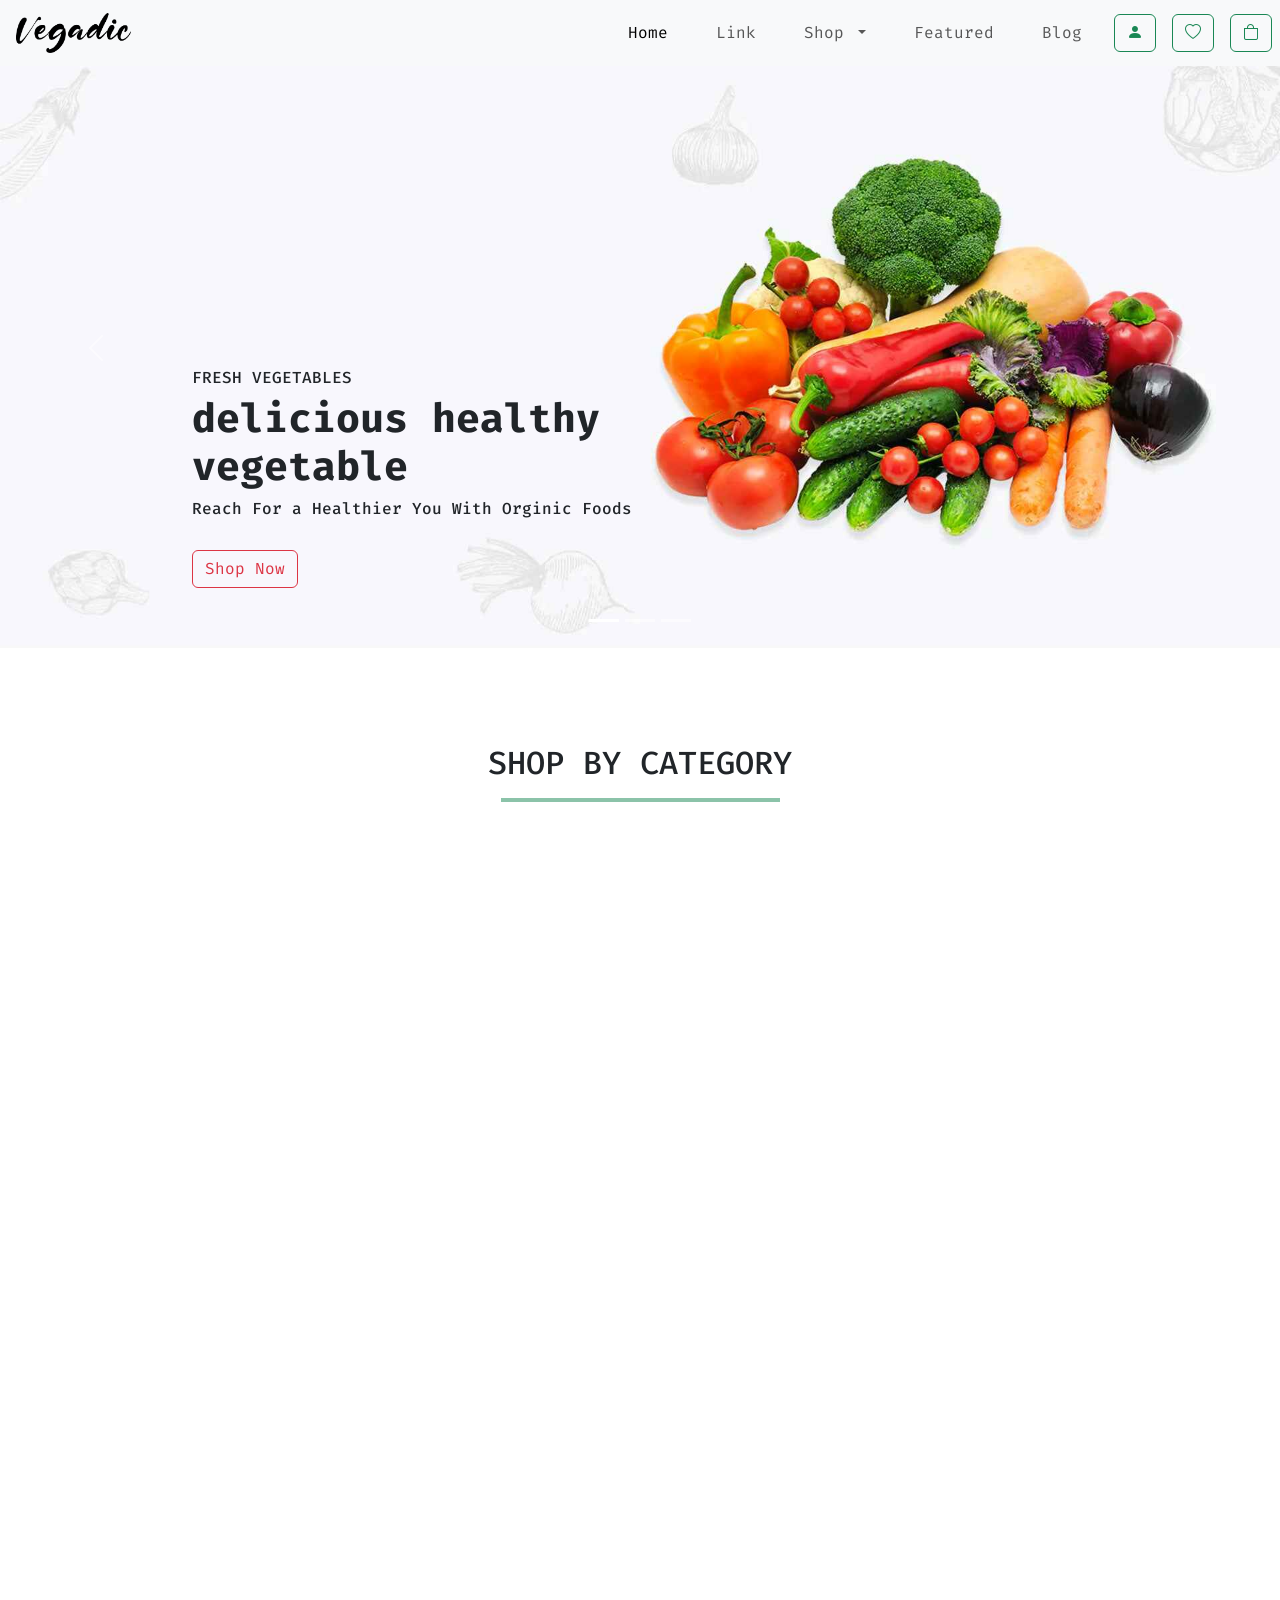
<file: Projects/Vegetable/index.html>
<!doctype html>
<html lang="en">
  <head>
    <meta charset="utf-8">
    <meta name="viewport" content="width=device-width, initial-scale=1">
    <title>Vegadic</title>
    <link rel="icon" href="Image/Illustration/icons8-vegetable-64.png">
    <link rel="preconnect" href="https://fonts.googleapis.com">
    <link rel="preconnect" href="https://fonts.gstatic.com" crossorigin>
    <link href="https://fonts.googleapis.com/css2?family=Fira+Code:wght@300;400;500;600;700&display=swap" rel="stylesheet">
    <link href="https://unpkg.com/aos@2.3.1/dist/aos.css" rel="stylesheet">
    <script src="https://unpkg.com/aos@2.3.1/dist/aos.js"></script>
    <link rel="stylesheet" href="https://cdn.jsdelivr.net/npm/bootstrap-icons@1.10.5/font/bootstrap-icons.css">
    <link href="https://cdn.jsdelivr.net/npm/bootstrap@5.2.3/dist/css/bootstrap.min.css" rel="stylesheet" integrity="sha384-rbsA2VBKQhggwzxH7pPCaAqO46MgnOM80zW1RWuH61DGLwZJEdK2Kadq2F9CUG65" crossorigin="anonymous">
    <link rel="stylesheet" href="CSS/style.css">
  </head>
  <body>
   <section class="container-fluid" id="a2">

    <section class="nav fixed-top">
      <div class="container-fluid p-0">
        <div class="row">
          <div class="col-12 p-0">
            <nav class="navbar navbar-expand-lg bg-light">
              <div class="container-fluid">
                <a class="navbar-brand" href="#"><img src="./Image/Illustration/logo.png" class="img-fluid w-25 px-3" alt=""></a>
                <button class="navbar-toggler" type="button" data-bs-toggle="collapse" data-bs-target="#navbarSupportedContent" aria-controls="navbarSupportedContent" aria-expanded="false" aria-label="Toggle navigation">
                  <span class="navbar-toggler-icon"></span>
                </button>
                <div class="collapse navbar-collapse" id="navbarSupportedContent">
                  <ul class="navbar-nav ms-auto mb-2 mb-lg-0">
                    <li class="nav-item">
                      <a class="nav-link active px-4" aria-current="page" href="#">Home</a>
                    </li>
                    <li class="nav-item">
                      <a class="nav-link px-4" href="#">Link</a>
                    </li>
                    <li class="nav-item dropdown">
                      <a class="nav-link dropdown-toggle px-4" href="#" role="button" data-bs-toggle="dropdown" aria-expanded="false">
                        Shop
                      </a>
                      <ul class="dropdown-menu">
                        <li><a class="dropdown-item" href="#">Vegetables</a></li>
                        <li><a class="dropdown-item" href="#">Fruits</a></li>
                      </ul>
                    </li>
                    <li class="nav-item">
                      <a class="nav-link  px-4">Featured</a>
                    </li>
                    <li class="nav-item">
                      <a class="nav-link  px-4">Blog</a>
                    </li>
                  </ul>
                  <form class="d-flex" role="search">
                    <button class="btn btn-outline-success mx-2" type="submit"><i class="bi bi-person-fill"></i></button>
                    <button class="btn btn-outline-success mx-2" type="submit"><i class="bi bi-heart"></i></button>
                    <button class="btn btn-outline-success mx-2" type="submit"><i class="bi bi-bag"></i></button>   
                  </form>
                </div>
              </div>
            </nav>
          </div>
        </div>
      </div>
    </section><!--end of nav-->

<section class=" carousel py-5">
    <div class="container-fluid p-0">
      <div class="row py-5 py-md-0 text-dark d-none d-md-block" data-aos="fade-up" data-aos-duration="1000">
          <div class="col-12 p-0">
              <div id="carouselExampleCaptions" class="carousel slide" data-bs-ride="carousel">
                  <div class="carousel-indicators">
                      <button type="button" data-bs-target="#carouselExampleCaptions" data-bs-slide-to="0"
                          class="active" aria-current="true" aria-label="Slide 1"></button>
                      <button type="button" data-bs-target="#carouselExampleCaptions" data-bs-slide-to="1"
                          aria-label="Slide 2"></button>
                          <button type="button" data-bs-target="#carouselExampleCaptions" data-bs-slide-to="2"
                          aria-label="Slide 3"></button>

                          

                  </div>
                  <div class="carousel-inner position-relative ">
                      <div class="carousel-item active " data-bs-interval="3000">
                          <img src="Image/Illustration/slideshowV1-bg1.jpg" class="d-block w-100 img-fluid"
                              alt="...">
                          <div class="carousel1  carousel-caption d-none d-md-block position-absolute  text-start fw-bold fs-1 top-50" id="a1">
<h6 class="text-dark">FRESH VEGETABLES</h6>
                             <h2 class="text-dark fw-bold fs-1" >delicious healthy 
                                <br>vegetable</h2>
                                <h6 class="text-dark ">Reach For a Healthier You With Orginic Foods</h6>
                              <form class="d-flex me-auto" role="search">
       
                                <button class="d1 btn btn-outline-danger mt-4" type="submit">Shop Now </button>
                              </form>
                             

                          </div>
                      </div>
                      <div class="carousel-item" data-bs-interval="3000">
                          <img src="Image/Illustration/slideshowV1-bg2.jpg" class="d-block w-100 img-fluid"
                              alt="...">
                          <div class=" carousel-caption d-none d-md-block  position-absolute text-start fw-bold fs-1 top-50">
                            <h6 class="text-dark">FRESH FRUITS</h6>
                              <h2 class="text-dark fs-1 fw-bold">Organic Food &
                                <br> Healthy Tasty</h2>
                                <h6 class="text-dark ">Reach For a Healthier You With Orginic Foods</h6>
                                <form class="d-flex me-auto" role="search">
       
                                  <button class="d1 btn btn-outline-danger mt-4" type="submit">Shop Now </button>
                                </form>
                          </div>
                      </div>

                    

                  </div>
                  <button class="carousel-control-prev ms-0" type="button"
                      data-bs-target="#carouselExampleCaptions" data-bs-slide="prev">
                      <span class="carousel-control-prev-icon" aria-hidden="true"></span>
                      <span class="visually-hidden">Previous</span>
                  </button>
                  <button class="carousel-control-next" type="button"
                      data-bs-target="#carouselExampleCaptions" data-bs-slide="next">
                      <span class="carousel-control-next-icon" aria-hidden="true"></span>
                      <span class="visually-hidden">Next</span>
                  </button>
                
              </div>
          </div>
      </div>
      <div class="row d-block d-md-none py-5" id="hhh">
        <div class="col-12 py-5">
                            <h6 class="text-dark py-3">FRESH FRUITS</h6>
                              <h2 class="text-dark fs-1 fw-bold py-3">Organic Food &
                                <br> Healthy Tasty</h2>
                                <h6 class="text-dark ">Reach For a Healthier You With Orginic Foods</h6>
                                <form class="d-flex me-auto" role="search">
       
                                  <button class="d1 btn btn-outline-danger mt-4" type="submit">Shop Now </button>
                                </form>
        </div>
      </div>


  </section><!--end of carousel-->

  <section class="Shop">
    <div class="container">
        <div class="row py-2 py-md-5" data-aos="fade-up" data-aos-duration="1000">
            <div class="col-12 text-center" >
                <h2>SHOP BY CATEGORY</h2>
                <hr class="border border-success w-25 border-2 opacity-50 mx-auto">
            </div>
            <div class="row justify-content-center mt-5 p-5 fw-bold">
            <div class="col-12 col-md-2 text-center" data-aos="fade-up" data-aos-duration="750"><img src="Image/Illustration/1.png" class="img-fluid h-50" alt="image not found"><h6 class="mt-4 fw-bold">Awesome Brokoli</h6></div>
            <div class="col-12 col-md-2 text-center" data-aos="fade-up" data-aos-duration="750"><img src="Image/Illustration/2.png" class="img-fluid h-50" alt="image not found"> <h6 class="mt-4 fw-bold">Juicy Tomato</h6></div>
            <div class="col-12 col-md-2 text-center" data-aos="fade-up" data-aos-duration="750"><img src="Image/Illustration/3.png" class="img-fluid h-50" alt="image not found"> <h6 class="mt-4 fw-bold">Baby Corn</h6></div>
            <div class="col-12 col-md-2 text-center" data-aos="fade-up" data-aos-duration="750"><img src="Image/Illustration/4.png" class="img-fluid h-50" alt="image not found"><h6 class="mt-4 fw-bold">Juicy Raddish</h6></div>
            <div class="col-12 col-md-2 text-center" data-aos="fade-up" data-aos-duration="750"><img src="Image/Illustration/5.png" class="img-fluid h-50" alt="image not found"><h6 class="mt-4 fw-bold">Awesome Gross</h6></div>
            <div class="col-12 col-md-2 text-center" data-aos="fade-up" data-aos-duration="750"><img src="Image/Illustration/6.png" class="img-fluid h-50" alt="image not found"><h6 class="mt-4 fw-bold">Awesome Gross</h6></div>
            <div class="col-12 col-md-2 text-center" data-aos="fade-up" data-aos-duration="750"><img src="Image/Illustration/7.png" class="img-fluid h-50 mt-5" alt="image not found"><h6 class="mt-4 "></h6>Orange Pumpkin</div>
            <div class="col-12 col-md-2 text-center" data-aos="fade-up" data-aos-duration="750"><img src="Image/Illustration/8.png" class="img-fluid h-50 mt-5" alt="image not found"><h6 class="mt-4 "></h6>Crispy Cabage</div>
            <div class="col-12 col-md-2 text-center" data-aos="fade-up" data-aos-duration="750"><img src="Image/Illustration/9.png" class="img-fluid h-50 mt-5" alt="image not found"><h6 class="mt-4 "></h6>The Best Potato</div>
            <div class="col-12 col-md-2 text-center" data-aos="fade-up" data-aos-duration="750"><img src="Image/Illustration/10.png" class="img-fluid h-50 mt-5" alt="image not found"><h6 class="mt-4 "></h6>Orange Pumpkin</div>
            <div class="col-12 col-md-2 text-center" data-aos="fade-up" data-aos-duration="750"><img src="Image/Illustration/11.png" class="img-fluid h-50 mt-5" alt="image not found"><h6 class="mt-4 "></h6>Awesome Gross</div>
            <div class="col-12 col-md-2 text-center" data-aos="fade-up" data-aos-duration="750"><img src="Image/Illustration/12.png" class="img-fluid h-50 mt-5" alt="image not found"><h6 class="mt-4 "></h6>Awesome Gross</div>
        </div>  
        </div>
    </div>
  </section><!--end of shop-->

  <section class="seller">
        <div class="container">
            <div class="row">
                <div class="col-12 text-center"data-aos="fade-up" data-aos-duration="1000">
                    <h2>OUR BEST SELLER</h2>
                    <hr class="border border-success w-25 border-2 opacity-50 mx-auto">
                </div>
                <div class="row" data-aos="fade-up" data-aos-duration="1500">
                 
                    <nav class="d-flex justify-content-center mx-auto">
                        <!-- <div class="nav nav-tabs " id="nav-tab" role="tablist">
                          <button class="nav-link active text-center" id="nav-home-tab" data-bs-toggle="tab" data-bs-target="#nav-home" type="button" role="tab" aria-controls="nav-home" aria-selected="true">New Arrivals</button>
                          <button class="nav-link text-center" id="nav-profile-tab" data-bs-toggle="tab" data-bs-target="#nav-profile" type="button" role="tab" aria-controls="nav-profile" aria-selected="false">Best Seller</button>
                          <button class="nav-link text-center" id="nav-contact-tab" data-bs-toggle="tab" data-bs-target="#nav-contact" type="button" role="tab" aria-controls="nav-contact" aria-selected="false">Top Rates</button>
                          
                        </div> -->
                      </nav>
                      <div class="tab-content" id="nav-tabContent">
                        <div class="tab-pane fade show active" id="nav-home" role="tabpanel" aria-labelledby="nav-home-tab" tabindex="0">
                            <div class="row">
                            <div class="col-12 col-md-3"><img src="Image/Illustration/01.jpg" class="img-fluid" alt="image not found"> <h6>Okra/Bhindi (Ladyfingers)</h6> <h6 class="text-success">$13.00</h6> </div>
                            <div class="col-12 col-md-3"><img src="Image/Illustration/02.jpg" class="img-fluid" alt="image not found"> <h6>Organic Beetroot</h6> <h6 class="text-success">$15.00</h6> </div>
                            <div class="col-12 col-md-3"><img src="Image/Illustration/03.jpg" class="img-fluid" alt="image not found"> <h6>Organic Kale
                                </h6><h6 class="text-success">$21.00</h6> </div>
                            <div class="col-12 col-md-3"><img src="Image/Illustration/04.jpg" class="img-fluid" alt="image not found"> <h6>Organic Shiitake Mushrooms</h6> <h6 class="text-success">$15.00</h6> </div> 

                            <div class="col-12 col-md-3"><img src="Image/Illustration/05.jpg" class="img-fluid" alt="image not found"> <h6>Organic Tomatoes</h6> <h6 class="text-success">
                                $11.00</h6> </div> 
                            <div class="col-12 col-md-3"><img src="Image/Illustration/06.jpg" class="img-fluid" alt="image not found"> <h6>Organic Wild Garlic Leaves</h6> <h6 class="text-success">$10.00</h6> </div> 
                            <div class="col-12 col-md-3"><img src="Image/Illustration/07.jpg" class="img-fluid" alt="image not found"> <h6>Organic Bell Pepper</h6> <h6 class="text-success">$22.00</h6> </div> 
                            <div class="col-12 col-md-3"><img src="Image/Illustration/08.jpg" class="img-fluid" alt="image not found"> <h6>Real Foods Organic Garlic</h6> <h6 class="text-success">$23.00</h6> </div> 

                            <div class="col-12 col-md-3"><img src="Image/Illustration/09.jpg" class="img-fluid" alt="image not found"> <h6>Sainsbury's Carrots Loose</h6> <h6 class="text-success">$12.00</h6> </div> 
                              <div class="col-12 col-md-3"><img src="Image/Illustration/010.jpg" class="img-fluid" alt="image not found"> <h6>Super Sweet Corn</h6> <h6 class="text-success">$17.00</h6> </div> 
                              <div class="col-12 col-md-3"><img src="Image/Illustration/011.jpg" class="img-fluid" alt="image not found"> <h6>Vegetables Eggplants</h6> <h6 class="text-success">$22.00</h6> </div> 
                              <div class="col-12 col-md-3"><img src="Image/Illustration/012.jpg" class="img-fluid" alt="image not found"> <h6>White Pumpkin</h6> <h6 class="text-success">$33.00</h6> </div> 
                        </div>
                    </div>

                        <div class="tab-pane fade" id="nav-profile" role="tabpanel" aria-labelledby="nav-profile-tab" tabindex="0">
                            <div class="row" data-aos="fade-up" data-aos-duration="1500">
                                <div class="col-12 col-md-3"><img src="Image/Illustration/05.jpg" class="img-fluid" alt="image not found"> <h6>Organic Tomatoes</h6>
                                   <h6 class="text-success">
                                    $11.00</h6> </div> 
                                <div class="col-12 col-md-3"><img src="Image/Illustration/06.jpg" class="img-fluid" alt="image not found"> <h6>Organic Wild Garlic Leaves</h6> <h6 class="text-success">$10.00</h6> </div> 
                                <div class="col-12 col-md-3"><img src="Image/Illustration/07.jpg" class="img-fluid" alt="image not found"> <h6>Organic Bell Pepper</h6> <h6 class="text-success">$22.00</h6> </div> 
                                <div class="col-12 col-md-3"><img src="Image/Illustration/08.jpg" class="img-fluid" alt="image not found"> <h6>Real Foods Organic Garlic</h6> <h6 class="text-success">$23.00</h6> </div> 

                                <div class="col-12 col-md-3"><img src="Image/Illustration/01.jpg" class="img-fluid" alt="image not found"> <h6>Okra/Bhindi (Ladyfingers)</h6> <h6 class="text-success">$13.00</h6> </div>
                                <div class="col-12 col-md-3"><img src="Image/Illustration/02.jpg" class="img-fluid" alt="image not found"> <h6>Organic Beetroot</h6> <h6 class="text-success">$15.00</h6> </div>
                                <div class="col-12 col-md-3"><img src="Image/Illustration/03.jpg" class="img-fluid" alt="image not found"> <h6>Organic Kale
                                    </h6><h6 class="text-success">$21.00</h6> </div>
                                <div class="col-12 col-md-3"><img src="Image/Illustration/04.jpg" class="img-fluid" alt="image not found"> <h6>Organic Shiitake Mushrooms</h6> <h6 class="text-success">$15.00</h6> </div> 

                                <div class="col-12 col-md-3"><img src="Image/Illustration/09.jpg" class="img-fluid" alt="image not found"> <h6>Sainsbury's Carrots Loose</h6> <h6 class="text-success">$12.00</h6> </div> 
                              <div class="col-12 col-md-3"><img src="Image/Illustration/010.jpg" class="img-fluid" alt="image not found"> <h6>Super Sweet Corn</h6> <h6 class="text-success">$17.00</h6> </div> 
                              <div class="col-12 col-md-3"><img src="Image/Illustration/011.jpg" class="img-fluid" alt="image not found"> <h6>Vegetables Eggplants</h6> <h6 class="text-success">$22.00</h6> </div> 
                              <div class="col-12 col-md-3"><img src="Image/Illustration/012.jpg" class="img-fluid" alt="image not found"> <h6>White Pumpkin</h6> <h6 class="text-success">$33.00</h6> </div> 
                            </div>
                        </div>
                        <div class="tab-pane fade" id="nav-contact" role="tabpanel" aria-labelledby="nav-contact-tab" tabindex="0">
                          <div class="row" data-aos="fade-up" data-aos-duration="1000">
                            <div class="col-12 col-md-3"><img src="Image/Illustration/09.jpg" class="img-fluid" alt="image not found"> <h6>Sainsbury's Carrots Loose</h6> <h6 class="text-success">$12.00</h6> </div> 
                              <div class="col-12 col-md-3"><img src="Image/Illustration/010.jpg" class="img-fluid" alt="image not found"> <h6>Super Sweet Corn</h6> <h6 class="text-success">$17.00</h6> </div> 
                              <div class="col-12 col-md-3"><img src="Image/Illustration/011.jpg" class="img-fluid" alt="image not found"> <h6>Vegetables Eggplants</h6> <h6 class="text-success">$22.00</h6> </div> 
                              <div class="col-12 col-md-3"><img src="Image/Illustration/012.jpg" class="img-fluid" alt="image not found"> <h6>White Pumpkin</h6> <h6 class="text-success">$33.00</h6> </div> 

                              <div class="col-12 col-md-3"><img src="Image/Illustration/05.jpg" class="img-fluid" alt="image not found"> <h6>Organic Tomatoes</h6> <h6 class="text-success">
                                $11.00</h6> </div> 
                            <div class="col-12 col-md-3"><img src="Image/Illustration/06.jpg" class="img-fluid" alt="image not found"> <h6>Organic Wild Garlic Leaves</h6> <h6 class="text-success">$10.00</h6> </div> 
                            <div class="col-12 col-md-3"><img src="Image/Illustration/07.jpg" class="img-fluid" alt="image not found"> <h6>Organic Bell Pepper</h6> <h6 class="text-success">$22.00</h6> </div> 
                            <div class="col-12 col-md-3"><img src="Image/Illustration/08.jpg" class="img-fluid" alt="image not found"> <h6>Real Foods Organic Garlic</h6> <h6 class="text-success">$23.00</h6> </div> 

                            <div class="col-12 col-md-3"><img src="Image/Illustration/01.jpg" class="img-fluid" alt="image not found"> <h6>Okra/Bhindi (Ladyfingers)</h6> <h6 class="text-success">$13.00</h6> </div>
                            <div class="col-12 col-md-3"><img src="Image/Illustration/02.jpg" class="img-fluid" alt="image not found"> <h6>Organic Beetroot</h6><h6 class="text-success"> $15.00</h6> </div>
                            <div class="col-12 col-md-3"><img src="Image/Illustration/03.jpg" class="img-fluid" alt="image not found"> <h6>Organic Kale
                                </h6><h6 class="text-success">$21.00</h6> </div>
                            <div class="col-12 col-md-3"><img src="Image/Illustration/04.jpg" class="img-fluid" alt="image not found"> <h6>Organic Shiitake Mushrooms</h6> <h6 class="text-success">$15.00</h6> </div> 
                          </div>
                        </div>
                      </div>

                </div>
            </div>
        </div>
  </section><!--end of seller-->


  <section class="two">
    <div class="container-fluid">
      <div class="row py-2 py-md-5" data-aos="fade-up" data-aos-duration="1000">
        <div class="col-12 col-md-8">
<img src="Image/Illustration/bannerV1-img1.jpg" class="img-fluid" alt="">
<div class="a1">
  <h6 class=" text-dark ">Flat 30% Off On Fruits
  </h6>
                             <h2 class=" text-dark fw-bold fs-1" >Get Garden Fresh
                            <br>  Pure Orange</h2>
                            
                              <form class=" d-flex me-auto" role="search">
       
                                <button class="d1 btn btn-outline-success " type="submit">Shop Now </button>
                              </form>
</div>
                             
        </div>
        <div class="col-12 col-md-4">
          <img src="Image/Illustration/bannerV1-img2.jpg" class="img-fluid" alt="">
          <div class="a1">
            <h6 class=" text-dark ">Best Seller
            </h6>
                                       <h2 class=" text-dark fw-bold fs-1" >Coconut
                                      <br>  Fresh</h2>
                                      
                                        <form class=" d-flex me-auto" role="search">
                 
                                          <button class="d1 btn btn-outline-success " type="submit">Shop Now </button>
                                        </form>
          </div>
        </div>
      </div>
    </div>
  </section><!--end of two-->

  <section class="three">
    <div class="container-fluid p-5">
      <div class="row py-3" data-aos="fade-up" data-aos-duration="1000">
        
        <div class="col-12 col-md-4 p-3 ">
          <h2>FEATURED PRODUCTS</h2>
         <img src="Image/Illustration/a1.jpg" class="img-fluid  w-50 mt-5" alt="">  <i class="fw-bold">Organic Kale $21.00</i>
        </div>
        <div class="col-12 col-md-4 p-3">
          <h2>TOP RATED PRODUCTS</h2>
<img src="Image/Illustration/a2.jpg" class="img-fluid w-50 mt-5" alt=""><i class="fw-bold">Aloe Vera $10.00</i>
  
        </div>
        <div class="col-12 col-md-4 p-3">
          <h2>TOP SALE PRODUCTS</h2>
<img src="Image/Illustration/a3.jpg" class="img-fluid w-50 mt-5" alt=""><i class="fw-bold">Organic Beetroot
  $15.00</i>
        </div>
        <div class="col-12 col-md-4">
          <img src="Image/Illustration/a4.jpg" class="img-fluid w-50" alt=""><i class="fw-bold "> (Ladyfingers)
            $13.00</i>
        </div>
        <div class="col-12 col-md-4">
          <img src="Image/Illustration/a5.jpg" class="img-fluid w-50" alt=""><i class="fw-bold">Super Sweet Corn
            $17.00</i>
        </div>
        <div class="col-12 col-md-4">
          <img src="Image/Illustration/a6.jpg" class="img-fluid w-50" alt=""><i class="fw-bold">Vegetables Egg
            $33.00</i>
        </div>
        <div class="col-12 col-md-4">
          <img src="Image/Illustration/a7.jpg" class="img-fluid w-50" alt=""><i class="fw-bold ">Hand Grenade 
            $15.00</i>
        </div>
        <div class="col-12 col-md-4">
          <img src="Image/Illustration/a8.jpg" class="img-fluid w-50" alt=""><i class="fw-bold">Organic Tomatoes
            $11.00</i>
        </div>
        <div class="col-12 col-md-4">
          <img src="Image/Illustration/a9.jpg" class="img-fluid w-50" alt=""><i class="fw-bold">Organic Beetroot
            $15.00</i>
        </div>
      </div>
    </div>
  </section><!--end of three-->

  <section class="two">
    <div class="container">
      <div class="row" data-aos="fade-up" data-aos-duration="1000">
        <div class="col-12 col-md-4">
<img src="Image/Illustration/bannerV1-img3.jpg" class="img-fluid w-100" alt="">
<div class="a1">
  <h6 class=" text-dark ">Best Offer
  </h6>
      <h2 class=" text-dark fw-bold fs-1" >Broccoli
      <br>  Slice</h2>
     
       <form class=" d-flex me-auto" role="search">
           <button class="d1 btn btn-outline-success mt-4" type="submit">Shop Now </button>
       </form>
</div>
                             
        </div>
        <div class="col-12 col-md-8">
          <img src="Image/Illustration/bannerV1-img4.jpg" class="img-fluid w-100" alt="">
          <div class="a1">
            <h6 class=" text-dark ">70% Off Strawberry
            </h6>
       <h2 class=" text-dark fw-bold fs-1" >Shop Strawberry
      <br>  Fresh Fruit</h2>
      
        <form class=" d-flex me-auto" role="search">
          <button class="d1 btn btn-outline-success mt-4" type="submit">Shop Now </button>
      </form>
          </div>
        </div>
      </div>
    </div>
  </section><!--end of two-->

  <section class="cards">
    <div class="container">
        <div class="row" data-aos="fade-up" data-aos-duration="1000">
            <div class="col-12 text-center mt-5 pt-5">
                <h2>OUR Blogs</h2>
                <hr class="border border-success w-25 border-2 opacity-50 mx-auto">
            </div>
            <div class="row text-center mt-5 pt-5">
              <div class="col-12 col-md-4">
                <div class="card">
                  <img src="Image/Illustration/blog2.jpg" class="card-img-top" alt="...">
                  <div class="card-body">
                    <h5 class="card-title text-secondary">News</h5>
                    <h5 class="card-title">Meet Our Local Framer</h5>
                    <hr class="border border-success w-25 border-1 opacity-50 mx-auto">
                    <p class="card-text text-secondary">Some quick example text to build on the card title and make up the bulk of the card's content.</p>
                  </div>
                </div>
              </div>
              <div class="col-12 col-md-4">
                <div class="card">
                  <img src="Image/Illustration/blog4.jpg" class="card-img-top" alt="...">
                  <div class="card-body">
                    <h5 class="card-title text-secondary">News</h5>
                    <h5 class="card-title">How To Make Fruit Salad Healthy</h5>
                    <hr class="border border-success w-25 border-1 opacity-50 mx-auto">
                    <p class="card-text text-secondary">Some quick example text to build on the card title and make up the bulk of the card's content.</p>
                  </div>
                </div>
              </div>
              <div class="col-12 col-md-4">
                <div class="card">
                  <img src="Image/Illustration/blog3.jpg" class="card-img-top" alt="...">
                  <div class="card-body">
                    <h5 class="card-title text-secondary">News</h5>
                    <h5 class="card-title">50 Food That Are Super Healthy</h5>
                    <hr class="border border-success w-25 border-1 opacity-50 mx-auto">
                    <p class="card-text text-secondary">Some quick example text to build on the card title and make up the bulk of the card's content.</p>
                  </div>
                </div>
              </div>
            </div>
</section><!--end of cards-->

<section class="footer">
  <div class="container-fluid">
    <div class="row py-5" data-aos="fade-up" data-aos-duration="1000">
      <div class="col-12 col-md-6 col-lg-3 px-5">
<img src="Image/Illustration/logo.png" class="img-fluid w-50" alt="">
<p>Sophisticated simplicity for the
  independent mind.</p>
  <i class="bi bi-twitter"></i>
  <i class="bi bi-eye-fill"></i>
  <i class="bi bi-behance"></i>
  <i class="bi bi-instagram"></i>
      </div>
      <div class="col-12 col-md-6 col-lg-3 px-3">
        <ul>
          <h2>Help & Information</h2>
          <hr class="border border-dark w-25 border-1 opacity-50 ">
          <li> <a href="#"></a> Support Center    </li>
          <li> <a href="#"></a> Delivery & Returns </li>
          <li> <a href="#"></a> Terms & Conditions </li>
          <li> <a href="#"></a> Products Return   </li>
          <li> <a href="#"></a> Wholesale Policy</li>
        </ul>
      </div>
      <div class="col-12 col-md-6 col-lg-3 px-5">
        <ul>
          <h2>Quick Shop</h2>
          <hr class="border border-dark w-25 border-1 opacity-50 ">
          <li> <a href="#"></a>  Pagination  </li>
          <li> <a href="#"></a>About Us </li>
          <li> <a href="#"></a> Contact Us </li>
          <li> <a href="#"></a>  Investors Site </li>
          <li> <a href="#"></a> Term of use</li>
        </ul>
      </div>

      <div class="col-12 col-md-6 col-lg-3 px-5">
        <ul>
          <h2>Categories</h2>
          <hr class="border border-dark w-25 border-1 opacity-50 ">
          <li> <a href="#"></a>  Prepared Vegetables </li>
          <li> <a href="#"></a>Aubergine, Courgette & Squash </li>
          <li> <a href="#"></a> Carrots, Parsnips & Root Vegetables </li>
          <li> <a href="#"></a> Salad Bags & Bowls </li>
          <li> <a href="#"></a>Cabbage, Spinach & Greens </li>
        </ul>
      </div>

    </div>
  </div>
</section><!--END OF footer-->

<!-- <section class="payment">
  <div class="container-fluid">
    <div class="row mt-5 pt-5">
      <div class="col-12 col-md-6">
        &copy; Copyright 2022 | VegadicStore By ShopiLaunch. Powered by Shopify.
      </div>
      <div class="col-12 col-md-3"></div>
      <div class="col-12 col-md-3">
        <img src="Image/Illustration/pay_copyright.png" class="img-fluid" alt="">
      </div>
    </div>
  </div>
</section> -->

   </section><!--end of container-fluid-->
    <script src="https://cdn.jsdelivr.net/npm/bootstrap@5.2.3/dist/js/bootstrap.bundle.min.js" integrity="sha384-kenU1KFdBIe4zVF0s0G1M5b4hcpxyD9F7jL+jjXkk+Q2h455rYXK/7HAuoJl+0I4" crossorigin="anonymous"></script>
    <script>
      AOS.init();
    </script>
  </body>
</html>
</file>
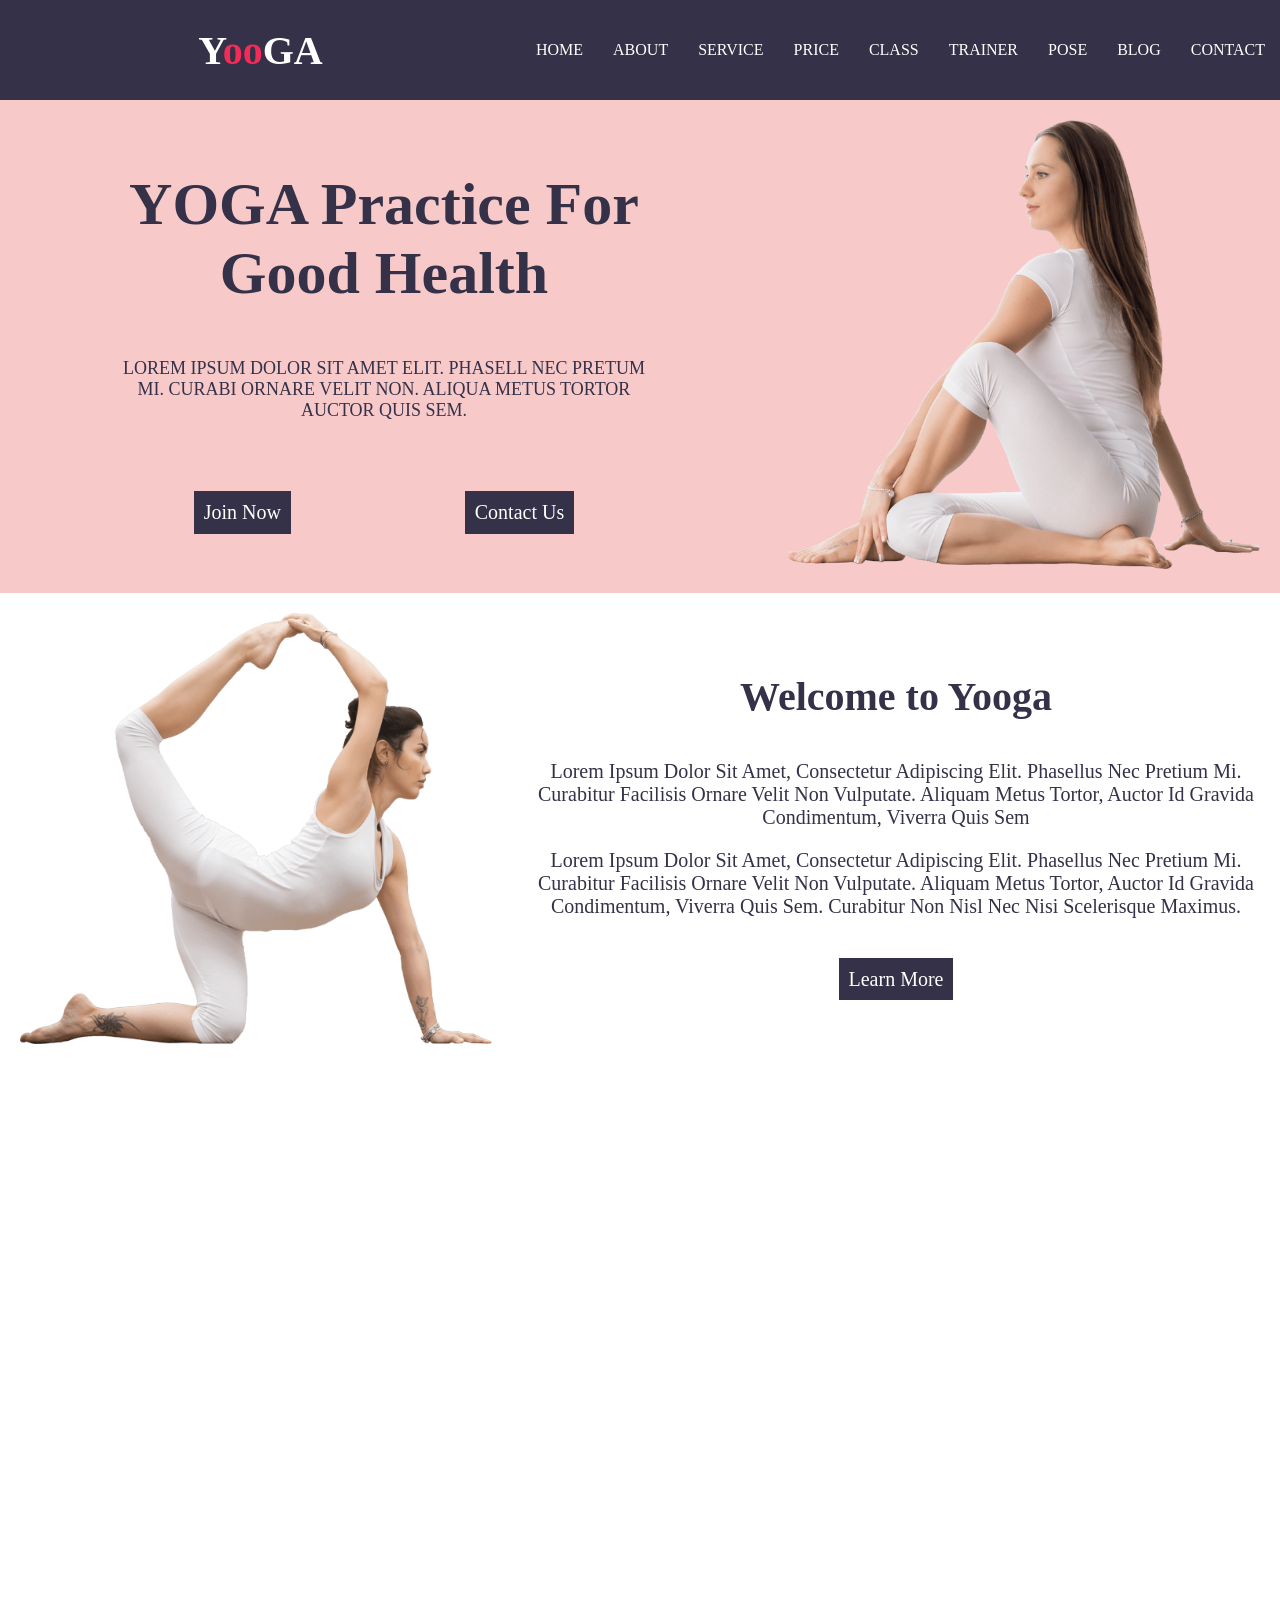
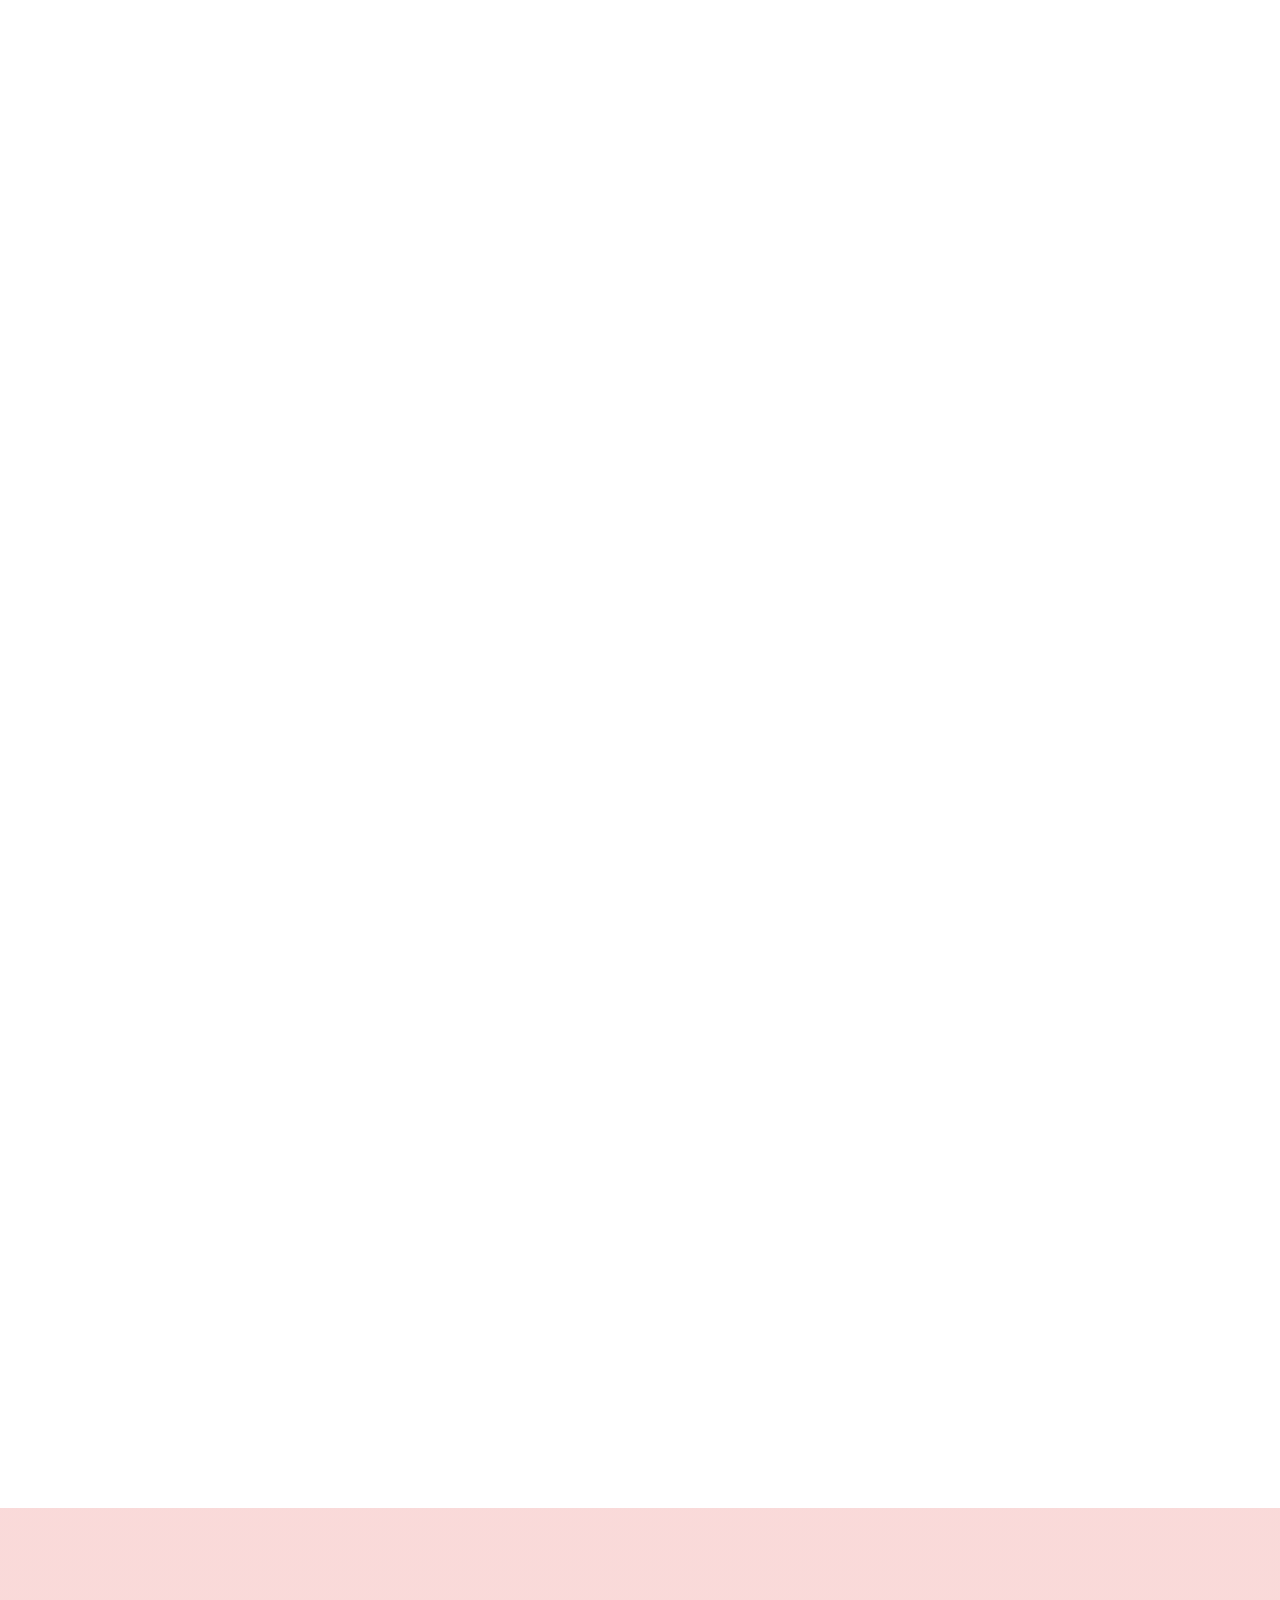
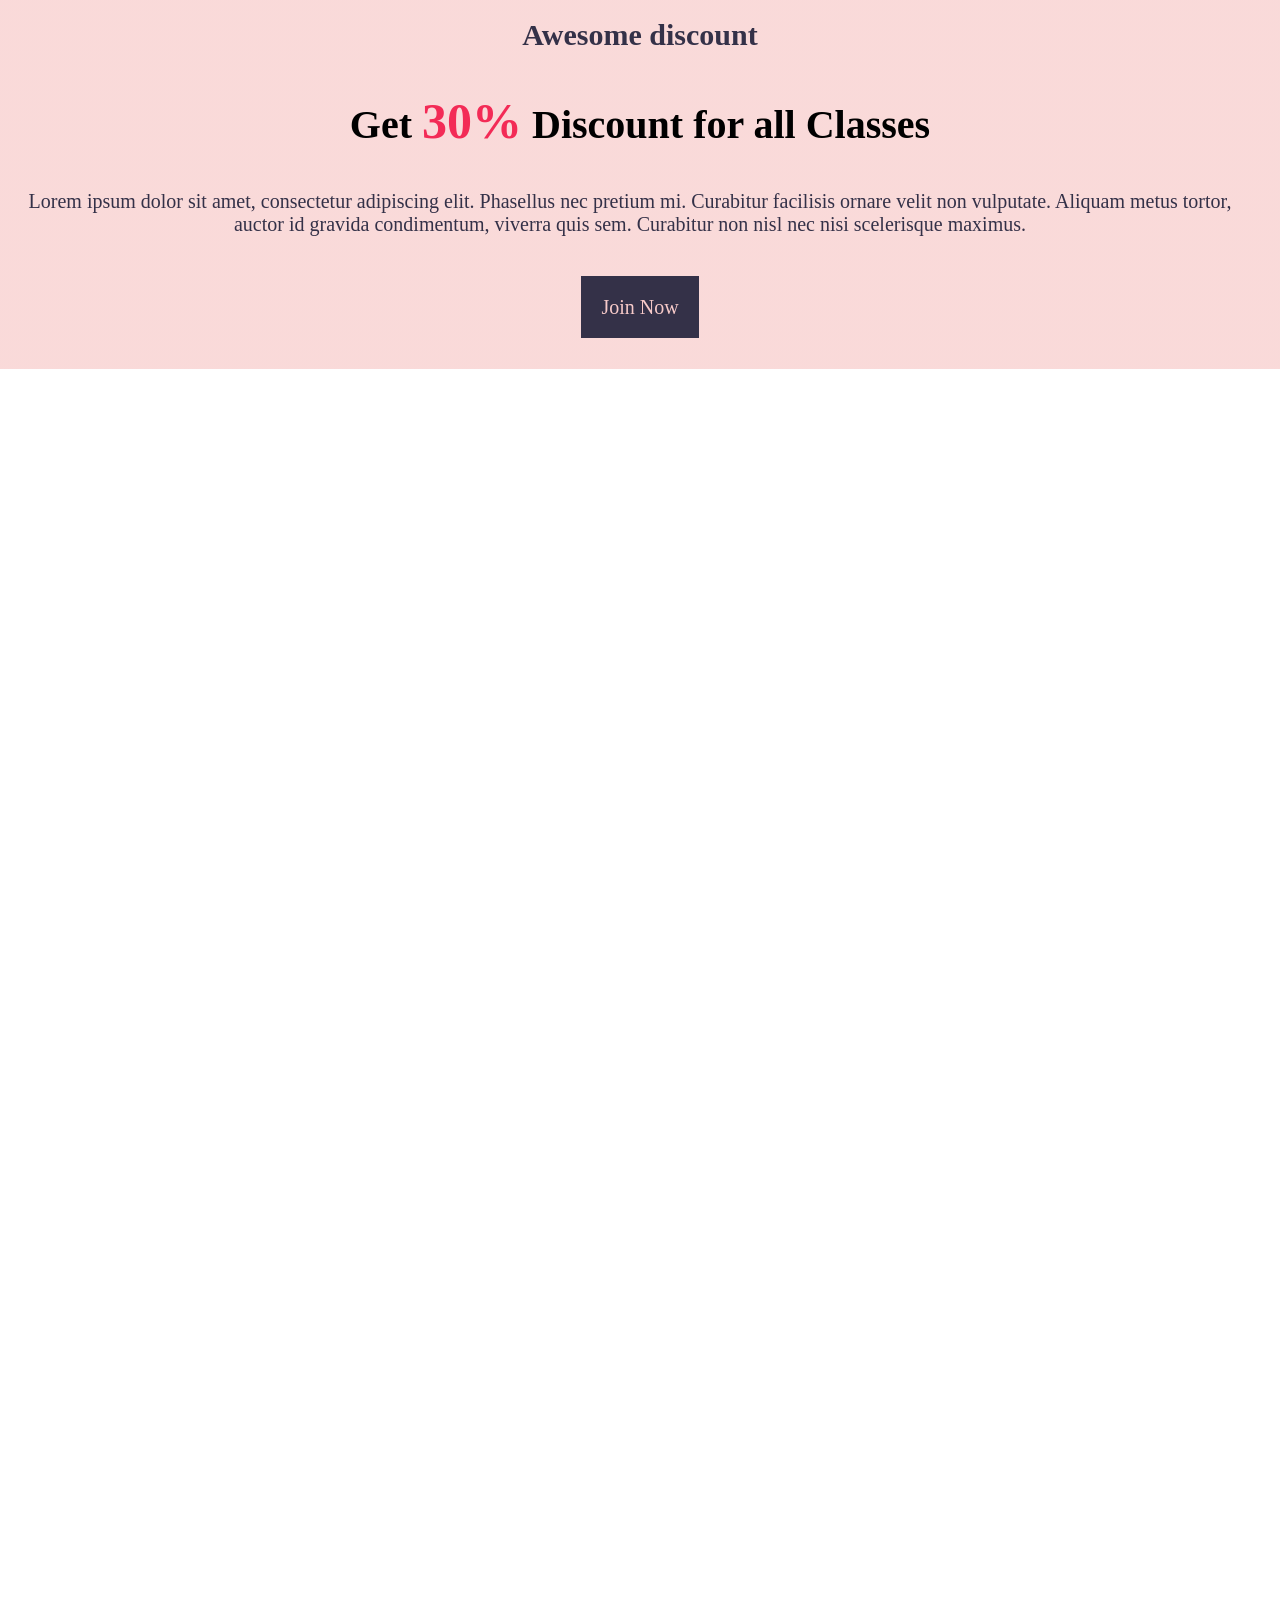
<file: Projects/YooGA/index.html>
<!DOCTYPE html>
<html lang="en">
<head>
    <meta charset="UTF-8">
    <meta name="viewport" content="width=device-width, initial-scale=1.0">
    <title>YooGA</title>
    <link rel="stylesheet" href="css/flaticon/font/flaticon.css">
    <link href="https://unpkg.com/aos@2.3.1/dist/aos.css" rel="stylesheet">
    <link rel="stylesheet" href="https://use.fontawesome.com/releases/v5.15.4/css/all.css" integrity="sha384-DyZ88mC6Up2uqS4h/KRgHuoeGwBcD4Ng9SiP4dIRy0EXTlnuz47vAwmeGwVChigm" crossorigin="anonymous"/>
    <!-- <link rel="stylesheet" href="./css/style.css"> -->
    <link rel="stylesheet" href="./css/style.css">
</head>
<body>
    <div class="container">
        <header data-aos="fade-up" data-aos-duration="1500">
            <div class="d1">
                <h1>Y<span>oo</span>GA</h1>
            </div><!--end of d1-->
            <div class="d2">
                <ul>
                    <li><a href="#">HOME</a></li>
                    <li><a href="#">ABOUT</a></li>
                    <li><a href="#">SERVICE</a></li>
                    <li><a href="#">PRICE</a></li>
                    <li><a href="#">CLASS</a></li>
                    <li><a href="#">TRAINER</a></li>
                    <li><a href="#">POSE</a></li>
                    <li><a href="#">BLOG</a></li>
                    <li><a href="#">CONTACT</a></li>
                </ul>
            </div><!--end of d2-->
            <div class="d3">
                <li><i class="fas fa-bars"></i></li>
            </div>
        </header><!--end of header-->
        <div class="hero-section" data-aos="fade-up" data-aos-duration="2000">
            <div class="hero-1">
                <h2>YOGA Practice For Good Health</h2>
                <p>Lorem ipsum dolor sit amet elit. Phasell nec pretum mi. Curabi ornare velit non. Aliqua metus tortor auctor quis sem.</p>
                <div class="hero-a">
                <a href="#">Join Now</a>
                <a href="#">Contact Us</a>
                </div><!--end of hero-a-->
            </div><!--end of hero-1-->
            <div class="hero-2">
                <img src="./images/illustrration/hero.png" alt="">
            </div><!--end of hero-2-->
        </div><!--end of hero-section-->
        <div class="welcome" data-aos="fade-up" data-aos-duration="2000">
            <div class="welcome-1">
                <img src="./images/illustrration/about.png" alt="">
            </div>
            <div class="welcome-2">
                <h2>Welcome to Yooga</h2>
                <p>Lorem ipsum dolor sit amet, consectetur adipiscing elit. Phasellus nec pretium mi. Curabitur facilisis ornare velit non vulputate. Aliquam metus tortor, auctor id gravida condimentum, viverra quis sem</p>
                <p>Lorem ipsum dolor sit amet, consectetur adipiscing elit. Phasellus nec pretium mi. Curabitur facilisis ornare velit non vulputate. Aliquam metus tortor, auctor id gravida condimentum, viverra quis sem. Curabitur non nisl nec nisi scelerisque maximus.</p>
                <li><a href="#">Learn More</a></li>
            </div>
        </div><!--end of welcome-->
        <div class="health" data-aos="fade-up" data-aos-duration="2000">
            <h2>Yoga For Health</h2>
            <div class="cue">
                <div class="cards">
                    <i class="flaticon-meditation"></i>
                    <h3>Heal Emotions</h3>
                    <p>Lorem ipsum dolor sit amet elit. Phasellus nec pretium mi. Curabitur facilisis ornare velit non </p>
                </div>
                <div class="cards">
                    <i class="flaticon-workout"></i>
                    <h3>Body Refreshes</h3>
                    <p>Lorem ipsum dolor sit amet elit. Phasellus nec pretium mi. Curabitur facilisis ornare velit non </p>
                </div>
                <div class="cards">
                    <i class="flaticon-yoga-pose-3"></i>
                    <h3>Mind & Serenity</h3>
                    <p>Lorem ipsum dolor sit amet elit. Phasellus nec pretium mi. Curabitur facilisis ornare velit non </p>
                </div>
                <div class="cards">
                    <i class="flaticon-yoga-pose-2"></i>
                    <h3>Enjoy Your Life</h3>
                    <p>Lorem ipsum dolor sit amet elit. Phasellus nec pretium mi. Curabitur facilisis ornare velit non </p>
                </div>
                <div class="cards">
                    <i class="flaticon-yoga-pose-1"></i>
                    <h3>Body & Spirituality</h3>
                    <p>Lorem ipsum dolor sit amet elit. Phasellus nec pretium mi. Curabitur facilisis ornare velit non </p>
                </div>
                <div class="cards">
                    <i class="flaticon-workout-4"></i>
                    <h3>Body & Mind</h3>
                    <p>Lorem ipsum dolor sit amet elit. Phasellus nec pretium mi. Curabitur facilisis ornare velit non </p>
                </div>
            </div><!--end of cue-->
        </div><!--end of health-->
        <div class="class" data-aos="fade-up" data-aos-duration="2000">
            <h2>Yoga Class Shedule</h2>
            <div class="cd1">
            <li><a href="#">All Classes</a></li>
            <li><a href="#">Pilates Yoga</a></li>
            <li><a href="#">Hatha Yoga</a></li>
            <li><a href="#">Vinyasa yoga</a></li>
            </div><!--end of cd1-->
            <div class="cd2">
                <div class="types">
                    <img src="./images/illustrration/class-1.jpg" alt="">
                    <h3>Pilates Yoga</h3>
                    <li><i class="far fa-calendar-alt"></i><p>-Sun,Thu,Sat</p><span> </span><i class="far fa-clock"></i><p>9.00-10.00</p></li>
                </div>
                <div class="types">
                    <img src="./images/illustrration/class-2.jpg" alt="">
                    <h3>Iyengar Yoga</h3>
                    <li><i class="far fa-calendar-alt"></i><p>-Sun,Thu,Sat</p><span> </span><i class="far fa-clock"></i><p>9.00-10.00</p></li>
                </div>
                <div class="types">
                    <img src="./images/illustrration/class-3.jpg" alt="">
                    <h3>Ashtanga Yoga</h3>
                    <li><i class="far fa-calendar-alt"></i><p>-Sun,Thu,Sat</p><span> </span><i class="far fa-clock"></i><p>9.00-10.00</p></li>
                </div>
                <div class="types">
                    <img src="./images/illustrration/class-4.jpg" alt="">
                    <h3>Hatha Yoga</h3>
                    <li><i class="far fa-calendar-alt"></i><p>-Sun,Thu,Sat</p><span> </span><i class="far fa-clock"></i><p>9.00-10.00</p></li>
                </div>
                <div class="types">
                    <img src="./images/illustrration/class-5.jpg" alt="">
                    <h3>Kundalini Yoga</h3>
                    <li><i class="far fa-calendar-alt"></i><p>-Sun,Thu,Sat</p><span> </span><i class="far fa-clock"></i><p>9.00-10.00</p></li>
                </div>
                <div class="types">
                    <img src="./images/illustrration/class-6.jpg" alt="">
                    <h3>Vinyasa Yoga</h3>
                    <li><i class="far fa-calendar-alt"></i><p>-Sun,Thu,Sat</p><span> </span><i class="far fa-clock"></i><p>9.00-10.00</p></li>
                </div>
            </div><!--end of cd2-->
        </div><!--end of class-->
        <div class="discount">
            <h4>Awesome discount</h4>
            <h2>Get <span>30%</span> Discount for all Classes</h2>
            <p>Lorem ipsum dolor sit amet, consectetur adipiscing elit. Phasellus nec pretium mi. Curabitur facilisis ornare velit non vulputate. Aliquam metus tortor, auctor id gravida condimentum, viverra quis sem. Curabitur non nisl nec nisi scelerisque maximus. </p>  
            <li><a href="#">Join Now</a></li>
        </div><!--end of Discount-->
        <div class="price" data-aos="fade-up" data-aos-duration="3000">
            <h2>Yoga Pricing Plan</h2>
            <div class="pricing">
            <div class="plan">
                <h3>BASIC</h3>
                <h2><sup>$</sup>49<sub>/mo</sub></h2>
                <h4>Personal Trainer</h4>
                <h4>Special Class</h4>
                <h4>Free Tutorials</h4>
                <h4>Group Training</h4>
                <li><a href="#">Join Now</a></li>
            </div>
            <div class="plan">
                <h3>STANDARD</h3>
                <h2><sup>$</sup>99<sub>/mo</sub></h2>
                <h4>Personal Trainer</h4>
                <h4>Special Class</h4>
                <h4>Free Tutorials</h4>
                <h4>Group Training</h4>
                <li><a href="#">Join Now</a></li>
            </div>
            <div class="plan">
                <h3>PREMIUM</h3>
                <h2><sup>$</sup>149<sub>/mo</sub></h2>
                <h4>Personal Trainer</h4>
                <h4>Special Class</h4>
                <h4>Free Tutorials</h4>
                <h4>Group Training</h4>
                <li><a href="#">Join Now</a></li>
            </div>
            </div><!--end of Pricing-->
        </div><!--end of Price-->
        <div class="trainer" data-aos="fade-up" data-aos-duration="3000">
            <h2>Expert Yoga Trainer</h2>
            <div class="parent_trainer">
            <div class="trainny">
                <img src="./images/illustrration/team-1.jpg" alt="">
                <h3>Millie Harper</h3>
                 <h4>Yoga Teacher</h4>
                 <i class="fab fa-twitter"></i>
                 <i class="fab fa-facebook-f"></i>
                 <i class="fab fa-instagram"></i>
                 <i class="fab fa-linkedin-in"></i>
            </div>
            <div class="trainny">
                <img src="./images/illustrration/team-2.jpg" alt="">
                <h3>Lilly Fry</h3> 
                <h4>Yoga Teacher</h4>
                <i class="fab fa-twitter"></i>
                <i class="fab fa-facebook-f"></i>
                <i class="fab fa-instagram"></i>
                <i class="fab fa-linkedin-in"></i>
            </div>
            <div class="trainny">  
                <img src="./images/illustrration/team-3.jpg" alt="">
                <h3>Elise Moran</h3>
                <h4>Yoga Teacher</h4>
                <i class="fab fa-twitter"></i>
                <i class="fab fa-facebook-f"></i>
                <i class="fab fa-instagram"></i>
                <i class="fab fa-linkedin-in"></i>
            </div>    
            <div class="trainny">
                <img src="./images/illustrration/team-4.jpg" alt="">
                <h3>Kate Glover</h3>
                 <h4>Yoga Teacher</h4>
                 <i class="fab fa-twitter"></i>
                 <i class="fab fa-facebook-f"></i>
                 <i class="fab fa-instagram"></i>
                 <i class="fab fa-linkedin-in"></i>
            </div>
            </div><!--end of parent_trainer-->
        </div><!--end of trainer-->
        <div class="article" data-aos="fade-up" data-aos-duration="3000">
            <h2>Latest Yoga Post</h2>
            <div class="post">
            <div class="blog"><img src="./images/illustrration/blog-1.jpg" alt=""></div>
            <div class="blog"><img src="./images/illustrration/blog-6.jpg" alt=""></div>
            <div class="blog"><img src="./images/illustrration/blog-2.jpg" alt=""></div>
            <div class="blog"><img src="./images/illustrration/blog-4.jpg" alt=""></div>
            <div class="blog"><img src="./images/illustrration/blog-3.jpg" alt=""></div>
            <div class="blog"><img src="./images/illustrration/blog-5.jpg" alt=""></div>
            </div><!--end of post-->
        </div><!--end of article-->
        <footer data-aos="fade-down" data-aos-duration="3000">
            <h2>Y<span>oo</span>GA</h2>
            <h3>123 Street, New York, USA</h3>
            <div class="icon">
                <i class="fab fa-twitter"></i>
                <i class="fab fa-facebook-f"></i>
                <i class="fab fa-youtube"></i>
                <i class="fab fa-instagram"></i>
                <i class="fab fa-linkedin-in"></i>
            </div>
            <li><a href="tel:+91 9921860661"><i class="fas fa-phone"></i> +91-9921860661</a></li>
            <li><a href="mailto:aminmakandar36@gmail"><i class="fas fa-envelope"></i> aminmakandar36@gmail.com</a></li>

            <div class="foot">
                <h2>© <span>YooGA</span>, All Right Reserved.</h2>
                <h2>Designed By <span>Amin Makandar</span></h2>
            </div>
        </footer><!--end of footer-->
    </div><!--end of container-->
    <script src="https://unpkg.com/aos@2.3.1/dist/aos.js"></script>
    <script>
        AOS.init();
    </script>
</body>
</html>
</file>
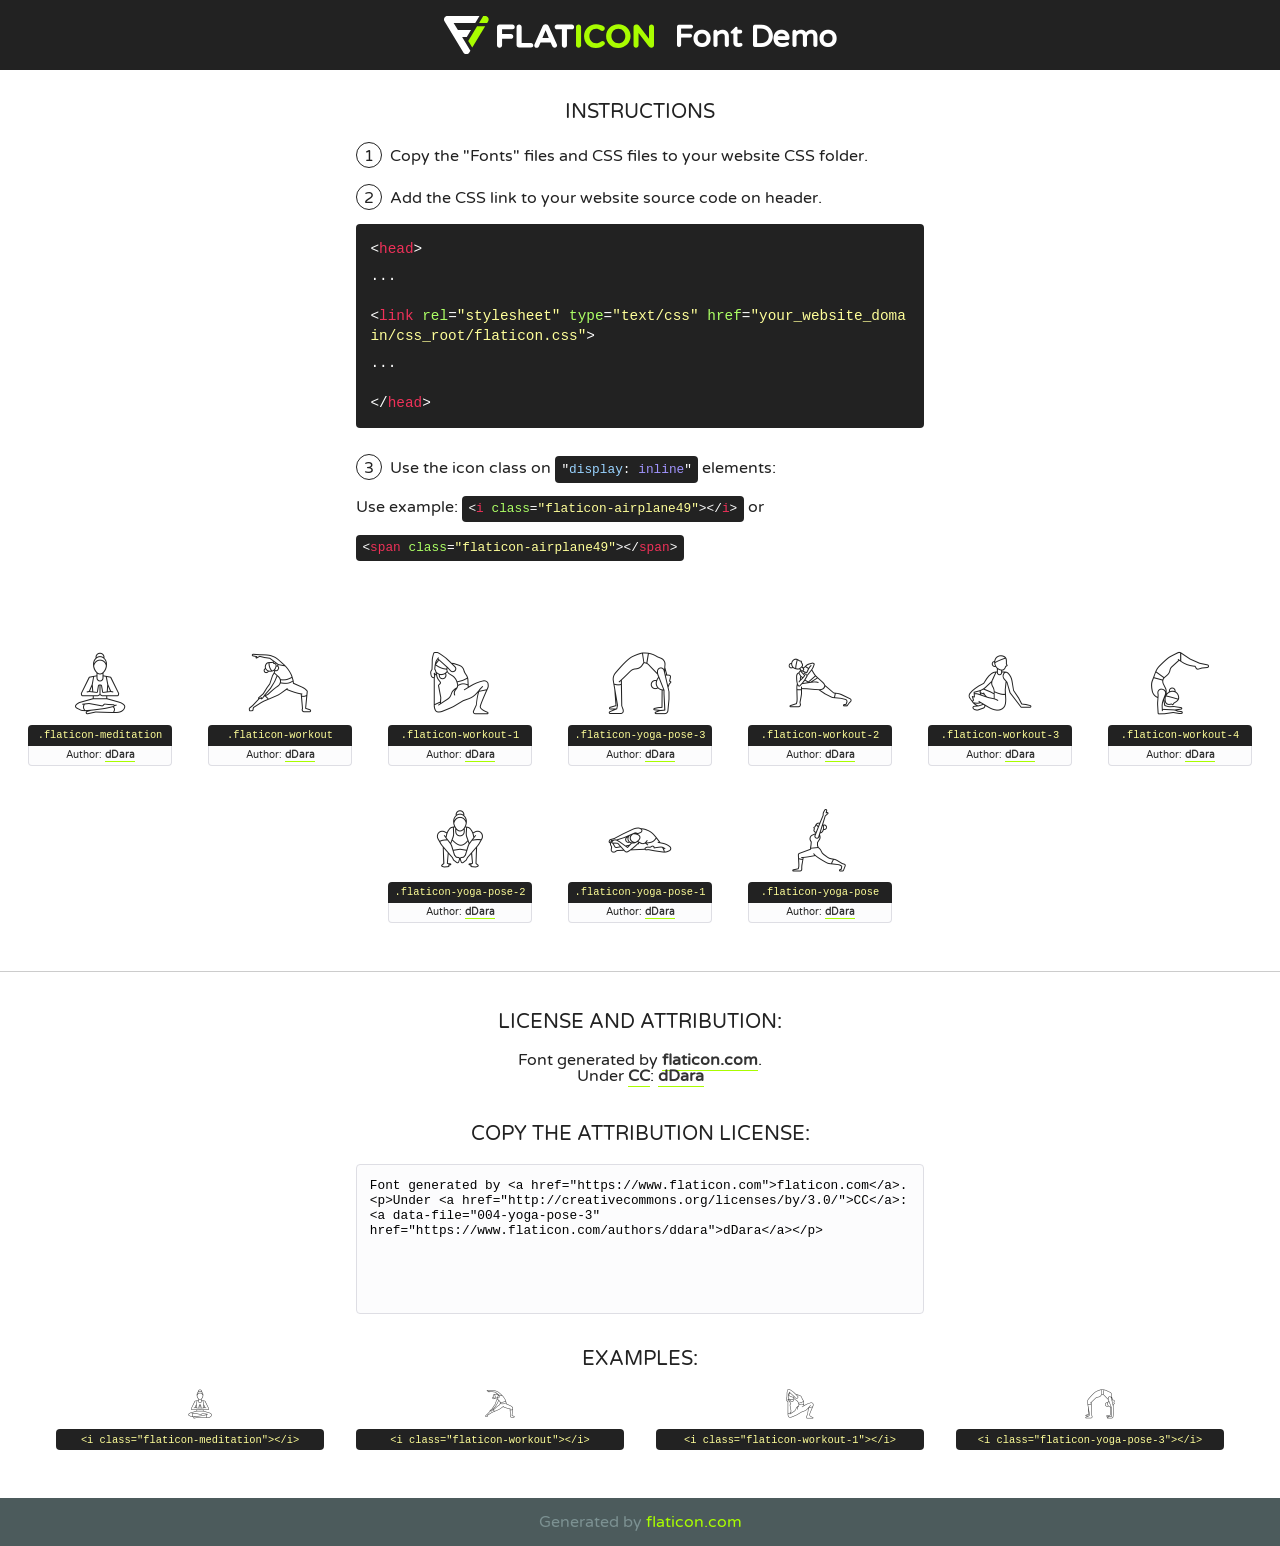
<file: Projects/YooGA/css/flaticon/font/flaticon.html>
<!DOCTYPE html>
<!--
  Flaticon icon font: Flaticon
  Creation date: 02/09/2020 06:16
-->
<html>
<!DOCTYPE html>
<html>

<head>
    <title>Flaticon WebFont</title>
    <link href="http://fonts.googleapis.com/css?family=Varela+Round" rel="stylesheet" type="text/css" />
    <link rel="stylesheet" type="text/css" href="flaticon.css">
    <meta charset="UTF-8">
    <style>
    html, body, div, span, applet, object, iframe,
    h1, h2, h3, h4, h5, h6, p, blockquote, pre,
    a, abbr, acronym, address, big, cite, code,
    del, dfn, em, img, ins, kbd, q, s, samp,
    small, strike, strong, sub, sup, tt, var,
    b, u, i, center,
    dl, dt, dd, ol, ul, li,
    fieldset, form, label, legend,
    table, caption, tbody, tfoot, thead, tr, th, td,
    article, aside, canvas, details, embed, 
    figure, figcaption, footer, header, hgroup, 
    menu, nav, output, ruby, section, summary,
    time, mark, audio, video {
        margin: 0;
        padding: 0;
        border: 0;
        font-size: 100%;
        font: inherit;
        vertical-align: baseline;
    }
    /* HTML5 display-role reset for older browsers */
    article, aside, details, figcaption, figure, 
    footer, header, hgroup, menu, nav, section {
        display: block;
    }
    body {
        line-height: 1;
    }
    ol, ul {
        list-style: none;
    }
    blockquote, q {
        quotes: none;
    }
    blockquote:before, blockquote:after,
    q:before, q:after {
        content: '';
        content: none;
    }
    table {
        border-collapse: collapse;
        border-spacing: 0;
    }
    body {
        font-family: 'Varela Round', Helvetica, Arial, sans-serif;
        font-size: 16px;
        color: #222;
    }
    a {
        color: #333;
        border-bottom: 1px solid #a9fd00;
        font-weight: bold;
        text-decoration: none;
    }
    * {
        -moz-box-sizing: border-box;
        -webkit-box-sizing: border-box;
        box-sizing: border-box;
        margin: 0;
        padding: 0;
    }
    [class^="flaticon-"]:before, [class*=" flaticon-"]:before, [class^="flaticon-"]:after, [class*=" flaticon-"]:after {
        font-family: Flaticon;
        font-size: 30px;
        font-style: normal;
        margin-left: 20px;
        color: #333;
    }
    .wrapper {
        max-width: 600px;
        margin: auto;
        padding: 0 1em;
    }
    .title {
        font-size: 1.25em;
        text-align: center;
        margin-bottom: 1em;
        text-transform: uppercase;
    }
    header {
        text-align: center;
        background-color: #222;
        color: #fff;
        padding: 1em;
    }
    header .logo {
        width: 210px;
        height: 38px;
        display: inline-block;
        vertical-align: middle;
        margin-right: 1em;
        border: none;
    }
    header strong {
        font-size: 1.95em;
        font-weight: bold;
        vertical-align: middle;
        margin-top: 5px;
        display: inline-block;
    }
    .demo {
        margin: 2em auto;
        line-height: 1.25em;
    }
    .demo ul li {
        margin-bottom: 1em;
    }
    .demo ul li .num {
        color: #222;
        border-radius: 20px;
        display: inline-block;
        width: 26px;
        padding: 3px;
        height: 26px;
        text-align: center;
        margin-right: 0.5em;
        border: 1px solid #222;
    }
    .demo ul li code {
        background-color: #222;
        border-radius: 4px;
        padding: 0.25em 0.5em;
        display: inline-block;
        color: #fff;
        font-family: Consolas,Monaco,Lucida Console,Liberation Mono,DejaVu Sans Mono,Bitstream Vera Sans Mono,Courier New, monospace;
        font-weight: lighter;
        margin-top: 1em;
        font-size: 0.8em;
        word-break: break-all;
    }
    .demo ul li code.big {
        padding: 1em;
        font-size: 0.9em;
    }
    .demo ul li code .red {
        color: #EF3159;
    }
    .demo ul li code .green {
        color: #ACFF65;
    }
    .demo ul li code .yellow {
        color: #FFFF99;
    }
    .demo ul li code .blue {
        color: #99D3FF;
    }
    .demo ul li code .purple {
        color: #A295FF;
    }
    .demo ul li code .dots {
        margin-top: 0.5em;
        display: block;
    }
    #glyphs {
        border-bottom: 1px solid #ccc;
        padding: 2em 0;
        text-align: center;
    }
    .glyph {
        display: inline-block;
        width: 9em;
        margin: 1em;
        text-align: center;
        vertical-align: top;
        background: #FFF;
    }
    .glyph .glyph-icon {
        padding: 10px;
        display: block;
        font-family:"Flaticon";
        font-size: 64px;
        line-height: 1;
    }
    .glyph .glyph-icon:before {
        font-size: 64px;
        color: #222;
        margin-left: 0;
    }
    .class-name {
        font-size: 0.65em;
        background-color: #222;
        color: #fff;
        border-radius: 4px 4px 0 0;
        padding: 0.5em;
        color: #FFFF99;
        font-family: Consolas,Monaco,Lucida Console,Liberation Mono,DejaVu Sans Mono,Bitstream Vera Sans Mono,Courier New, monospace;
    }
    .author-name {
        font-size: 0.6em;
        background-color: #fcfcfd;
        border: 1px solid #DEDEE4;
        border-top: 0;
        border-radius: 0 0 4px 4px;
        padding: 0.5em;
    }
    .class-name:last-child {
        font-size: 10px;
        color:#888;
    }
    .class-name:last-child a {
        font-size: 10px;
        color:#555;
    }
    .class-name:last-child a:hover {
        color:#a9fd00;
    }
    .glyph > input {
        display: block;
        width: 100px;
        margin: 5px auto;
        text-align: center;
        font-size: 12px;
        cursor: text;
    }
    .glyph > input.icon-input {
        font-family:"Flaticon";
        font-size: 16px;
        margin-bottom: 10px;
    }
    .attribution .title {
        margin-top: 2em;
    }
    .attribution textarea {
        background-color: #fcfcfd;
        padding: 1em;
        border: none;
        box-shadow: none;
        border: 1px solid #DEDEE4;
        border-radius: 4px;
        resize: none;
        width: 100%;
        height: 150px;
        font-size: 0.8em;
        font-family: Consolas,Monaco,Lucida Console,Liberation Mono,DejaVu Sans Mono,Bitstream Vera Sans Mono,Courier New, monospace;
        -webkit-appearance: none;
    }
    .iconsuse {
        margin: 2em auto;
        text-align: center;
        max-width: 1200px;
    }
    .iconsuse:after {
        content: '';
        display: table;
        clear: both;
    }
    .iconsuse .image {
        float: left;
        width: 25%;
        padding: 0 1em;
    }
    .iconsuse .image p {
        margin-bottom: 1em;
    }
    .iconsuse .image span {
        display: block;
        font-size: 0.65em;
        background-color: #222;
        color: #fff;
        border-radius: 4px;
        padding: 0.5em;
        color: #FFFF99;
        margin-top: 1em;
        font-family: Consolas,Monaco,Lucida Console,Liberation Mono,DejaVu Sans Mono,Bitstream Vera Sans Mono,Courier New, monospace;
    }
    #footer {
        text-align: center;
        background-color: #4C5B5C;
        color: #7c9192;
        padding: 1em;
    }
    #footer a {
        border: none;
        color: #a9fd00;
        font-weight: normal;
    }
    @media (max-width: 960px) {
        .iconsuse .image {
            width: 50%;
        }
    }
    @media (max-width: 560px) {
        .iconsuse .image {
            width: 100%;
        }
    }
    </style>
</head>

<body class="characters-off">

    <header>
        <a href="https://www.flaticon.com" target="_blank" class="logo">
            <svg version="1.1" xmlns="http://www.w3.org/2000/svg" xmlns:xlink="http://www.w3.org/1999/xlink" xmlns:a="http://ns.adobe.com/AdobeSVGViewerExtensions/3.0/" viewBox="0 0 560.875 102.036" enable-background="new 0 0 560.875 102.036" xml:space="preserve">
                <defs>
                </defs>
                <g>
                    <g class="letters">
                        <path fill="#ffffff" d="M141.596,29.675c0-3.777,2.985-6.767,6.764-6.767h34.438c3.426,0,6.15,2.728,6.15,6.15
                        c0,3.43-2.724,6.149-6.15,6.149h-27.674v13.091h23.719c3.429,0,6.151,2.724,6.151,6.15c0,3.43-2.723,6.149-6.151,6.149h-23.719
                        v17.574c0,3.773-2.986,6.761-6.764,6.761c-3.779,0-6.764-2.989-6.764-6.761V29.675z"></path>
                        <path fill="#ffffff" d="M193.844,29.149c0-3.781,2.985-6.767,6.764-6.767c3.776,0,6.763,2.985,6.763,6.767v42.957h25.039
                        c3.426,0,6.149,2.726,6.149,6.153c0,3.425-2.723,6.15-6.149,6.15h-31.802c-3.779,0-6.764-2.986-6.764-6.768V29.149z"></path>
                        <path fill="#ffffff" d="M241.891,75.71l21.438-48.407c1.492-3.341,4.215-5.357,7.906-5.357h0.792
                        c3.686,0,6.323,2.017,7.815,5.357l21.439,48.407c0.436,0.967,0.701,1.845,0.701,2.723c0,3.602-2.809,6.501-6.414,6.501
                        c-3.161,0-5.269-1.845-6.499-4.655l-4.132-9.661h-27.059l-4.301,10.102c-1.144,2.631-3.426,4.214-6.237,4.214
                        c-3.517,0-6.24-2.81-6.24-6.325C241.1,77.64,241.451,76.677,241.891,75.71z M279.932,58.666l-8.521-20.297l-8.526,20.297H279.932
                        z"></path>
                        <path fill="#ffffff" d="M314.864,35.387H301.86c-3.429,0-6.239-2.813-6.239-6.238c0-3.429,2.811-6.24,6.239-6.24h39.533
                        c3.426,0,6.237,2.811,6.237,6.24c0,3.425-2.811,6.238-6.237,6.238h-13.001v42.785c0,3.773-2.99,6.761-6.764,6.761
                        c-3.779,0-6.764-2.989-6.764-6.761V35.387z"></path>
                        <path fill="#A9FD00" d="M352.615,29.149c0-3.781,2.985-6.767,6.767-6.767c3.774,0,6.761,2.985,6.761,6.767v49.024
                        c0,3.773-2.987,6.761-6.761,6.761c-3.781,0-6.767-2.989-6.767-6.761V29.149z"></path>
                        <path fill="#A9FD00" d="M374.132,53.836v-0.179c0-17.481,13.178-31.801,32.065-31.801c9.22,0,15.459,2.458,20.557,6.238
                        c1.402,1.054,2.637,2.985,2.637,5.357c0,3.692-2.985,6.59-6.681,6.59c-1.845,0-3.071-0.702-4.044-1.319
                        c-3.776-2.813-7.729-4.393-12.562-4.393c-10.364,0-17.831,8.611-17.831,19.154v0.173c0,10.542,7.291,19.329,17.831,19.329
                        c5.715,0,9.492-1.756,13.359-4.834c1.049-0.874,2.458-1.491,4.039-1.491c3.429,0,6.325,2.813,6.325,6.236
                        c0,2.106-1.056,3.78-2.282,4.834c-5.539,4.834-12.036,7.733-21.878,7.733C387.572,85.464,374.132,71.493,374.132,53.836z"></path>
                        <path fill="#A9FD00" d="M433.009,53.836v-0.179c0-17.481,13.79-31.801,32.766-31.801c18.981,0,32.592,14.143,32.592,31.628v0.173
                        c0,17.483-13.785,31.807-32.769,31.807C446.625,85.464,433.009,71.32,433.009,53.836z M484.224,53.836v-0.179
                        c0-10.539-7.725-19.326-18.626-19.326c-10.893,0-18.449,8.611-18.449,19.154v0.173c0,10.542,7.73,19.329,18.626,19.329
                        C476.676,72.986,484.224,64.378,484.224,53.836z"></path>
                        <path fill="#A9FD00" d="M506.233,29.321c0-3.774,2.99-6.763,6.767-6.763h1.401c3.252,0,5.183,1.583,7.029,3.953l26.093,34.265
                        V29.059c0-3.692,2.99-6.677,6.681-6.677c3.683,0,6.671,2.985,6.671,6.677v48.934c0,3.78-2.987,6.765-6.764,6.765h-0.436
                        c-3.257,0-5.188-1.581-7.034-3.953l-27.056-35.492v32.944c0,3.687-2.985,6.676-6.678,6.676c-3.683,0-6.673-2.989-6.673-6.676
                        V29.321z"></path>
                    </g>
                    <g class="insignia">
                        <path fill="#ffffff" d="M48.372,56.137h12.517l11.156-18.537H37.186L25.688,18.539h57.825L94.668,0H9.271
                        C5.925,0,2.842,1.801,1.198,4.716c-1.644,2.907-1.593,6.482,0.134,9.343l50.38,83.501c1.678,2.781,4.689,4.476,7.938,4.476
                        c3.246,0,6.257-1.695,7.935-4.476l2.898-4.804L48.372,56.137z"></path>
                        <g class="i">
                            <path fill="#A9FD00" d="M93.575,18.539h0.031v0.004l21.652,0.004l2.705-4.488c1.727-2.861,1.778-6.436,0.133-9.343
                            C116.454,1.801,113.371,0,110.026,0h-5.294L93.575,18.539z"></path>
                            <polygon fill="#A9FD00" points="88.291,27.356 64.725,66.486 75.519,84.404 109.942,27.356"></polygon>
                        </g>
                    </g>
                </g>
            </svg>
        </a>
        <strong>Font Demo</strong>
    </header>


    <section class="demo wrapper">

        <p class="title">Instructions</p>

        <ul>
            <li>
                <span class="num">1</span>Copy the "Fonts" files and CSS files to your website CSS folder.
            </li>
            <li>
                <span class="num">2</span>Add the CSS link to your website source code on header.
                <code class="big">
                    &lt;<span class="red">head</span>&gt;
                    <br/><span class="dots">...</span>
                    <br/>&lt;<span class="red">link</span> <span class="green">rel</span>=<span class="yellow">"stylesheet"</span> <span class="green">type</span>=<span class="yellow">"text/css"</span> <span class="green">href</span>=<span class="yellow">"your_website_domain/css_root/flaticon.css"</span>&gt;
                    <br/><span class="dots">...</span>
                    <br/>&lt;/<span class="red">head</span>&gt;
                </code>
            </li>

            <li>
                <p>
                    <span class="num">3</span>Use the icon class on <code>"<span class="blue">display</span>:<span class="purple"> inline</span>"</code> elements:
                    <br />
                    Use example: <code>&lt;<span class="red">i</span> <span class="green">class</span>=<span class="yellow">&quot;flaticon-airplane49&quot;</span>&gt;&lt;/<span class="red">i</span>&gt;</code> or <code>&lt;<span class="red">span</span> <span class="green">class</span>=<span class="yellow">&quot;flaticon-airplane49&quot;</span>&gt;&lt;/<span class="red">span</span>&gt;</code>
            </li>
        </ul>

    </section>




   <section id="glyphs">          
    
      
        <div class="glyph"><div class="glyph-icon flaticon-meditation"></div>
            <div class="class-name">.flaticon-meditation</div>
            <div class="author-name">Author: <a data-file="001-meditation" href="https://www.flaticon.com/authors/ddara">dDara</a> </div> 
        </div>        
        
        <div class="glyph"><div class="glyph-icon flaticon-workout"></div>
            <div class="class-name">.flaticon-workout</div>
            <div class="author-name">Author: <a data-file="002-workout" href="https://www.flaticon.com/authors/ddara">dDara</a> </div> 
        </div>        
        
        <div class="glyph"><div class="glyph-icon flaticon-workout-1"></div>
            <div class="class-name">.flaticon-workout-1</div>
            <div class="author-name">Author: <a data-file="003-workout-1" href="https://www.flaticon.com/authors/ddara">dDara</a> </div> 
        </div>        
        
        <div class="glyph"><div class="glyph-icon flaticon-yoga-pose-3"></div>
            <div class="class-name">.flaticon-yoga-pose-3</div>
            <div class="author-name">Author: <a data-file="004-yoga-pose-3" href="https://www.flaticon.com/authors/ddara">dDara</a> </div> 
        </div>        
        
        <div class="glyph"><div class="glyph-icon flaticon-workout-2"></div>
            <div class="class-name">.flaticon-workout-2</div>
            <div class="author-name">Author: <a data-file="005-workout-2" href="https://www.flaticon.com/authors/ddara">dDara</a> </div> 
        </div>        
        
        <div class="glyph"><div class="glyph-icon flaticon-workout-3"></div>
            <div class="class-name">.flaticon-workout-3</div>
            <div class="author-name">Author: <a data-file="006-workout-3" href="https://www.flaticon.com/authors/ddara">dDara</a> </div> 
        </div>        
        
        <div class="glyph"><div class="glyph-icon flaticon-workout-4"></div>
            <div class="class-name">.flaticon-workout-4</div>
            <div class="author-name">Author: <a data-file="007-workout-4" href="https://www.flaticon.com/authors/ddara">dDara</a> </div> 
        </div>        
        
        <div class="glyph"><div class="glyph-icon flaticon-yoga-pose-2"></div>
            <div class="class-name">.flaticon-yoga-pose-2</div>
            <div class="author-name">Author: <a data-file="008-yoga-pose-2" href="https://www.flaticon.com/authors/ddara">dDara</a> </div> 
        </div>        
        
        <div class="glyph"><div class="glyph-icon flaticon-yoga-pose-1"></div>
            <div class="class-name">.flaticon-yoga-pose-1</div>
            <div class="author-name">Author: <a data-file="009-yoga-pose-1" href="https://www.flaticon.com/authors/ddara">dDara</a> </div> 
        </div>        
        
        <div class="glyph"><div class="glyph-icon flaticon-yoga-pose"></div>
            <div class="class-name">.flaticon-yoga-pose</div>
            <div class="author-name">Author: <a data-file="010-yoga-pose" href="https://www.flaticon.com/authors/ddara">dDara</a> </div> 
        </div>        
        

    </section>



    <section class="attribution wrapper"   style="text-align:center;">

      <div class="title">License and attribution:</div><div class="attrDiv">Font generated by <a href="https://www.flaticon.com">flaticon.com</a>. <div><p>Under <a href="http://creativecommons.org/licenses/by/3.0/">CC</a>: <a data-file="004-yoga-pose-3" href="https://www.flaticon.com/authors/ddara">dDara</a></p>  </div>
      </div>
      <div class="title">Copy the Attribution License:</div>

    <textarea onclick="this.focus();this.select();">Font generated by &lt;a href=&quot;https://www.flaticon.com&quot;&gt;flaticon.com&lt;/a&gt;. <p>Under <a href="http://creativecommons.org/licenses/by/3.0/">CC</a>: <a data-file="004-yoga-pose-3" href="https://www.flaticon.com/authors/ddara">dDara</a></p>  
     </textarea>

    </section>

    <section class="iconsuse">

          <div class="title">Examples:</div>            
             
            <div class="image">
                <p>
                    <i class="glyph-icon flaticon-meditation"></i> 
                    <span>&lt;i class=&quot;flaticon-meditation&quot;&gt;&lt;/i&gt;</span>
                </p>
            </div>
            
            <div class="image">
                <p>
                    <i class="glyph-icon flaticon-workout"></i> 
                    <span>&lt;i class=&quot;flaticon-workout&quot;&gt;&lt;/i&gt;</span>
                </p>
            </div>
            
            <div class="image">
                <p>
                    <i class="glyph-icon flaticon-workout-1"></i> 
                    <span>&lt;i class=&quot;flaticon-workout-1&quot;&gt;&lt;/i&gt;</span>
                </p>
            </div>
            
            <div class="image">
                <p>
                    <i class="glyph-icon flaticon-yoga-pose-3"></i> 
                    <span>&lt;i class=&quot;flaticon-yoga-pose-3&quot;&gt;&lt;/i&gt;</span>
                </p>
            </div>
                       
        </div>
                            
    </section>

<div id="footer">
    <div>Generated by <a href="https://www.flaticon.com">flaticon.com</a>
    </div>
</div>



</body>
</html>
</file>
<file: Projects/A.I/css/style.css>
html{
  scroll-behavior: smooth;
}
:root{
    --bs-text:#03045e;
    --bs-font: 'Kenia', sans-serif;
    --bs-font1: 'Merriweather', serif;
    --bs-font2: 'Roboto Slab', serif;
    --bs-font3: 'Teko', sans-serif;
    --bs-font4:'Bebas Neue', sans-serif;
}
.font{
    font-family: var(--bs-font) ;
}
.font1{
    font-family: var(--bs-font1);
}
.font2{
    font-family: var(--bs-font2);
}
.font3{
    font-family: var(--bs-font3);
}
.font4{
    font-family: var(--bs-font4);
}
.db{
    color: var(--bs-text);
}
.hh{
    color: #fff;
}
.hh:hover{
color: #03045e;
}
#header{
    background: linear-gradient(rgba(0,0,255,0.7),rgba(0,0,255,0.7)), url(../img/background/bg-hero.png) no-repeat center;
    background-size: cover;
}
#header .bar-icon .fa-bars{
    color: white;
    /* border-color: white !important; */
}


.button {
    /* width: 170px; */
    /* padding-top: 30px; */
    /* padding-bottom: 30px; */
    /* text-align: center; */
    /* color: #000; */
    text-transform: uppercase;
    /* font-weight: 600; */
    /* margin-left: 30px; */
    /* margin-bottom: 30px; */
    /* cursor: pointer; */
    /* display: inline-block; */
  }

  .button-2 {
    color: #fff;
    border: 3px solid #03045e;
    /* background-image: -webkit-linear-gradient(30deg, #03045e 50%, transparent 50%); */
    background-image: linear-gradient(30deg, #03045e 50%, transparent 50%);
    background-size: 500px;
    background-repeat: no-repeat;
    background-position: 0%;
    transition: background 300ms ease-in-out;
  }
  .button-2:hover {
    background-position: 100%;
    color:#fff;
    background-color: #023e8a;
    border: 3px solid #023e8a;
  }
#aboutus {
    background: url(../img/background/about-img.jpg) no-repeat center;
    background-size: cover;
}
#About #about-icon .fab:hover{
    background-color: blue;
    color:white !important;
}
#Service .fas:hover{
    background-color: blue;
    color:white !important;
}
#Service #ss div:hover{
    box-shadow: 0px 0px 4px gray;
}
#Service #ss div .btn{
    color: white;
    background-color: blue;
} 
#Service #ss div .btn:hover{
    background-color: white;
    color: blue;
}
.bbot{
    color: #ffff;
    background-color: #03045e;
}
.bbot:hover{
    background-color: #023e8a;
}
#choose {
    background: linear-gradient(rgba(0,0,255,0.7),rgba(0,0,255,0.7)), url(../img/background/bg-hero.png) no-repeat center;
    background-size: cover;
}
#study .img_1:hover{
        box-shadow: 0px 0px 30px gray;
}  
#Team .fab:hover{
    background-color: blue;
    color: white !important;
}
#news-letter{
    background: linear-gradient(rgba(0,0,255,0.7),rgba(0,0,255,0.7)), url(../img/background/bg-hero.png) no-repeat center;
    background-size: cover;
} 
#footer{
    background: linear-gradient(rgba(0,0,50,0.9),rgba(0,0,50,0.9)),url(../img/background/flat.jpeg) no-repeat center;
    background-size: cover;
}
#footer .fab:hover{
    background-color: blue;
    color: white !important;
}
.owl-theme{
    width:100% !important;
    margin-right: 0px !important;
}
.hovereffect {
    width: 100%;
    height: 100%;
    float: left;
    overflow: hidden;
    position: relative;
    text-align: center;
    cursor: default;
    background: -webkit-linear-gradient(45deg, #ff89e9 0%, #05abe0 100%);
    background: linear-gradient(45deg, #ff89e9 0%,#05abe0 100%);
  }
  
  .hovereffect .overlay {
    width: 100%;
    height: 100%;
    position: absolute;
    overflow: hidden;
    top: 0;
    left: 0;
    padding: 3em;
    text-align: left;
  }
  
  .hovereffect img {
    display: block;
    position: relative;
    max-width: none;
    width: calc(100% + 60px);
    -webkit-transition: opacity 0.35s, -webkit-transform 0.45s;
    transition: opacity 0.35s, transform 0.45s;
    -webkit-transform: translate3d(-40px,0,0);
    transform: translate3d(-40px,0,0);
  }
  
  .hovereffect h2 {
    text-transform: uppercase;
    color: black;
    position: relative;
    font-size: 20px;
    background-color: transparent;
    padding: 15% 0 10px 0;
    text-align: left;
  }
  
  .hovereffect .overlay:before {
    position: absolute;
    top: 20px;
    right: 20px;
    bottom: 20px;
    left: 20px;
    border: 1px solid #fff;
    content: '';
    opacity: 0;
    filter: alpha(opacity=0);
    -webkit-transition: opacity 0.35s, -webkit-transform 0.45s;
    transition: opacity 0.35s, transform 0.45s;
    -webkit-transform: translate3d(-20px,0,0);
    transform: translate3d(-20px,0,0);
  }
  
  .hovereffect a, .hovereffect p {
    color: #FFF;
    text-decoration: none;
    opacity: 0;
    filter: alpha(opacity=0);
    -webkit-transition: opacity 0.35s, -webkit-transform 0.45s;
    transition: opacity 0.35s, transform 0.45s;
    -webkit-transform: translate3d(-10px,0,0);
    transform: translate3d(-10px,0,0);
  }
  
  .hovereffect:hover img {
    opacity: 0.6;
    filter: alpha(opacity=60);
    -webkit-transform: translate3d(0,0,0);
    transform: translate3d(0,0,0);
  }
  
  .hovereffect:hover .overlay:before,
  .hovereffect:hover a, .hovereffect:hover p {
    opacity: 1;
    filter: alpha(opacity=100);
    -webkit-transform: translate3d(0,0,0);
    transform: translate3d(0,0,0);
  }
  /* .effects{
    overflow: hidden;
  }
  .effects img{
    position: relative;
    -webkit-transform:all .4s linear;
    transition: all .5s linear;
  }
  .effects:hover img{
    -ms-transform: scale(1.2);
    transform: scale(1.2);
  } */
</file>
<file: Projects/DJ-NIGHT/css/style.css>
/* #header{
    background: linear-gradient(rgba(0,0,0,0.5),rgba(0,0,0,0),rgba(0,0,0,0)),url(../img/background/hero-bg.png) no-repeat center;
    background-size: 100% 100%;
} */
:root{
    --bs-font:'Agbalumo', cursive;
    --bs-font-2:'Bebas+Neue', cursive;
    --bs-font-3:'Playfair+Display';
}

.font1{
    font-family: var(--bs-font);
}

.font2{
    font-family: var(--bs-font-2);
}
.font3{
    font-family: var(--bs-font-3);
}
.button {
    /* width: px; */
    /* padding-top: 0px; */
    /* padding-bottom: 30px; */
    text-align: center;
    /* color: #000; */
    text-transform: uppercase;
    font-weight: 600;
    margin-left: 30px;
    margin-bottom: 30px;
    cursor: pointer;
    display: inline-block;
  }
  
  .button-1 {
    background-color: transparent;
    border: 2px solid #6610f2;
    border-radius: 50px;
    -webkit-transition: all .15s ease-in-out;
    transition: all .15s ease-in-out;
    color: #6610f2;
  }
  .button-1:hover {
    color: #751775;
    box-shadow: 0 0 10px 0 #6610f2 inset, 0 0 20px 2px #6610f2;
    border: 2px solid #6610f2;
  }

  .button-2 {
    background-color: transparent;
    border: 2px solid #6610f2;
    border-radius: 50px;
    -webkit-transition: all .15s ease-in-out;
    transition: all .15s ease-in-out;
    color: #ffff;
  }
  .button-2:hover {
    color: #ffff;
    box-shadow: 0 0 10px 0 #6610f2 inset, 0 0 20px 2px #6610f2;
    border: 2px solid #6610f2;
  }
html{
    scroll-behavior: smooth;
}
#header .fa-play{
    color: #6610f2;
    background-color: white;
}
#header .fab:hover{
    color: #6610f2 !important;
}
#header .fa-play:hover{
    background-color: #6610f2;
    color: white;
}
#header h2{
    font-family: 'Dancing Script', cursive;
}
#header .nav-link:hover{
    text-shadow: 0px 0px 3px #ffff;
}
.icon{
    margin: -50px 0px 0px 0px;
    border-color: #6610f2 !important;
    background-color: #6610f2 !important;
}
#owl-carousel .icon:hover{
    /* color: black; */
    background-color: #9e1e9e !important;
    border: #9e1e9e;
}
#owl-carousel .location{
    color: #6610f2;
}
#owl-carousel .location:hover{
    color: #9e1e9e;
}
/* #hero .con{
    background-color: #6610f2;
    color: white;
} */
/* #hero .con:hover{
    color: #6610f2;
    background-color: white;
} */
#services .cc1{
    background-color: #5400BC;
}
#services .cc2{
    background-color: #5c00ce;
}
#discography .dg-1{
    filter: opacity(75%);
}
#discography .dg-1:hover{
    filter: opacity(100%); 
}
#audio .aud{
    background-color: #6610f2;
}
#land{
    background: linear-gradient(rgba(0,0,0,0.5),rgba(0,0,0,0.3),rgba(0,0,0,0.3),rgba(0,0,0,0.5)),url(../img/illustration/countdown-bg.jpg) no-repeat center;
    background-size: cover;
}
#land h2{
    font-family: 'Dancing Script', cursive;
}
#land .con{
    background-color: #6610f2;
    color: white;
}
#land .con:hover{
    color: #6610f2;
    background-color: white;
}
#footer{
    background: linear-gradient(rgba(0,0,0,0.9),rgba(0,0,0,0.1)),url(../img/illustration/footer-bg.png);
}
#footer .fas{
    color: #5c00ce !important;
    background-color:white;
}
#footer .fab{
    color: #5c00ce;
    background-color:white;
}
#footer .fab:hover{
    color: white;
    background-color:#5c00ce;
}
#footer .bot{
    background-color: #6610f2;
    color: white;
    border: 1px solid #6610f2;
}
#footer .bot:hover{
    background-color: white;
    color: #5400BC;
}

@media only screen and (min-width:320px) {
    #header{
        background: linear-gradient(rgba(0,0,0,0.5),rgba(0,0,0,0),rgba(0,0,0,0)),url(../img/background/hero-bg.png) no-repeat center;
        /* background-size: 100% 100%; */
    }
    #footer .bot{
        margin-left: -10px !important;
    }
   

}
@media only screen and (min-width:768px) {
    #header{
        background: linear-gradient(rgba(0,0,0,0.5),rgba(0,0,0,0),rgba(0,0,0,0)),url(../img/background/hero-bg.png) no-repeat center;
        background-size: 100% 100%;
    }
   
}

/* #footer .ml{
     ;
} */
/* <div class="owl-carousel owl-theme">
                            <div class="item"><img src="./img/illustration/events/event-1.jpg" alt=""></div>
                            <div class="item"><img src="./img/illustration/events/event-2.jpg" alt=""></div>
                            <div class="item"><img src="./img/illustration/events/event-3.jpg" alt=""></div>
                            <div class="item"><img src="./img/illustration/events/event-1.jpg" alt=""></div>
                            <div class="item"><img src="./img/illustration/events/event-2.jpg" alt=""></div>
                            <div class="item"><img src="./img/illustration/events/event-3.jpg" alt=""></div>
                        </div> */
</file>
<file: Projects/Riding-Club/CSS/style.css>
#bbb{
    background-image: url(../Images/Illustration/01.jpg);
    background-size: 100% 100%;
}
@media only screen and (min-width:1200px)
{
    .a1{
        font-size: 70px;
        font-weight: 700;
    }
    .a2{
        background-color: #1A1A1A;
    }
    .a3{
        margin-top: -70px;
        margin-left: 30px;
    }
    #background{
        background-image: url(../Images/Background/lexrider_banner2_3.jpg);
        background-attachment: fixed;
        background-size: 100% 100%;
        margin-top: -50px;
        padding: 300px;
    }

    #c2{
        background-image: url(../Images/Background/lexider_bg2_1.png);
        background-attachment: fixed;
        background-size: 100% 100%;
        margin-top: -50px;
        padding: 300px;
    }
    .b1{
        font-size: 40px;
        font-weight: 700;
        margin-top: -170px;
        margin-left: -130px;
    }
    .b2{
        margin-left: -130px;
    }
    #c1{
        margin-top: -150px;
        margin-left: 300px;
    }
    #c2{
        background-image: url(../Images/Background/lexider_bg2_1.png);
        background-attachment: fixed;
        background-size: 100% 100%;
        margin-top: -50px;
        padding: 300px;
    }
    .e1{
       height: 302px;
     }
     /* .d2:hover{
        transform: scale(1.1);
        transition-duration: 3s;
     } */
     .d1{
    font-family: 'Chivo Mono', monospace;
}
}
</file>
<file: Projects/Travelo-master/css/style.css>
/* *{
  border: 1px solid red;
} */
:root{
  --bs-font1:'Dancing Script', cursive;
  --bs-font2:'Pacifico', cursive;
  --bs-font3:'Glass Antiqua', cursive;
  --bs-font4:'Graduate', serif;
}
.font1{
  font-family: 'Dancing Script', cursive;;
}
.font2{
  font-family: 'Pacifico', cursive;
}
.font3{
  font-family: 'Glass Antiqua', cursive;;
}
.font4{
  font-family: 'Graduate', serif;
}
#place{
    background-color: #040E27 ;
}

#hero-section{
  background: url(../images/illustration/banner.png) no-repeat;
  background-size: cover;
  background-position: center;
}


.hovereffect {
    width: 100%;
    height: 100%;
    float: left;
    overflow: hidden;
    position: relative;
    text-align: center;
    cursor: default;
}
.hovereffect .overlay {
    width: 100%;
    position: absolute;
    overflow: hidden;
    left: 0px;
	top: auto;
	bottom: 0;
	padding: 1em;
	height: 4.75em;
	background-color: #79FAC4;
	color: #040E27;
	-webkit-transition: -webkit-transform 0.35s;
	transition: transform 0.35s;
	-webkit-transform: translate3d(0,100%,0);
	transform: translate3d(0,100%,0);
	visibility: hidden;

}

.hovereffect img {
    display: block;
    position: relative;
	-webkit-transition: -webkit-transform 0.35s;
	transition: transform 0.35s;
}

.hovereffect:hover img {
-webkit-transform: translate3d(0,-10%,0);
	transform: translate3d(0,-10%,0);
    filter: brightness(0.7);
}

.hovereffect h2 {
    text-transform: uppercase;
    color:#fff;
    text-align: center;
    position: relative;
    font-size: 20px;
    padding: 10px;
    background: rgba(0, 0, 0, 0.3);
	  float:left;
	  margin: 0px;
	  display: inline-block;
}

.hovereffect a.info {
    display: inline-block;
    text-decoration: none;
    /* padding: 7px 14px; */
    text-transform: uppercase;
	color: #fff;
	border: 1px solid #fff;
	/* margin: 50px 0 0 0; */
	background-color: transparent;
}
.hovereffect a.info:hover {
    box-shadow: 0 0 5px #fff;
}


.hovereffect p.icon-links a {
	float: right;
	color: #3c4a50;
	/* font-size: 1.4em; */
}

.hovereffect:hover p.icon-links a:hover,
.hovereffect:hover p.icon-links a:focus {
	color: #252d31;
}

.hovereffect h2,
.hovereffect p.icon-links a {
	-webkit-transition: -webkit-transform 0.35s;
	transition: transform 0.35s;
	-webkit-transform: translate3d(0,200%,0);
	transform: translate3d(0,200%,0);
	visibility: visible;
}

.hovereffect p.icon-links a span:before {
	display: inline-block;
	padding: 8px 10px;
	speak: none;
    color:#fff;
	-webkit-font-smoothing: antialiased;
	-moz-osx-font-smoothing: grayscale;
}


.hovereffect:hover .overlay,
.hovereffect:hover h2,
.hovereffect:hover p.icon-links a {
	-webkit-transform: translate3d(0,0,0);
	transform: translate3d(0,0,0);
}

.hovereffect:hover h2 {
	-webkit-transition-delay: 0.05s;
	transition-delay: 0.05s;
}

.hovereffect:hover p.icon-links a:nth-child(3) {
	-webkit-transition-delay: 0.1s;
	transition-delay: 0.1s;
}

.hovereffect:hover p.icon-links a:nth-child(2) {
	-webkit-transition-delay: 0.15s;
	transition-delay: 0.15s;
}

.hovereffect:hover p.icon-links a:first-child {
	-webkit-transition-delay: 0.2s;
	transition-delay: 0.2s;
}


#newletter {
    background: linear-gradient(rgba(0,0,0,0.7),rgba(0,0,0,0.7)),url(../images/illustration/newsletter.png) no-repeat;
    background-size: cover;
}
 
  .btn {
    text-decoration: none;
    /* border: 1px solid rgb(146, 148, 248); */
    position: relative;
    overflow: hidden;
  }
  
  .btn:hover {
    /* box-shadow: 0px 0px 2px 10px rgba(255, 0, 0, 0.4); */
  }
  
  .btn:before {
    content: "";
    position: absolute;
    top: 0;
    left: -100%;
    width: 100%;
    height: 100%;
    background: linear-gradient(
      120deg,
      transparent,
      rgba(255, 0, 0, 0.4),
      transparent
    );
    transition: all 1000ms;
  }
  
  .btn:hover:before {
    left: 100%;
  }
  #video{
    background:linear-gradient(rgba(0,0,0,0.5),rgba(0,0,0,0.5)),url(../images/illustration/video.png) no-repeat center;
    background-size: cover;
    /* font-family:cursive; */
  }
  .fa-play{
    background-color: #20c997;
    color: #ffff;
}
.box:hover{
    box-shadow: 0px 0px 6px gray;
}

#facilities .fas{
  font-size: 60px !important;
}
#footer{
  background-color: #040E27;
}
.card {
  position: relative;
  /* top: 50%; */
  /* left: 50%; */
  /* transform: translate(-50%,-50%); */
  /* width: 360px; */
  /* height: 400px; */
  background: #000;
}
.card .image {
  width: 100%;
  height: 100%;
  overflow: hidden;
}
.card .image img {
  width: 100%;
  transition: .5s;
}
.card:hover .image img {
  opacity: .5;
  transform: translateX(30%);/*100%*/
}
.card .details {
  position: absolute;
  top: 0;
  left: 0;
  width: 70%;
  height: 100%;
  /* background: #ffc107; */
  transition: .5s;
  transform-origin: left;
  transform: perspective(2000px) rotateY(-90deg);
}
.card:hover .details {
  transform: perspective(2000px) rotateY(0deg);
}
.card .details .center {
  padding: 20px;
  text-align: center;
  background: #fff;
  position: absolute;
  top: 50%;
  transform: translateY(-50%);
}
.card .details .center h1 {
  margin: 0;
  padding: 0;
  color: #ff3636;
  line-height: 20px;
  font-size: 20px;
  text-transform: uppercase;
}
.card .details .center h1 span {
  font-size: 14px;
  color: #262626;
}
.card .details .center p {
  margin: 10px 0;
  padding: 0;
  color: #262626;
}
.card .details .center ul {
  margin: 10px auto 0;
  padding: 0;
  display: table;
}
.card .details .center ul li {
  list-style: none;
  margin: 0 5px;
  float: left;
}
.card .details .center ul li a {
  display: block;
  background: #262626;
  color: #fff;
  width: 30px;
  height: 30px;
  line-height: 30px;
  text-align: center;
  transform: .5s;
}
.card .details .center ul li a:hover {
  background: #ff3636;
}

.author{
  width: 100px;
  margin: auto;
}

@media only screen and (min-width:1200px) {
  .menu3 li
 {
  /* display: block; */
  /* height:100%; */
  /* margin: 10px; */
  /* font-size: 20px; */
  position: relative;
  display: flex;
  align-items: center;
  color: black;
  text-transform: uppercase;
  /* text-shadow: 0 0 15px #8e54e9; */
  transition: all 300ms cubic-bezier(0.075, 0.82, 0.165, 1);
}

.menu3 li:after {
  content: "";
  position: absolute;
  width: 100%;
  height: 1px;
  display: block;
  transition: all 0.3s ease;
  bottom: 10%;
}
.menu3 li:hover::after {
  width: 100%;
  height: 1px;
  background-color: black;
}
}
</file>
<file: Projects/Vegetable/CSS/style.css>
#hhh{
    background: url(../Image/Illustration/slideshowV1-bg1.jpg);
    background-size: 100% 100%;
}
@media only screen and (min-width:1200px){
    .a1{
        margin-top: -250px;
        margin-left: 30px;
    }
    .card img:hover{
        opacity: 0.7;
    }
    #a2{
        font-family: 'Fira Code', monospace;
    }
}
</file>
<file: Projects/YooGA/css/flaticon/font/flaticon.css>
/*
  	Flaticon icon font: Flaticon
  	Creation date: 02/09/2020 06:16
  	*/

@font-face {
  font-family: "Flaticon";
  src: url("./Flaticon.eot");
  src: url("./Flaticon.eot?#iefix") format("embedded-opentype"),
       url("./Flaticon.woff2") format("woff2"),
       url("./Flaticon.woff") format("woff"),
       url("./Flaticon.ttf") format("truetype"),
       url("./Flaticon.svg#Flaticon") format("svg");
  font-weight: normal;
  font-style: normal;
}

@media screen and (-webkit-min-device-pixel-ratio:0) {
  @font-face {
    font-family: "Flaticon";
    src: url("./Flaticon.svg#Flaticon") format("svg");
  }
}

[class^="flaticon-"]:before, [class*=" flaticon-"]:before,
[class^="flaticon-"]:after, [class*=" flaticon-"]:after {   
  font-family: Flaticon;
font-style: normal;
}

.flaticon-meditation:before { content: "\f100"; }
.flaticon-workout:before { content: "\f101"; }
.flaticon-workout-1:before { content: "\f102"; }
.flaticon-yoga-pose-3:before { content: "\f103"; }
.flaticon-workout-2:before { content: "\f104"; }
.flaticon-workout-3:before { content: "\f105"; }
.flaticon-workout-4:before { content: "\f106"; }
.flaticon-yoga-pose-2:before { content: "\f107"; }
.flaticon-yoga-pose-1:before { content: "\f108"; }
.flaticon-yoga-pose:before { content: "\f109"; }
</file>
<file: Projects/YooGA/css/style.css>
*{
    margin: 0;
    padding: 0;
    box-sizing: border-box;
}
html{
    scroll-behavior: smooth;
}
@media only screen and (min-width:320px)
{   
    header{
        width: 100%;
        height: 100px;
        display: flex;
        align-items: center;
        background-color: #343148;
        position: sticky;
        top: 0px;
        z-index: 10;
    }
    .d2{
        display: none;
    }
    .d1{
        width:70%;
    }
    .d1 h1{
        font-size: 40px;
        text-align: center;
        color: #fff;
    }
    .d1 span{
        color: #F32B56;
    }
    .d3{
        width:30%;
    }
    .d3 li{
        padding: 0px 40px;
        list-style: none;
        text-align: right;
        color: #F32B56;
        font-size: 30px;
    }
    .hero-section{
        width:100%;
        display: flex;
        justify-content: center;
        background-color: #F7CAC9;
    }
    .hero-1{
        width:100%;
        padding: 20px
    }
    .hero-1 h2{
        text-align: center;
        font-size: 60px;
        font-weight: 700;
        color: #343148;
        }
    .hero-1 p{
        text-transform: uppercase;
        text-align: center;
        padding-top: 20px;
        font-size: 18px;
        color: #343148;
    }
    .hero-1 .hero-a{
        display: flex;
        align-items: center;
        justify-content: space-evenly;
        padding-top: 50px;
    }
    .hero-a a{
        text-decoration: none;
        background-color: #343148;
        color:#F7CAC9;
        font-size: 20px;
        font-weight: 400;
        padding: 10px 10px;
    }
    .hero-a a:hover{
        background-color: #ffff;
        color: #F32B56;
    }
    .hero-2{
       display: none;
    }
    .welcome{
        width:100%;
        display: flex;
    }
    .welcome-1{
        display: none;
    }
    .welcome-2{
        width:100%;
        text-align: center;
        padding: 0px 20px;
    }
    .welcome-2 h2{
        padding: 20px 10px;
        color: #343148;
        font-size: 30px;
        font-weight: 700;
    }
    .welcome-2 p{
        padding-top: 20px;
        text-transform: capitalize;
        font-size: 16px;
        color: #343148;
    }
    .welcome-2 li{
        padding-top: 50px;
        list-style: none;
    }
    .welcome-2 a{
        font-size: 20px;
        text-decoration: none;
        padding: 10px 10px;
        color: #ffff;
        background-color: #343148;
    }
    .welcome-2 a:hover{
        background-color:#ffff;
        color: #F7CAC9;
    }
    .health{
        width:100%;
        padding: 30px 0px;
    }
    .health h2{
        text-align: center;
        color: #343148;
        font-size: 40px;
        font-weight: 700;
        padding: 20px 0px;
    }
    .cue{
        width:100%;
        display: flex;
        flex-wrap: wrap;
        justify-content:space-evenly;
        padding: 0px 20px;
    }
    .cue .cards{
        width:100%;
        margin-top: 50px;
        text-align: center;
        border: 2px solid grey;
        padding-top: 50px;
    }
    .cards i{
        font-size: 80px;
        padding: 10px;
        background-color: #F7CAC9;
        border-radius: 100%;
        box-shadow: 0 0 0 5px #f5c6c6d8,0 0 0 10px #f7cac9a9,0 0 0 15px #f7cac973;
    }
    .cards h3{
        font-size: 30px;
        font-weight: 600;
        color: #F32B56;
        padding-top: 30px;
    }
    .cards p{
        font-size: 20px;
        color: gray;
        padding: 20px 70px;
    }
    .cue div:hover{
        background-color: #343148;
    }
    .class{
        width:100%;
        padding: 30px 0px;
    }
    .class h2{
        text-align: center;
        font-size: 30px;
        color: #343148;
        padding: 20px 0px;
    }
    .class .cd1{
        width:100%;
        display: flex;
        flex-wrap: wrap;
        list-style: none;
        justify-content: space-evenly;
        padding: 0px 10px;
        text-align: center;
    }
    .cd1 li{
        width: 50%;
        padding: 20px 10px;
    }
    .cd1 a{
        text-decoration: none;
        color: gray;
        font-size: 16px;
        padding: 10px 10px;
        border: 1px solid black;
    }
    .cd1 a:hover{
        color: #F7CAC9;
        background-color: #343148;
    }
    .cd2{
        width:100%;
        display: flex;
        flex-wrap: wrap;
        justify-content:space-between;
        padding: 10px;
    }
    .types{
        width:100%;
        margin-top: 50px;
        border: 1px solid rgba(128, 128, 128, 0.719);
        text-align: center;
        background-color:#7973a52d;
    }
    .types img{
        width:100%;
    }
    .types h3{
        padding: 20px 0px;
        font-size: 30px;
        color: #343148;
    }
    .types:hover{
        background-color:#7973a5a8;
    }
    .types li{
        font-size: 16px;
        display: flex;
        justify-content: center;
        align-items: center;
        padding: 20px;
    }
    .types li span{
        padding: 10px 20px;
    }
    .types .fa-calendar-alt{
    color: #343148;
    padding: 10px;
    font-size: 20px;
    }
    .types .fa-clock{
        color: #343148;
        padding: 10px;
        font-size: 20px;
    }
    .discount{
        width:100%;
        text-align: center;
        padding:10px;
        background:linear-gradient(rgba(247, 202, 201, .7), rgba(247, 202, 201, .7)),url(../images/background/discount-bg.png) no-repeat fixed;
        background-position: center;
        background-size: contain;
    }
    .discount h4{
        padding: 100px 0px 0px 0px;
        font-size: 30px;
        font-weight: 600px;
        color: #343148;
    }
    .discount h2{
        font-size: 40px;
        padding: 40px 0px;
        font-weight: 700;
    }
    .discount span{
        font-size: 50px;
        color: #F32B56;
    }
    .discount p{
        color: #343148;
        font-size: 20px;
        padding: 20px;
    }
    .discount li{
        font-size: 20px;
        padding: 40px;
        list-style: none;
    }
    .discount li a{
        text-decoration: none;
        padding: 20px;
        background-color: #343148;
        color: #F7CAC9;
    }
    .discount a:hover{
        background-color: #fff;
        color: #343148;
    }
    .price {
        width:100%;
        padding: 30px;
        text-align: center;
    }
    .price h2{
        padding: 30px 0px;
        font-size: 40px;
        font-weight: 700;
        color: #343148;
    }
    .pricing{
        width:100%;
        display: flex;
        flex-wrap: wrap;
    }
    .pricing div{
        border: 1px solid #797979;
        width: 100%;
        margin-top: 40px;
    }
    .pricing div h3{
        font-size: 30px;
        background-color: #343148;
        color: #F32B56;
        padding-top: 20px;
    }
    .pricing div h2{
        background-color: #343148;
        color: #F32B56;
        font-size: 40;
        font-weight: 700;
        padding-top: 20px;
    }

    .pricing div h4{
        color:#343148;
        font-size: 20px;
        font-weight: 300;
        padding: 10px 0px;
        border-bottom: 1px solid #797979;
    }
    .pricing div li{
        padding: 30px;
        list-style: none;
    }
    .pricing div li a{
        text-decoration: none;
        padding: 10px;
        background-color: #343148;
        color: #F32B56;
        font-size: 30px;
    }
    .trainer{
        width:100%;
        text-align: center;
        background-color: #f7cac970;
    }
    .trainer h2{
        font-size: 40px;
        padding-top: 20px;
        color: #343148;
        font-weight: 700;
    }
    .parent_trainer{
        width:100%;
        padding: 20px;
        display: flex;
        flex-wrap: wrap;
    }
    .trainny{
        width:100%;
        border:1px solid #797979;
        padding: 5px;
        background-color: #ffff;
        margin-top: 30px;
    }
    .trainny img{
        width:100%;
    }
    .trainny h3{
        color: #F32B56;
        font-size: 30px;
        padding-top: 20px;
    }
    .trainny h4{
        color: #343148;
        font-size: 20px;
        font-weight: 400;
        padding-top: 20px;
    }
    .trainny i{
        font-size: 20px;
        padding: 20px;
        color: #343148;
    }
    .trainny i:hover{
        border-radius: 100%;
        background-color: #F7CAC9;
        color: #F32B56;
    }
    .article{
        width:100%;
        text-align: center;
        padding-bottom: 50px;
    }
    .article h2{
        font-size: 40px;
        font-weight: 700;
        color: #343148;
        padding: 50px 0px 20px 0px;
    }
    .article .post{
        display: flex;
        flex-wrap: wrap;
        justify-content: space-evenly;
    }
    .post .blog{
        width: 100%;
        margin-top: 20px;
        /* background-color:#F7CAC9; */
        box-shadow: 0px 0px 10px #34314852;
    }
    .blog img{
        width: 100%;
    }
    footer{
        width:100%;
        background: linear-gradient(rgba(52, 49, 72, .9), rgba(52, 49, 72, .9)),url(../images/background/footer-bg.png) no-repeat center;
        background-size: contain;
        text-align: center;
        padding-top: 50px;
    }
    footer h2{
        font-size: 60px;
        font-weight: 700;
        padding: 50px;
        color: #F7CAC9;
    }
    footer span{
        color: #F32B56;
    }
    footer h3{
        font-size: 40px;
        color: #ffff;
        padding-bottom: 30px;
    }
    footer .icon{
        display: flex;
        justify-content: center;
    }
    .icon i{
        font-size: 20px;
        padding: 10px 20px;
        color: #fff;
    }
    .icon i:hover{
        color: #F7CAC9;
    }
    .foot{
        width:100%;
        display: flex;
        justify-content: space-between;
    }
    .foot h2{
        padding:40px 20px;
        color: #ffff;
        font-size: 30px;
        font-weight: 400;
    }
    footer li {
        width:100%;
        display: flex;
        flex-wrap: wrap;
        justify-content: space-evenly;
        font-size: 20px;
        padding: 20px;
        }
    footer li a{
        color:#F7CAC9;
        text-decoration: none;
    }
    footer li a:hover{
        color: #F32B56;
    }
    footer .foot{
        flex-wrap: wrap;
        padding: 20px 0px;
    }
    .foot h2{
        width:100%;
        font-size: 20px;
        padding: 10px 0px;
    }
    .foot span{
        color: #F7CAC9;
    }
}
@media only screen and (min-width:768px)
{   
    header .d1{
        width:70%;
    }
    .d2{
        display: none;
    }
    .d3{
        display: block;
        width:30%;
    }
    .hero-1{
        width:100%;
        background:linear-gradient(rgba(0,0,0,0.2),rgba(0,0,0,0.5),rgba(0,0,0,0.8)),url(../images/illustrration/hero.png) no-repeat center;
        background-size: contain;
    }
    .hero-1 h2{
        padding: 50px 100px 20px;
        color: #F7CAC9
    }
    .hero-1 p{
        padding: 30px 100px 20px;
        color: #F7CAC9;
    }
    .hero-2{
        display: none;
    }
    .hero-a{
        padding: 30px 0px;
    }
    .hero-a a{
        background-color: #F7CAC9;
        color: #343148;
    }
    .welcome-2{
        width:100%;
        text-align: center;
        padding: 0px 20px;
    }
    .welcome-2 h2{
        font-size: 40px;
        font-weight: 700;
        text-align: center;
    }
    .welcome-2 p{
        font-size: 20px;
    }
    .welcome-1{
        display: none;
    }
    .health h2{
        padding: 50px 0px 10px 0px;
    }
    .cue .cards{
        width:32%;
    }
    .cards p{
        font-size: 16px;
        padding: 10px;
    }
    .cue .cards h3{
        font-size: 25px;
    }
    .class h2{
        font-size: 40px;
        font-weight: 700;
    }
    .class .cd1 li{
        width:22%;
    }
    .class .cd1 li a{
        font-size: 16px;
    }
    .cd2 .types{
        width:48%;
    }
    .types li{
        font-size: 12px;
    }
    .discount p{
        padding: 0px 20px 20px 0px;
        color: #343148;
    }
    .pricing{
        justify-content: space-evenly;
    }
    .pricing .plan{
        width:30%;
    }
    .plan h3{
        font-size: 20px;
        font-weight: 400;
    }
    .plan h2{
        font-size: 30px;
    }
    .pricing div li a{
        font-size: 20px;
    }
    .trainer{
        padding-bottom: 40px;
    }
    .parent_trainer{
        justify-content: space-evenly;
    }
    .trainny{
        width:40%;
        margin-top: 30px;
    }
    .post .blog{
        width:45%;
        margin-top: 30px;
    }
    footer li{
        font-size: 30px;
    }
    .foot h2{
        width:50%;
    }
}
@media only screen and (min-width:1200px)
{
    .d3{
        display: none;
    }
    .d1{
        width:30%;
    }
    .d2{
        width:70%;
        display: block;
    }
    .d2 ul{
        list-style: none;
        display: flex;
        justify-content: space-evenly;
    }
    .d2 ul li a{
        padding: 10px 15px;
        text-decoration: none;
        color: #fff
    }
    .hero-1{
        width:60%;
        background-image:none;
    }
    .hero-1 h2{
        color: #343148;
    }
    .hero-1 p{
        color: #343148;
    }
    .hero-2{
        display: block;
        width:40%;
        padding: 20px;
    }
    .hero-2 img{
        /* height: 100%; */
        width: 100%;
    }
    .hero-a a{
        background-color: #343148;
        color: #fff;
    }
    .welcome-1{
        display: block;
        width: 40%;
        padding: 20px;
    }
    .welcome-1 img{
        width: 100%;
    }
    .welcome-2{
        padding: 60px 0px 0px;
        width: 60%;
    }
    .cue .cards{
        width:28%;
    }
    .cards p{
        padding: 20px;
        font-size: 20px;
    }
    .class .cd1{
        justify-content:center;
        padding: 0px 200px;
    }
    .cd1 li {
        padding: 20px 10px;
    }
    .cd2{
        justify-content: space-evenly;
    }
    .cd2 .types{
        width:32%;
    }
    .parent_trainer .trainny{
        width:23%;
    }
    .post .blog{
        width:30%;
    } 
}
</file>
